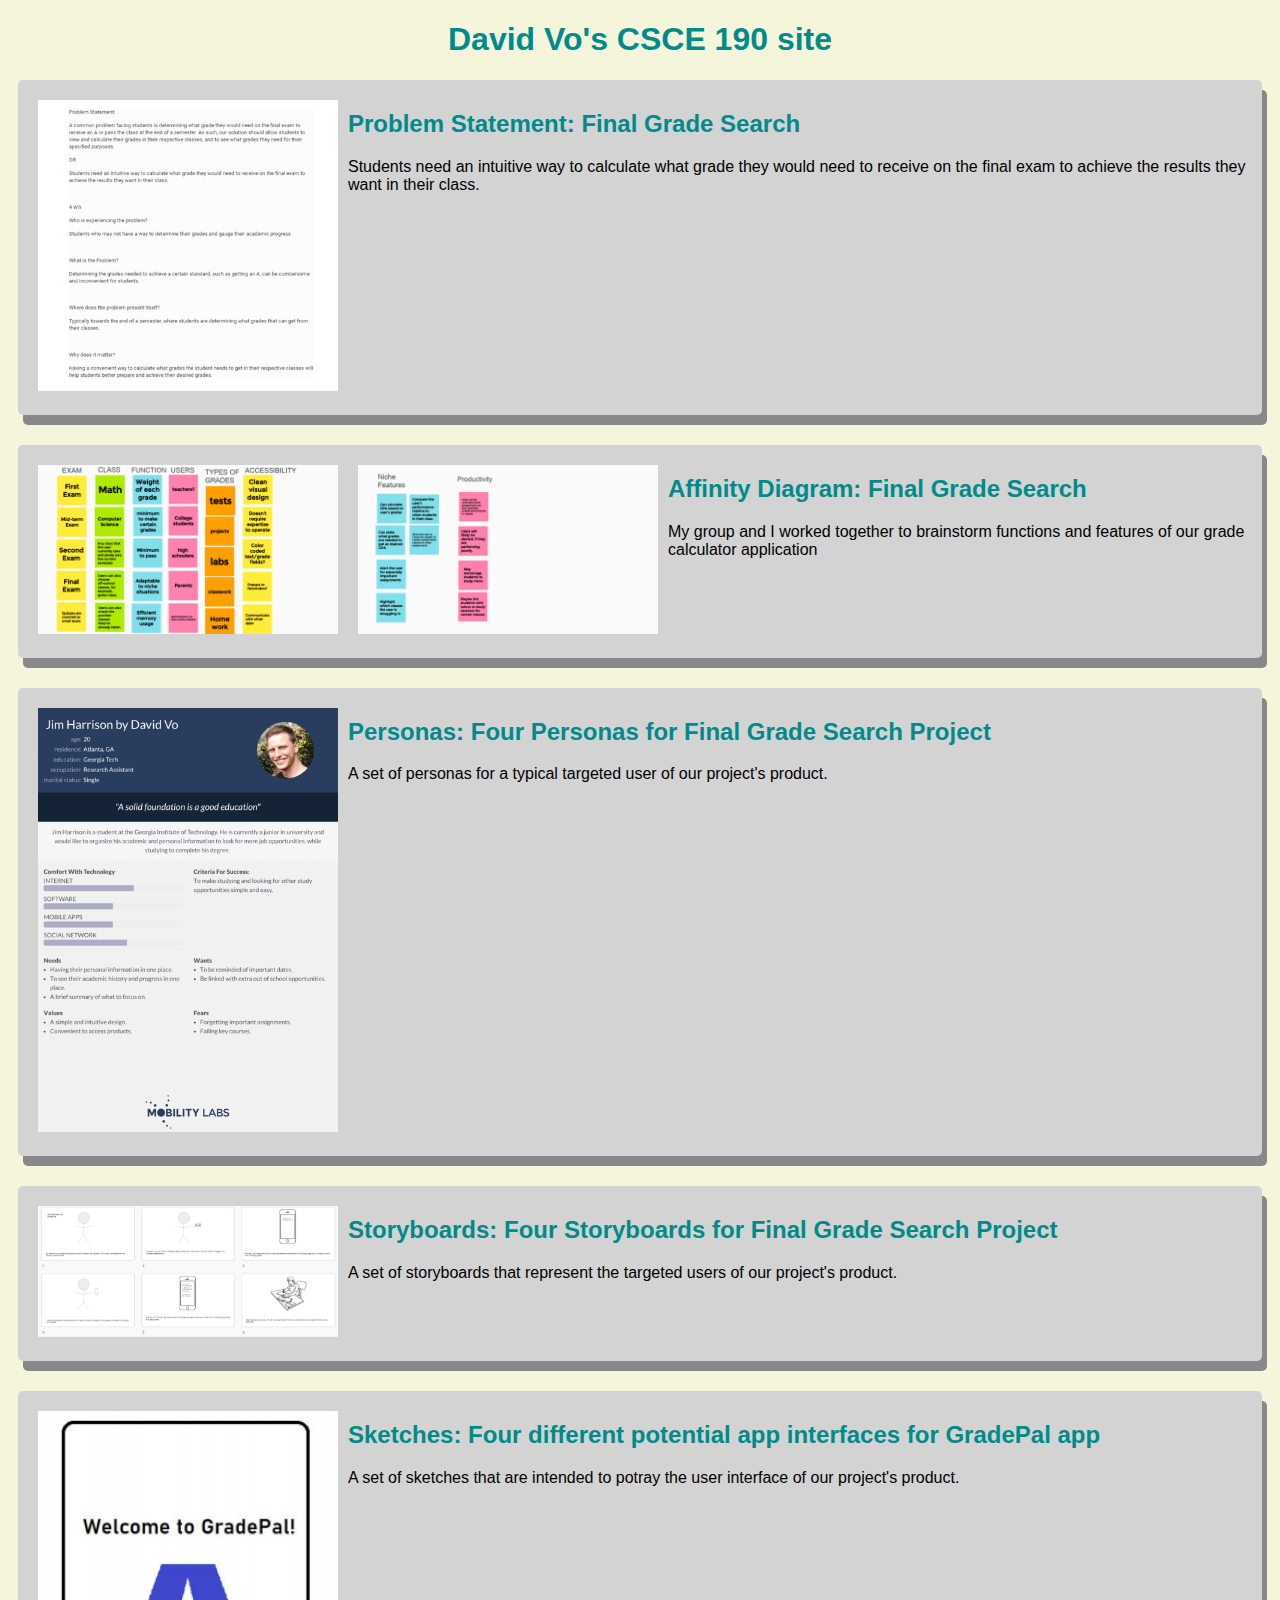
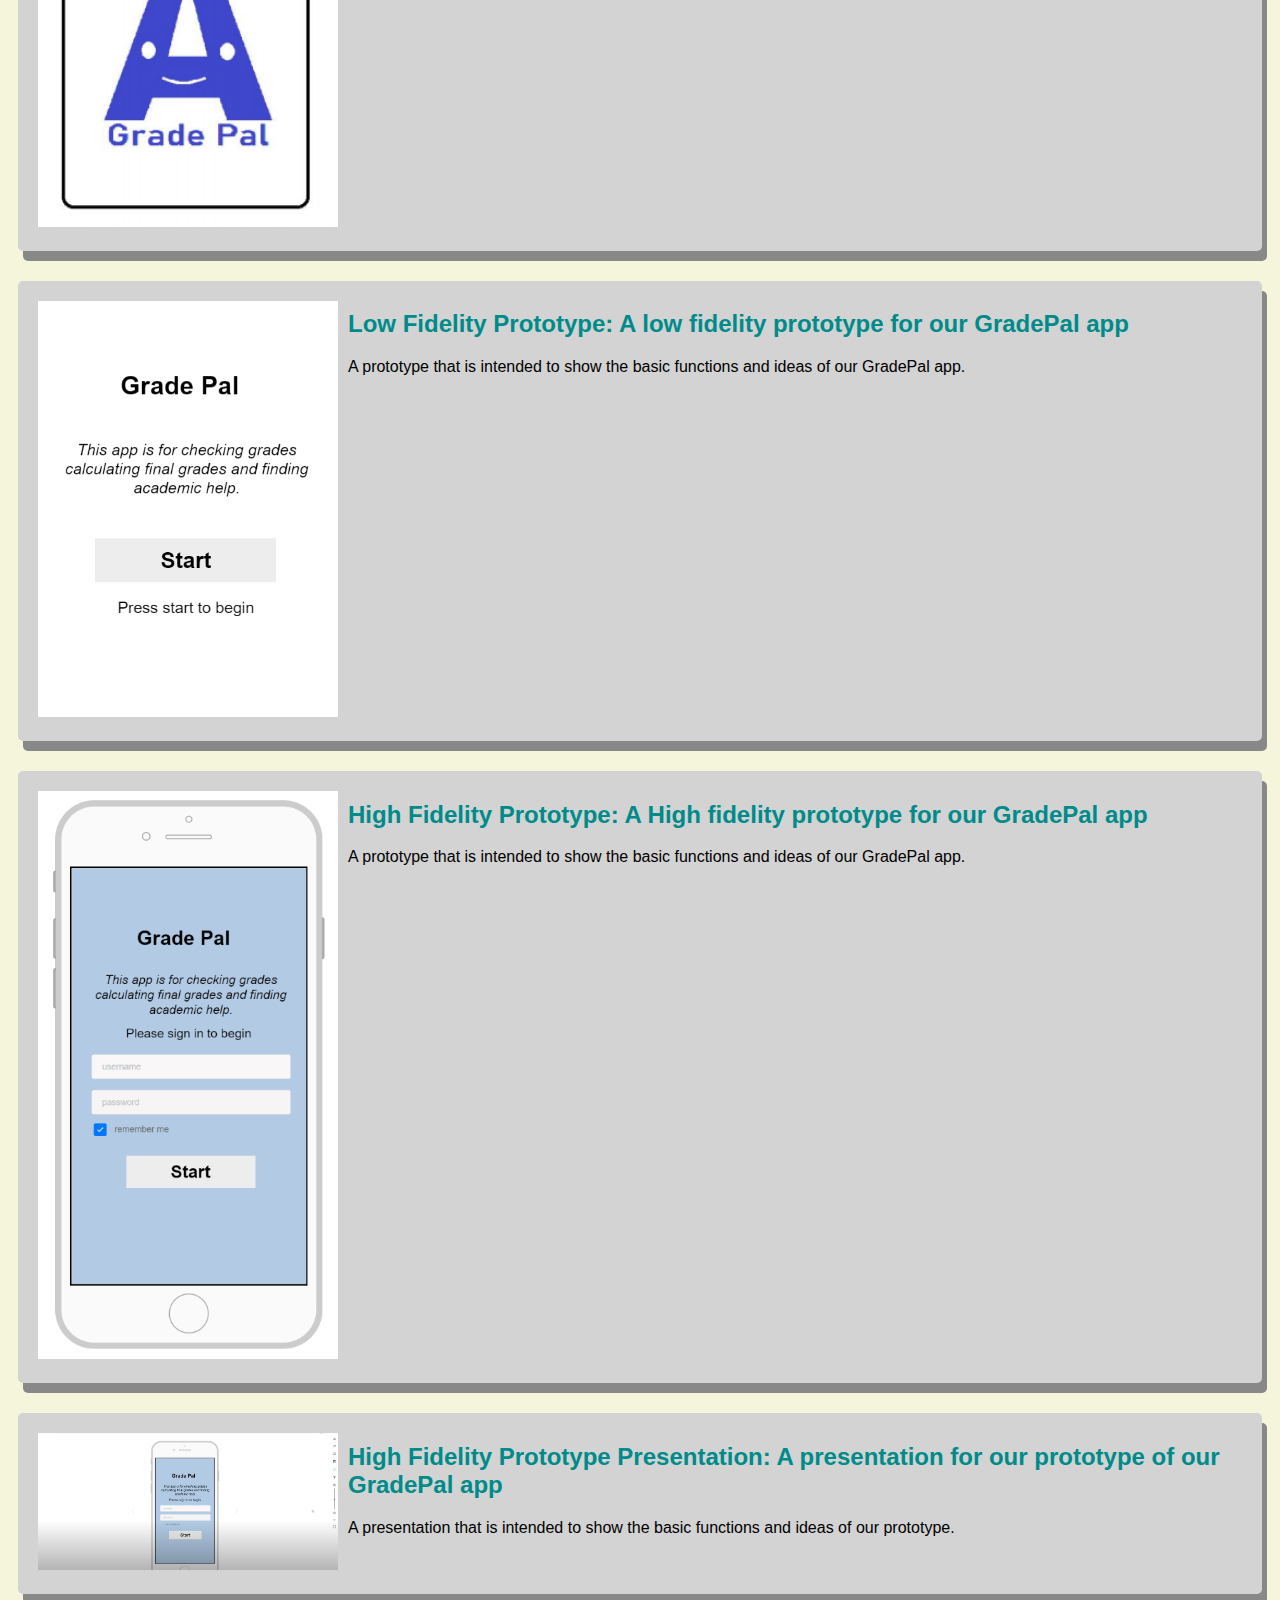
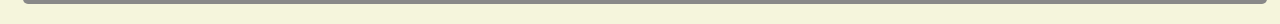
<file: index.html>
<!DOCTYPE html>
<html>
    <head>
        <title>CSCE 190: David Vo</title>
        <link rel="stylesheet" href="styles.css">
    </head>
    <body>
        <h1>David Vo's CSCE 190 site</h1>
        <!-- Problem Statement Assignment -->
        <section class="assignment">
            <a href="files/CSCE 190 Problem Statement.pdf"><img src="images/ProblemStatement.PNG"></a>
            <section class="ass-details">
                <a href="files/CSCE 190 Problem Statement.pdf"><h2>Problem Statement: Final Grade Search</h2></a>
                <p>
                    Students need an intuitive way to calculate what grade they would need to receive on the final exam to achieve the results they want in their class.
                </p>
            </section>
        </section>   

        <!-- Affinity Diagram Assignment -->
        <section class="assignment">
            <a href="files/affinitydiagram.pdf"><img src="images/affinitydiagram1.png"></a>
            <a href="files/affinitydiagram.pdf"><img src="images/affinitydiagram2.png"></a>
            <section class="ass-details">
                <a href="files/affinitydiagram.pdf"><h2>Affinity Diagram: Final Grade Search</h2></a>
                <p>
                    My group and I worked together to brainstorm functions and features of our grade calculator application
                </p>
            </section>
        </section>    

        <!-- Personas Assignment -->
        <section class="assignment">
            <a href="files/personas.pdf"><img src="images/persona.png"></a>
            <section class="ass-details">
                <a href="files/personas.pdf"><h2>Personas: Four Personas for Final Grade Search Project</h2></a>
                <p>
                    A set of personas for a typical targeted user of our project's product.
                </p>
            </section>
        </section>  

        <!-- Storyboard Assignment -->
        <section class="assignment">
            <a href="files/fullstoryboard.pdf"><img src="images/storyboard.PNG"></a>
            <section class="ass-details">
                <a href="files/fullstoryboard.pdf"><h2>Storyboards: Four Storyboards for Final Grade Search Project</h2></a>
                <p>
                    A set of storyboards that represent the targeted users of our project's product. 
                </p>
            </section>
        </section>  
         
        <!-- Sketches Assignment -->
         <section class="assignment">
            <a href="files/FinalSketches.pdf"><img src="images/sketch.PNG"></a>
            <section class="ass-details">
                <a href="files/FinalSketches.pdf"><h2>Sketches: Four different potential app interfaces for GradePal app</h2></a>
                <p>
                    A set of sketches that are intended to potray the user interface of our project's product. 
                </p>
            </section>
        </section>  
       
        <!-- Low Fidelity Prototype -->
        <section class="assignment">
            <a href="files/low fi proto/index.html"><img src="images/lowfiproto.PNG"></a>
            <section class="ass-details">
                <a href="files/low fi proto/index.html"><h2>Low Fidelity Prototype: A low fidelity prototype for our GradePal app</h2></a>
                <p>
                    A prototype that is intended to show the basic functions and ideas of our GradePal app.
                </p>
            </section>
        </section> 

        <!-- High Fidelity Prototype -->
         <section class="assignment">
            <a href="files/highfiproto/index.html"><img src="images/highfiproto.PNG"></a>
            <section class="ass-details">
                <a href="files/highfiproto/index.html"><h2>High Fidelity Prototype: A High fidelity prototype for our GradePal app</h2></a>
                <p>
                    A prototype that is intended to show the basic functions and ideas of our GradePal app.
                </p>
            </section>
        </section> 

         <!-- High Fidelity Prototype Presentation-->
         <section class="assignment">
            <a href="https://youtu.be/GW6nemOIhV8"><img src="images/highfiprotopresentation.PNG"></a>
            <section class="ass-details">
                <a href="https://youtu.be/GW6nemOIhV8"><h2>High Fidelity Prototype Presentation: A presentation for our prototype of our GradePal app</h2></a>
                <p>
                    A presentation that is intended to show the basic functions and ideas of our prototype.
                </p>
            </section>
        </section> 
    </body>
</html>
</file>
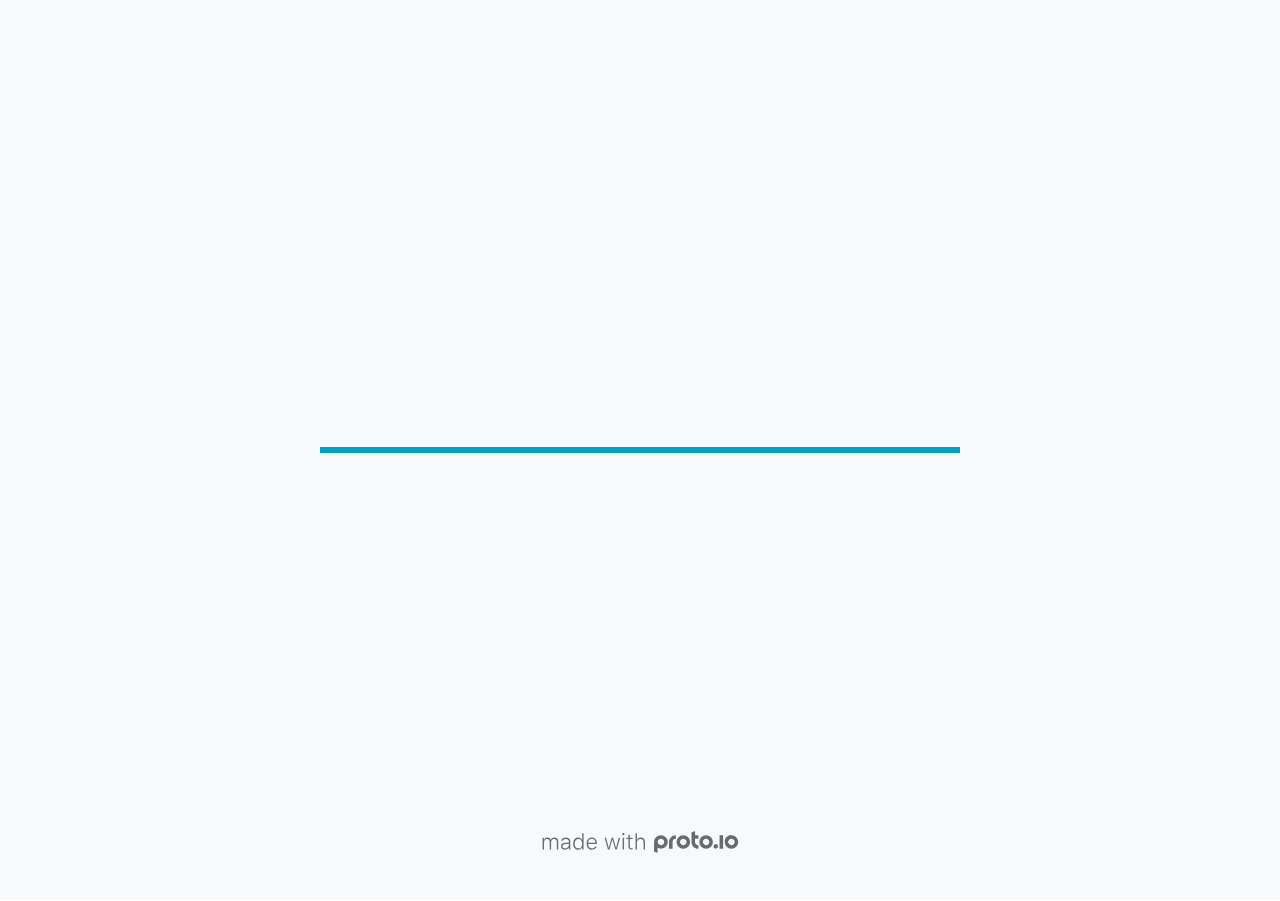
<file: files/highfiproto/index.html>
<!DOCTYPE HTML>
	<head>

		<meta charset="utf-8">

		<title>Grade Pal - Proto.io</title>

		
			<meta name="HandheldFriendly" content="True">
			<meta name="MobileOptimized" content="375"> 

			
			
			
			<meta name="viewport" content="minimum-scale=1.00, maximum-scale=1.00, initial-scale=1.00, user-scalable=no, shrink-to-fit=no" />

			
				<meta name="apple-mobile-web-app-capable" content="yes" />
				<meta name="apple-mobile-web-app-status-bar-style" content="black-translucent" />
			

			<meta name="format-detection" content="telephone=no">


			

            
            <link rel="icon" sizes="192x192" href="./assets/branding/android-icon-hires.png">
            <link rel="icon" sizes="128x128" href="./assets/branding/android-icon.png">

            
            <link href="./assets/branding/apple-touch-icon-retina180.png" sizes="180x180" rel="apple-touch-icon">

            
            <link href="./assets/branding/apple-touch-icon-retina.png" sizes="114x114" rel="apple-touch-icon">

            
            <link href="./assets/branding/apple-touch-icon.png" sizes="57x57" rel="apple-touch-icon">

            
            <link href="./assets/branding/startup.png" media="(device-width: 320px)" rel="apple-touch-startup-image">

            
            <link href="./assets/branding/startup-retina.png" media="(device-width: 320px) and (device-height: 480px) and (-webkit-device-pixel-ratio: 2)" rel="apple-touch-startup-image">

            
            <link href="./assets/branding/startup-568.png" media="(device-width: 320px) and (device-height: 568px) and (-webkit-device-pixel-ratio: 2)" rel="apple-touch-startup-image">

            
            <link href="./assets/branding/startup-retina-6.png" media="(device-width: 375px) and (device-height: 667px) and (orientation: portrait) and (-webkit-device-pixel-ratio: 2)" rel="apple-touch-startup-image">

            
            <link href="./assets/branding/startup-retina-6plus.png" media="(device-width: 414px) and (device-height: 736px) and (orientation: portrait) and (-webkit-device-pixel-ratio: 3)" rel="apple-touch-startup-image">

            
            <link href="./assets/branding/startup-retina-6plus-landscape.png" media="(device-width: 414px) and (device-height: 736px) and (orientation: landscape) and (-webkit-device-pixel-ratio: 3)" rel="apple-touch-startup-image">

            
            <link href="./assets/branding/startup-ipad.png" media="(device-width: 768px) and (orientation: portrait)" rel="apple-touch-startup-image">

            
            <link href="./assets/branding/startup-ipad-landscape.png" media="(device-width: 768px) and (orientation: landscape)" rel="apple-touch-startup-image">

            
            <link href="./assets/branding/startup-ipad-retina.png" media="(device-width: 768px) and (orientation: portrait) and (-webkit-device-pixel-ratio: 2)" rel="apple-touch-startup-image">

            
            <link href="./assets/branding/startup-ipad-landscape-retina.png" media="(device-width: 768px) and (orientation: landscape) and (-webkit-device-pixel-ratio: 2)" rel="apple-touch-startup-image">

            
            <link href="./assets/branding/startup-ipad-pro.png" media="(device-width: 1024px) and (orientation: portrait) and (-webkit-device-pixel-ratio: 2)" rel="apple-touch-startup-image">

            
            <link href="./assets/branding/startup-ipad-pro-landscape.png" media="(device-width: 1024px) and (orientation: landscape) and (-webkit-device-pixel-ratio: 2)" rel="apple-touch-startup-image">

			<meta http-equiv="cleartype" content="on"> 


			 
		    <script type="text/javascript" src="./scripts/plugins/jquery/jquery.js"></script>

			
				<link rel="stylesheet" href="./stylesheets/player-export.css" />
				<script type="text/javascript" src="./scripts/player-export.js"></script>
			

			
			<script type="text/javascript" src="./libraries/common/components.js"></script> 
			<link type="text/css" rel="Stylesheet" href="./libraries/common/components.1.00.css" /> 

			
					<script type="text/javascript" src="./libraries/generic2/components.js"></script> 
					<link type="text/css" rel="Stylesheet" href="./libraries/generic2/components.1.00.css" /> 
				
					<script type="text/javascript" src="./libraries/ios9/components.js"></script> 
					<link type="text/css" rel="Stylesheet" href="./libraries/ios9/components.1.00.css" /> 
				
				<script type="text/javascript" src="./data/data.js"></script> 
			

		<style>
			body { width: 375px; height: 667px; }
			.landscape, .landscape .prx-page { min-height: 375px; }
			.portrait, .portrait .prx-page { min-height: 667px; }
		</style>

		<script type="text/javascript">

			prx.ver = '6.6.60.0';
			prx.url.account = 'https://timothysutton.proto.io';
			prx.url.staticassets = 'https://gal.proto.io';
			prx.url.devices = 'https://dteyv52hbg2at.cloudfront.net/devices';
			prx.url.static = 'https://dteyv52hbg2at.cloudfront.net';
			prx.url.siteurl = 'proto.io';
			prx.url.crossmsg = 'https://timothysutton.proto.io';

			prx.nodejsassetsserver = {};
			prx.nodejsassetsserver.host = ".proto.io";
			prx.nodejsassetsserver.subdomainprefix = "https://at";
			prx.nodejsassetsserver.maxsubdomains = "20";

			prx.device_library = 'ios9';
			prx.devices[prx.device] = {
				name: prx.device
				,defaultOrientation: 'portrait'
				,portrait_applies: 1 //new
				,portrait: [375,667]
				,landscape_applies: 1 //new
				,landscape: [667,375]
				,allow_orientation_change: 1 //new
				,statusbar_skin: 'default' // new
				,statusbarheightportrait: 0
				,statusbarheightlandscape: 0
				,navigationbar_skin: 'default' //new
				,navigationbarheightportrait: 0
				,navigationbarheightlandscape: 0
				,normalportrait: [375,667]
				,normallandscape: [667,375]
				,device_s3bucket: 'd4ef61c1-1c68-4222-8ad5-0b8391e1843b'
				,dpr: '1.00'
				,deviceType: "default"
                ,showiPhoneXNotch: false
                ,hasCustomSkinNotch: false
				,appleWatchRoundedCorners: false
				,scrollType: "default"
				,initialscale: 1.00
				,targetdensitydpi: "device-dpi"
			}

			prx.projectsettings.id = '0ff15c1d-f334-4c30-811d-d74c6d4cf75d';
			prx.projectsettings.s3b = 'timothysutton-1094380-proto';
			prx.projectsettings.account = 'timothysutton';
			prx.projectsettings.statusbar = '0'; 
			prx.projectsettings.statusbarapplies = '0';
			prx.projectsettings.navigationbar = '0';
			prx.projectsettings.navigationbarapplies = '0';
			prx.projectsettings.initialpageid = -1;
			
			
			prx.projectsettings.flashactions = 1;
			prx.projectsettings.gatrackingcode = '';

			prx.export2html = '1' == true;
			prx.mobPlayer = 0;

			prx.user.country = 'US';

			prx.s3Links = []; 
			var sLinkedAssets = [];
			

			prx.csrf_token = 'E47EBF9560E2CD32449BA26283F9E738E694403142C9C9C3B671CB8A0392DEF0';

            

            
                            prx.assetsAccessToken = "eyJ0eXAiOiJKV1QiLCJhbGciOiJIUzI1NiJ9.eyJkIjp7InVpZCI6Ii0xIiwicHJvamVjdF9pZCI6IjBmZjE1YzFkLWYzMzQtNGMzMC04MTFkLWQ3NGM2ZDRjZjc1ZCJ9LCJ2IjowLCJleHAiOjE2MDYyODYzNTQsImlhdCI6MTYwNjEwNjM1NH0.BxsIjYMcdyWA268sYYYaFHe45mPPBABo3KV4msn7CTs";

			prx.iniPlayer.iniPreLoad();

		</script>
	</head>

	

			<body class="player device-cursor-touch mobile-device-true " " id="mbd" >

				
				<div id="window-wrapper">
					<div id="dragarea"></div>
					<div id="statusbar"></div>
					<div id="underlay" style=""></div>

					<div class="prx-page" data-role="page" id="p-1" data-id="1"></div>
					
								<div class="prx-page" data-role="page" id="p-2" data-id="2"></div>
							
								<div class="prx-page" data-role="page" id="p-3" data-id="3"></div>
							
								<div class="prx-page" data-role="page" id="p-4" data-id="4"></div>
							
					<div id="navigationbar"></div>
					<div id="overlay"></div>
					<div id="trash"></div>
					<div id="quick-audios"></div>
				</div>

				 
			<div id="loader-wrapper">
				
				<div class="progress">
					<div class="progress-bar"></div>
				</div>
				<div id="poweredby"></div>
			</div>
			


			</body>
		

</html>
</file>
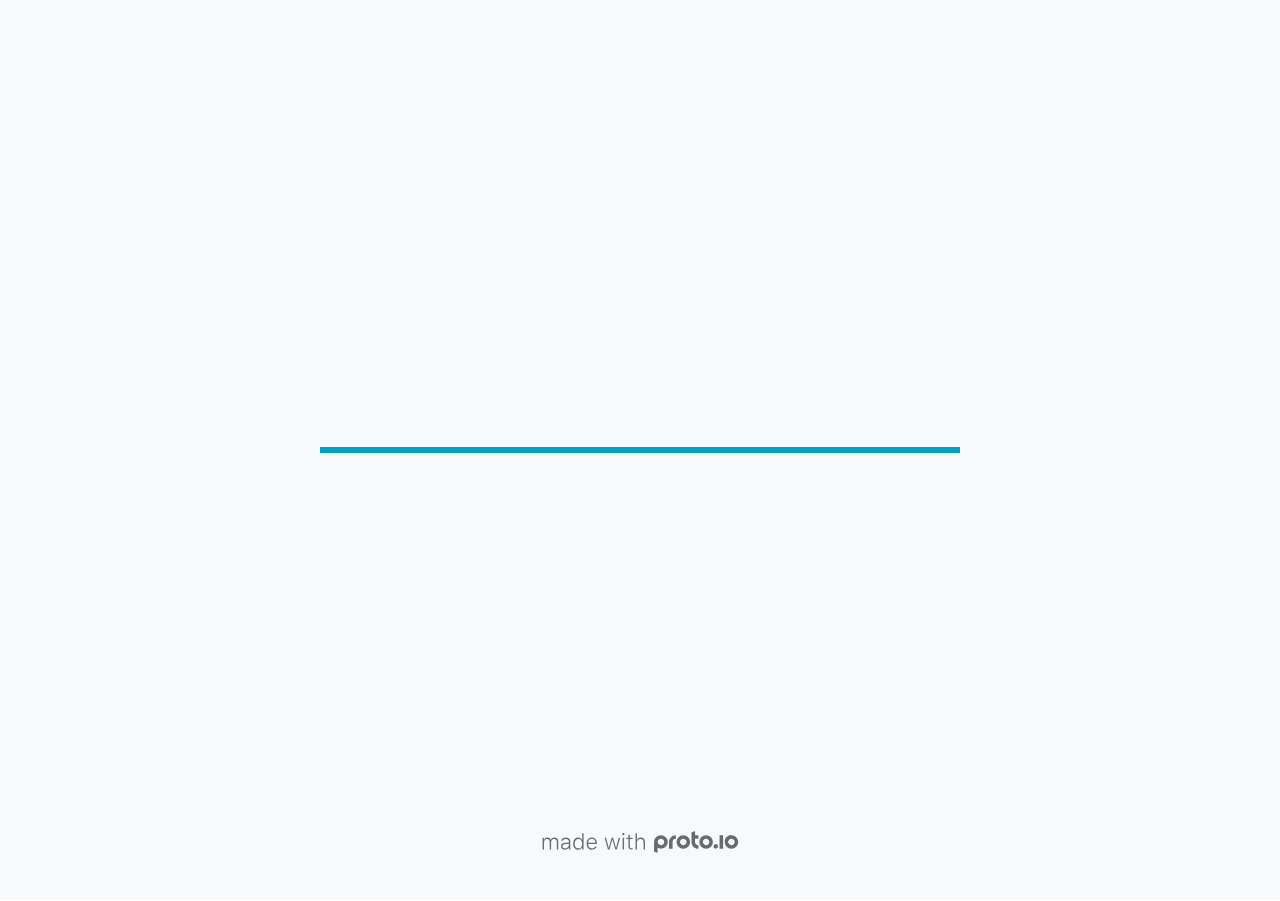
<file: files/low fi proto/index.html>
<!DOCTYPE HTML>
	<head>

		<meta charset="utf-8">

		<title>Grade Pal - Proto.io</title>

		
			<meta name="HandheldFriendly" content="True">
			<meta name="MobileOptimized" content="375"> 

			
			
			
			<meta name="viewport" content="minimum-scale=1.00, maximum-scale=1.00, initial-scale=1.00, user-scalable=no, shrink-to-fit=no" />

			
				<meta name="apple-mobile-web-app-capable" content="yes" />
				<meta name="apple-mobile-web-app-status-bar-style" content="black-translucent" />
			

			<meta name="format-detection" content="telephone=no">


			

            
            <link rel="icon" sizes="192x192" href="./assets/branding/android-icon-hires.png">
            <link rel="icon" sizes="128x128" href="./assets/branding/android-icon.png">

            
            <link href="./assets/branding/apple-touch-icon-retina180.png" sizes="180x180" rel="apple-touch-icon">

            
            <link href="./assets/branding/apple-touch-icon-retina.png" sizes="114x114" rel="apple-touch-icon">

            
            <link href="./assets/branding/apple-touch-icon.png" sizes="57x57" rel="apple-touch-icon">

            
            <link href="./assets/branding/startup.png" media="(device-width: 320px)" rel="apple-touch-startup-image">

            
            <link href="./assets/branding/startup-retina.png" media="(device-width: 320px) and (device-height: 480px) and (-webkit-device-pixel-ratio: 2)" rel="apple-touch-startup-image">

            
            <link href="./assets/branding/startup-568.png" media="(device-width: 320px) and (device-height: 568px) and (-webkit-device-pixel-ratio: 2)" rel="apple-touch-startup-image">

            
            <link href="./assets/branding/startup-retina-6.png" media="(device-width: 375px) and (device-height: 667px) and (orientation: portrait) and (-webkit-device-pixel-ratio: 2)" rel="apple-touch-startup-image">

            
            <link href="./assets/branding/startup-retina-6plus.png" media="(device-width: 414px) and (device-height: 736px) and (orientation: portrait) and (-webkit-device-pixel-ratio: 3)" rel="apple-touch-startup-image">

            
            <link href="./assets/branding/startup-retina-6plus-landscape.png" media="(device-width: 414px) and (device-height: 736px) and (orientation: landscape) and (-webkit-device-pixel-ratio: 3)" rel="apple-touch-startup-image">

            
            <link href="./assets/branding/startup-ipad.png" media="(device-width: 768px) and (orientation: portrait)" rel="apple-touch-startup-image">

            
            <link href="./assets/branding/startup-ipad-landscape.png" media="(device-width: 768px) and (orientation: landscape)" rel="apple-touch-startup-image">

            
            <link href="./assets/branding/startup-ipad-retina.png" media="(device-width: 768px) and (orientation: portrait) and (-webkit-device-pixel-ratio: 2)" rel="apple-touch-startup-image">

            
            <link href="./assets/branding/startup-ipad-landscape-retina.png" media="(device-width: 768px) and (orientation: landscape) and (-webkit-device-pixel-ratio: 2)" rel="apple-touch-startup-image">

            
            <link href="./assets/branding/startup-ipad-pro.png" media="(device-width: 1024px) and (orientation: portrait) and (-webkit-device-pixel-ratio: 2)" rel="apple-touch-startup-image">

            
            <link href="./assets/branding/startup-ipad-pro-landscape.png" media="(device-width: 1024px) and (orientation: landscape) and (-webkit-device-pixel-ratio: 2)" rel="apple-touch-startup-image">

			<meta http-equiv="cleartype" content="on"> 


			 
		    <script type="text/javascript" src="./scripts/plugins/jquery/jquery.js"></script>

			
				<link rel="stylesheet" href="./stylesheets/player-export.css" />
				<script type="text/javascript" src="./scripts/player-export.js"></script>
			

			
			<script type="text/javascript" src="./libraries/common/components.js"></script> 
			<link type="text/css" rel="Stylesheet" href="./libraries/common/components.1.00.css" /> 

			
					<script type="text/javascript" src="./libraries/ios9/components.js"></script> 
					<link type="text/css" rel="Stylesheet" href="./libraries/ios9/components.1.00.css" /> 
				
				<script type="text/javascript" src="./data/data.js"></script> 
			

		<style>
			body { width: 375px; height: 667px; }
			.landscape, .landscape .prx-page { min-height: 375px; }
			.portrait, .portrait .prx-page { min-height: 667px; }
		</style>

		<script type="text/javascript">

			prx.ver = '6.6.59.0';
			prx.url.account = 'https://timothysutton.proto.io';
			prx.url.staticassets = 'https://gal.proto.io';
			prx.url.devices = 'https://dteyv52hbg2at.cloudfront.net/devices';
			prx.url.static = 'https://dteyv52hbg2at.cloudfront.net';
			prx.url.siteurl = 'proto.io';
			prx.url.crossmsg = 'https://timothysutton.proto.io';

			prx.nodejsassetsserver = {};
			prx.nodejsassetsserver.host = ".proto.io";
			prx.nodejsassetsserver.subdomainprefix = "https://at";
			prx.nodejsassetsserver.maxsubdomains = "20";

			prx.device_library = 'ios9';
			prx.devices[prx.device] = {
				name: prx.device
				,defaultOrientation: 'portrait'
				,portrait_applies: 1 //new
				,portrait: [375,667]
				,landscape_applies: 1 //new
				,landscape: [667,375]
				,allow_orientation_change: 1 //new
				,statusbar_skin: 'default' // new
				,statusbarheightportrait: 0
				,statusbarheightlandscape: 0
				,navigationbar_skin: 'default' //new
				,navigationbarheightportrait: 0
				,navigationbarheightlandscape: 0
				,normalportrait: [375,667]
				,normallandscape: [667,375]
				,device_s3bucket: 'd4ef61c1-1c68-4222-8ad5-0b8391e1843b'
				,dpr: '1.00'
				,deviceType: "default"
                ,showiPhoneXNotch: false
                ,hasCustomSkinNotch: false
				,appleWatchRoundedCorners: false
				,scrollType: "default"
				,initialscale: 1.00
				,targetdensitydpi: "device-dpi"
			}

			prx.projectsettings.id = '0ff15c1d-f334-4c30-811d-d74c6d4cf75d';
			prx.projectsettings.s3b = 'timothysutton-1094380-proto';
			prx.projectsettings.account = 'timothysutton';
			prx.projectsettings.statusbar = '0'; 
			prx.projectsettings.statusbarapplies = '0';
			prx.projectsettings.navigationbar = '0';
			prx.projectsettings.navigationbarapplies = '0';
			prx.projectsettings.initialpageid = -1;
			
			
			prx.projectsettings.flashactions = 1;
			prx.projectsettings.gatrackingcode = '';

			prx.export2html = '1' == true;
			prx.mobPlayer = 0;

			prx.user.country = 'US';

			prx.s3Links = []; 
			var sLinkedAssets = [];
			

			prx.csrf_token = 'B004A101CE8A92B22901FBFF9EFDB7C47E0C609BE5DED43A7EF578DAF42F4666';

            

            
                            prx.assetsAccessToken = "eyJ0eXAiOiJKV1QiLCJhbGciOiJIUzI1NiJ9.eyJkIjp7InVpZCI6Ii0xIiwicHJvamVjdF9pZCI6IjBmZjE1YzFkLWYzMzQtNGMzMC04MTFkLWQ3NGM2ZDRjZjc1ZCJ9LCJ2IjowLCJleHAiOjE2MDUwNzI3ODcsImlhdCI6MTYwNDg5Mjc4N30.KX0eJFBdmlXGvDk3xuQihb2dOOc7d0QvUShReOZUBok";

			prx.iniPlayer.iniPreLoad();

		</script>
	</head>

	

			<body class="player device-cursor-touch mobile-device-true " " id="mbd" >

				
				<div id="window-wrapper">
					<div id="dragarea"></div>
					<div id="statusbar"></div>
					<div id="underlay" style=""></div>

					<div class="prx-page" data-role="page" id="p-1" data-id="1"></div>
					
								<div class="prx-page" data-role="page" id="p-2" data-id="2"></div>
							
								<div class="prx-page" data-role="page" id="p-3" data-id="3"></div>
							
								<div class="prx-page" data-role="page" id="p-4" data-id="4"></div>
							
					<div id="navigationbar"></div>
					<div id="overlay"></div>
					<div id="trash"></div>
					<div id="quick-audios"></div>
				</div>

				 
			<div id="loader-wrapper">
				
				<div class="progress">
					<div class="progress-bar"></div>
				</div>
				<div id="poweredby"></div>
			</div>
			


			</body>
		

</html>
</file>
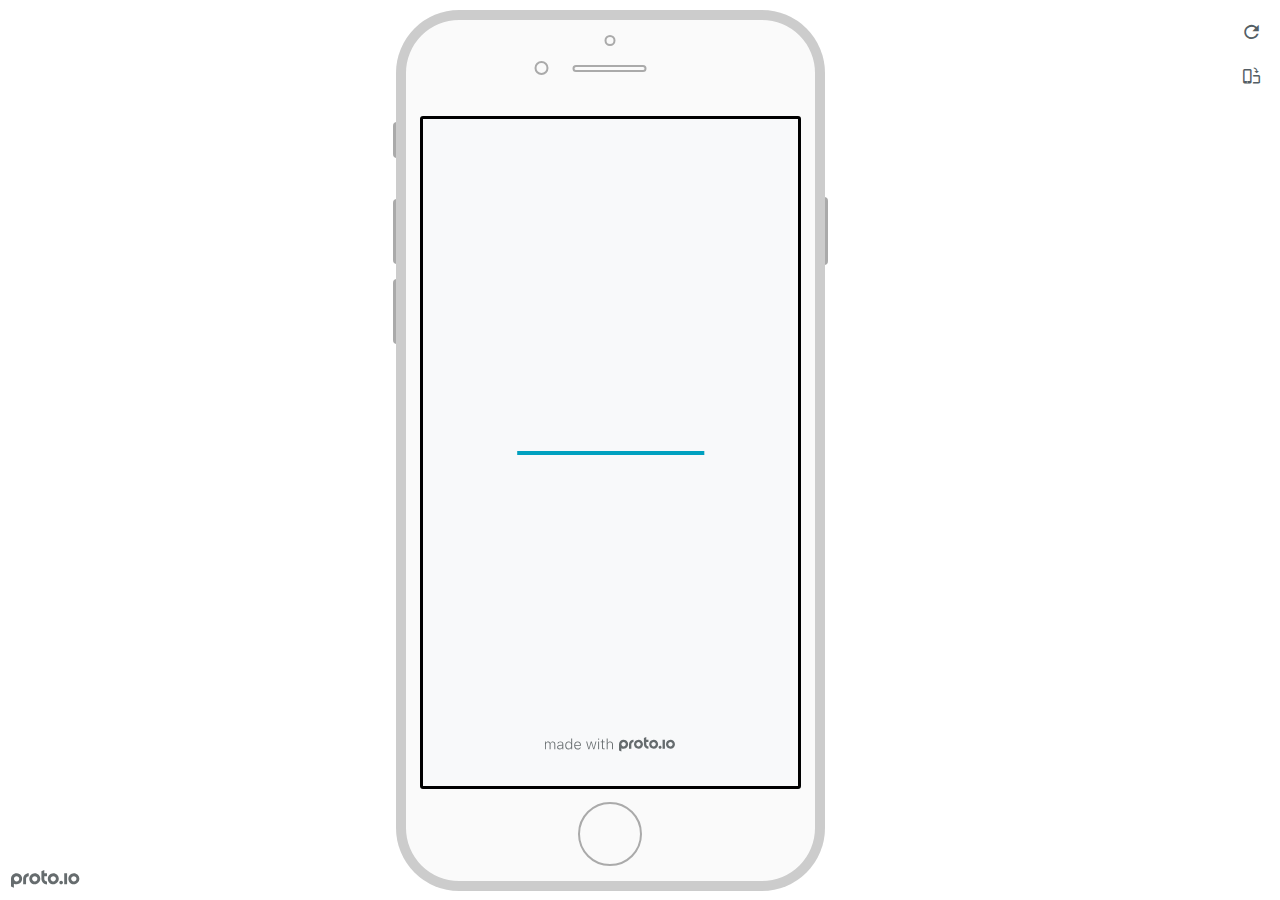
<file: files/highfiproto/frame.html>
<!DOCTYPE HTML>
    <head>
    <meta charset="utf-8">

    <title>Grade Pal - Proto.io player</title>

    

			<link type="text/css" rel="stylesheet" href="./stylesheets/preview-export-min.css">
			<script type="text/javascript" src="./scripts/preview-export-min.js"></script>

		

    <script type="text/javascript">
        var prx = window.prx || {};
        prx.orientation = 'portrait';
        prx.orientations = {};
        prx.orientations.portrait = 1;
        prx.orientations.landscape = 1;
        prx.project = {};
        prx.project.id = '0ff15c1d-f334-4c30-811d-d74c6d4cf75d';
        prx.project.title = 'Grade Pal';
        prx.project.version = 0;
        prx.project.livepreview = 0;
        prx.project.account = "timothysutton";
        prx.activePage = {};
        prx.usercountry = "us";
        
            prx.user = false;
        
        prx.skin = 'apple-phone-iphone8-1';
        prx.ver = '6.6.60.0';
        //prx.flashactions = 1;
		prx.flashactions = 1; //we are not using the DB value anymore

        prx.nodejsassetsserver = {};
        prx.nodejsassetsserver.host = ".proto.io";
        prx.nodejsassetsserver.subdomainprefix = "https://at";
        prx.nodejsassetsserver.maxsubdomains = "20";
        prx.account = "timothysutton";
        prx.browserShowScreenshots = 'true';
        prx.url.crossmsg = 'https://timothysutton.proto.io';
        prx.playerUrl = 'https://timothysutton.proto.io/player/';
        prx.spaces = false;
        prx.csrf_token = 'A2E54AA6E45476FB4AF8CA2DEA5287A0AFBE8DEA12CE195EBA48185DC7FCF79B';

        
    </script>

    

</head>


<body style="background-color:#FFFFFF">

    

    <div class="page-sidebar">
        
        <div class="sidebar-action-buttons">

            
                <span class="header-action-button player-icon-reload embed-icon-reload" id="refresh-preview">
                    <span class="tooltip">Refresh preview</span>
                </span>
                
                    <span  class="header-action-button player-icon-rotate embed-icon-rotate" id="change-orientation">
                        <span class="tooltip">Change orientation</span>
                    </span>
                

        </div>

    </div>

    <div id="maincontent" class="portrait">

        <div id="shortcut-pressed-outer">
            <div id="shortcut-pressed"></div>
        </div>
        

			<div class="frame_generic">
				
				<div class="body_generic skin_apple-phone-iphone8-1 skin-wrapper skin-os-apple skin-device-phone skin-model-iphone8 skin-size-1 skin-color-white skin-orientation-portrait skin-dimensions-375-667">

					<div class="buttons top"></div>
					<div class="detail-top"></div>
					<div class="web-search"></div>
					<div class="buttons left"></div>

					<div class="body_generic_inner">
						
						<iframe id="pio-playerframe" src="index.html" scrolling="NO" style="width: 375px; height: 667px;" webkitAllowFullScreen mozallowfullscreen allowFullScreen allowvr allow="autoplay"></iframe>
						
                                <script type="text/javascript">
                                    // remove parameter from address bar immediately if no changes
                                    let url = new URL(window.location.href);
                                    url.searchParams.delete('hc');
									url.searchParams.delete('ap');
                                    window.history.replaceState({}, document.title, url.toString());
                                </script>
                            
					</div>

					<div class="buttons right"></div>
					<div class="detail-bottom"></div>
				</div>
				
			</div>
		
    </div>

    

    
            <div id="branding"></div>
        
</body>


<script type="text/javascript">
    
</script>
</html>
</file>
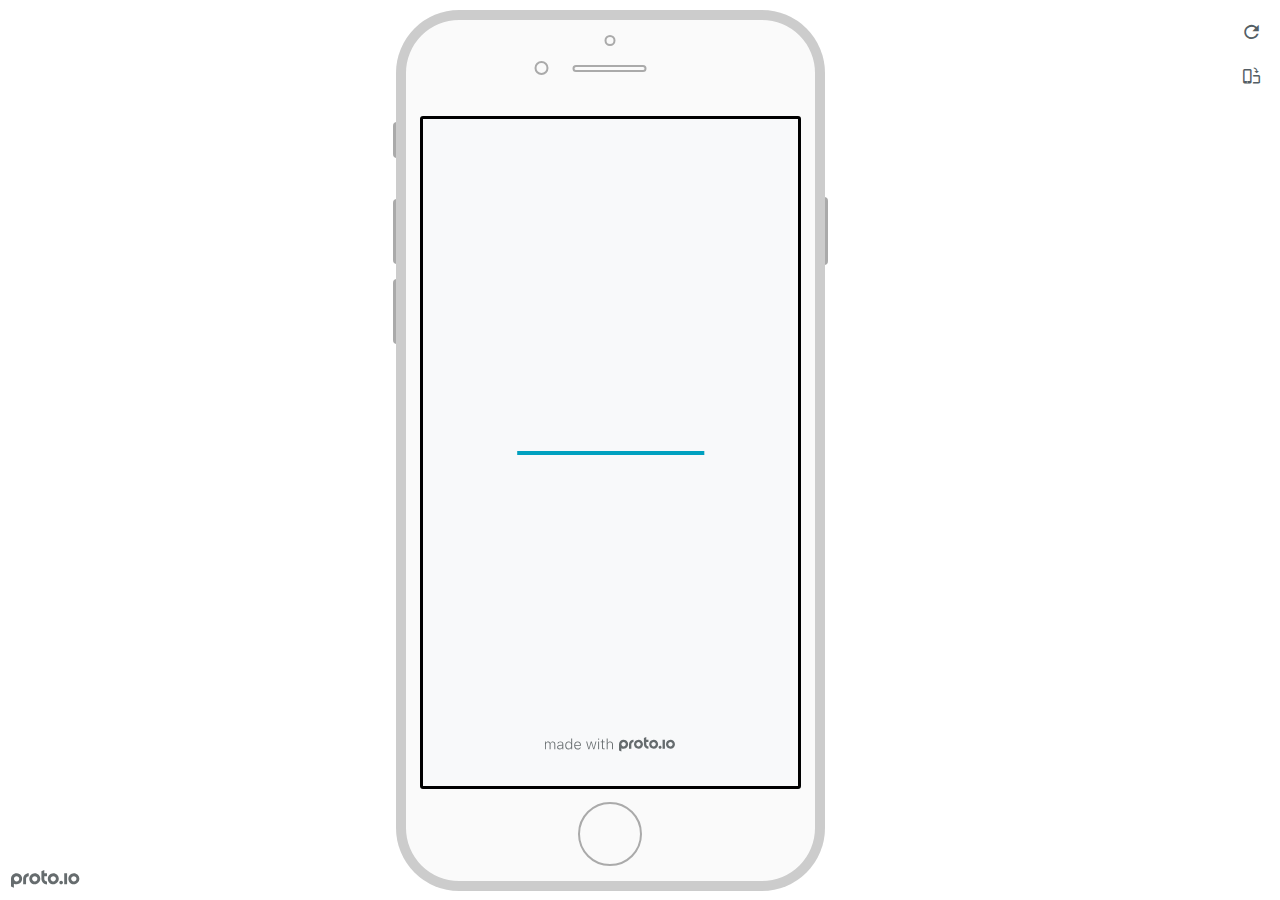
<file: files/low fi proto/frame.html>
<!DOCTYPE HTML>
    <head>
    <meta charset="utf-8">

    <title>Grade Pal - Proto.io player</title>

    

			<link type="text/css" rel="stylesheet" href="./stylesheets/preview-export-min.css">
			<script type="text/javascript" src="./scripts/preview-export-min.js"></script>

		

    <script type="text/javascript">
        var prx = window.prx || {};
        prx.orientation = 'portrait';
        prx.orientations = {};
        prx.orientations.portrait = 1;
        prx.orientations.landscape = 1;
        prx.project = {};
        prx.project.id = '0ff15c1d-f334-4c30-811d-d74c6d4cf75d';
        prx.project.title = 'Grade Pal';
        prx.project.version = 0;
        prx.project.livepreview = 0;
        prx.project.account = "timothysutton";
        prx.activePage = {};
        prx.usercountry = "us";
        
            prx.user = false;
        
        prx.skin = 'apple-phone-iphone8-1';
        prx.ver = '6.6.59.0';
        //prx.flashactions = 1;
		prx.flashactions = 1; //we are not using the DB value anymore

        prx.nodejsassetsserver = {};
        prx.nodejsassetsserver.host = ".proto.io";
        prx.nodejsassetsserver.subdomainprefix = "https://at";
        prx.nodejsassetsserver.maxsubdomains = "20";
        prx.account = "timothysutton";
        prx.browserShowScreenshots = 'true';
        prx.url.crossmsg = 'https://timothysutton.proto.io';
        prx.playerUrl = 'https://timothysutton.proto.io/player/';
        prx.spaces = false;
        prx.csrf_token = 'B6F9436EF3202AD5A377AC3BFF6E96A64467BAA137622AF5FDCE21EC25382C74';

        
    </script>

    

</head>


<body style="background-color:#FFFFFF">

    

    <div class="page-sidebar">
        
        <div class="sidebar-action-buttons">

            
                <span class="header-action-button player-icon-reload embed-icon-reload" id="refresh-preview">
                    <span class="tooltip">Refresh preview</span>
                </span>
                
                    <span  class="header-action-button player-icon-rotate embed-icon-rotate" id="change-orientation">
                        <span class="tooltip">Change orientation</span>
                    </span>
                

        </div>

    </div>

    <div id="maincontent" class="portrait">

        <div id="shortcut-pressed-outer">
            <div id="shortcut-pressed"></div>
        </div>
        

			<div class="frame_generic">
				
				<div class="body_generic skin_apple-phone-iphone8-1 skin-wrapper skin-os-apple skin-device-phone skin-model-iphone8 skin-size-1 skin-color-white skin-orientation-portrait skin-dimensions-375-667">

					<div class="buttons top"></div>
					<div class="detail-top"></div>
					<div class="web-search"></div>
					<div class="buttons left"></div>

					<div class="body_generic_inner">
						
						<iframe id="pio-playerframe" src="index.html" scrolling="NO" style="width: 375px; height: 667px;" webkitAllowFullScreen mozallowfullscreen allowFullScreen allowvr allow="autoplay"></iframe>
						
                                <script type="text/javascript">
                                    // remove parameter from address bar immediately if no changes
                                    let url = new URL(window.location.href);
                                    url.searchParams.delete('hc');
									url.searchParams.delete('ap');
                                    window.history.replaceState({}, document.title, url.toString());
                                </script>
                            
					</div>

					<div class="buttons right"></div>
					<div class="detail-bottom"></div>
				</div>
				
			</div>
		
    </div>

    

    
            <div id="branding"></div>
        
</body>


<script type="text/javascript">
    
</script>
</html>
</file>
<file: styles.css>
body {
    background:beige;
    font-family:Arial, Helvetica, sans-serif;
}

.assignment {
    display: flex;
    padding:10px;
    margin:10px;
    margin-bottom:30px;
    background:lightgrey;
    border-radius:5px;
    box-shadow:5px 10px #888888;
}

.assignment img { 
    width:300px;
    padding:10px;
}

h1 {
    color: darkcyan;
    text-align:center;
}

a {
    text-decoration:none;
    color:darkcyan;
}

.assignment a:hover {
    color:blueviolet;
}
</file>
<file: files/highfiproto/stylesheets/player-export.css>
/*!
 * 
 *                                                                       
 *                              ::;;;;                                   
 *    ::,,,,::    ::,,  ,,,,::::::11ii::,,::,,,,::      ::::,,::,,,,::   
 *  ,,111111ii,,::1111::111111ii::111111::111111ii,,    ii11,,ii111111,, 
 *  11ii::;;11;;ii11::iiii::;;11;;11ii::ii11::::11ii    ii11;;11;;::ii11 
 *  11;;  ::11ii11;;::11ii  ::11ii11ii,,iiii..  iiii    ii11;;11::  ;;11 
 *  1111;;ii11;;11;;,,ii11::ii11;;ii11;;;;11;;;;11;;;;;;ii11::11ii;;11ii 
 *  11111111;;::11;;  ::ii1111;;  ::ii11::ii1111ii::11ii;;11,,;;1111ii:: 
 *  11;;,,::  ,,::,,      ::,,        ::::  ::::    ,,,,::::    ::,,     
 *  ;;;;                                                                 
 *                                                                       
 *  Build: 11/11/2020, 10:54:08 AM
 */

/*!
 * Waves v0.5.5
 * http://fian.my.id/Waves
 *
 * Copyright 2014 Alfiana E. Sibuea and other contributors
 * Released under the MIT license
 * https://github.com/fians/Waves/blob/master/LICENSE
 */.mask-inner{position:relative;background-size:100% 100%;background-repeat:no-repeat}.mask-inner .mask-inner{transform:none!important}.mask-border .mborder,.mask-filter{height:100%;width:100%}.mask-border .mborder{border:1px solid hsla(0,0%,100%,.8);position:absolute;pointer-events:none}.mask-border .area-border{border:1px solid #00a1c0;left:0;top:0;position:absolute;transform-origin:0 0;box-sizing:border-box}.mask-border .mask-radius{width:100%;height:100%;overflow:hidden;position:absolute}.mask-border .mask-radius .mask-radius-border{position:relative;width:100%;height:100%;border:1px solid hsla(0,0%,100%,.8)}.mask-border.hide-handles .prx-resizable-handle{opacity:0;pointer-events:none!important}.mask-border.hide-handles .area-border{border:1px dashed #b4bcbf}.mask-wrapper{overflow:hidden;height:100%;pointer-events:none}.mask-wrapper.borderPos-inside{box-sizing:border-box}.mask-wrapper.borderPos-outside{width:100%;height:100%}.mask-wrapper.borderPos-outside .mask-inner{box-sizing:content-box}.mask-edit-mode-handles{pointer-events:none}.mask-edit-mode-handles.hide-handles .prx-resizable-handle,.mask-edit-mode-handles.hide-handles .prx-rotate-handle{opacity:0;pointer-events:none!important}.mask-edit-mode-handles.hide-handles .xborder{border-color:#b4bcbf!important}abbr,address,article,aside,audio,b,blockquote,body,caption,cite,code,dd,del,dfn,div,dl,dt,em,fieldset,figure,footer,form,h1,h2,h3,h4,h5,h6,header,hgroup,html,i,iframe,img,ins,kbd,label,legend,li,mark,menu,nav,object,ol,p,pre,q,samp,section,small,span,strong,sub,sup,table,tbody,td,tfoot,th,thead,time,tr,ul,var,video{margin:0;padding:0;border:0;outline:0;font-size:100%;background:transparent}article,aside,details,figcaption,figure,footer,header,hgroup,nav,section{display:block}audio,canvas,video{display:inline-block;*display:inline;*zoom:1}[hidden],audio:not([controls]){display:none}html{font-size:100%;-webkit-text-size-adjust:100%;-ms-text-size-adjust:100%}body{margin:0;font-size:13px}body,button,input,select,textarea{font-family:sans-serif;color:#222}a{color:#00e}a:visited{color:#551a8b}a:hover{color:#06e}a:focus{outline:thin dotted}a:active,a:hover{outline:0}abbr[title]{border-bottom:1px dotted}b,strong{font-weight:700}blockquote{margin:1em 40px}dfn{font-style:italic}hr{display:block;height:1px;border:0;border-top:1px solid #ccc;margin:1em 0;padding:0}ins{background:#ff9;text-decoration:none}ins,mark{color:#000}mark{background:#ff0;font-style:italic;font-weight:700}code,kbd,pre,samp{font-family:monospace,serif;_font-family:courier new,monospace;font-size:1em}pre{white-space:pre;white-space:pre-wrap;word-wrap:break-word}q{quotes:none}q:after,q:before{content:"";content:none}small{font-size:85%}sub,sup{font-size:75%;line-height:0;position:relative;vertical-align:baseline}sup{top:-.5em}sub{bottom:-.25em}ol,ul{margin:1em 0;padding:0 0 0 40px}dd{margin:0 0 0 40px}nav ol,nav ul{list-style:none;list-style-image:none;margin:0;padding:0}img{border:0;-ms-interpolation-mode:bicubic}svg:not(:root){overflow:hidden}figure,form{margin:0}fieldset{margin:0}fieldset,legend{border:0;padding:0}legend{*margin-left:-7px}button,input,select,textarea{font-size:100%;margin:0;vertical-align:baseline;*vertical-align:middle}button,input{line-height:normal;*overflow:visible}table button,table input{*overflow:auto}[role=button],button,input[type=button],input[type=reset],input[type=submit]{-webkit-appearance:button}input[type=checkbox],input[type=radio]{box-sizing:border-box;padding:0}input[type=search]{-webkit-appearance:textfield;-moz-box-sizing:content-box;-webkit-box-sizing:content-box;box-sizing:content-box}input[type=search]::-webkit-search-decoration{-webkit-appearance:none}button::-moz-focus-inner{border:0;padding:0}textarea{overflow:auto;vertical-align:top;resize:vertical}input:invalid,textarea:invalid{background-color:#f0dddd}table{border-collapse:collapse;border-spacing:0}td{vertical-align:top}.nocallout{-webkit-touch-callout:none}textarea[contenteditable]{-webkit-appearance:none}.gifhidden{position:absolute;left:-100%}.ir{display:block;border:0;text-indent:-999em;overflow:hidden;background-color:transparent;background-repeat:no-repeat;text-align:left;direction:ltr}.ir br{display:none}.hidden{display:none!important;visibility:hidden}.visuallyhidden{border:0;clip:rect(0 0 0 0);height:1px;margin:-1px;overflow:hidden;padding:0;position:absolute;width:1px}.visuallyhidden.focusable:active,.visuallyhidden.focusable:focus{clip:auto;height:auto;margin:0;overflow:visible;position:static;width:auto}.invisible{visibility:hidden}.clearfix:after,.clearfix:before{content:"";display:table}.clearfix:after{clear:both}.clearfix{*zoom:1}@media print{*{background:transparent!important;color:#000!important;text-shadow:none!important;filter:none!important;-ms-filter:none!important}a,a:visited{text-decoration:underline}a[href]:after{content:" (" attr(href) ")"}abbr[title]:after{content:" (" attr(title) ")"}.ir a:after,a[href^="#"]:after,a[href^="javascript:"]:after{content:""}blockquote,pre{border:1px solid #999;page-break-inside:avoid}thead{display:table-header-group}img,tr{page-break-inside:avoid}img{max-width:100%!important}@page{margin:.5cm}h2,h3,p{orphans:3;widows:3}h2,h3{page-break-after:avoid}}#eval-iframe{display:none}body{-webkit-appearance:none;-webkit-box-flex:1;-webkit-touch-callout:none;-webkit-tap-highlight-color:rgba(0,0,0,0)}*{-webkit-user-select:none;-khtml-user-select:none;-moz-user-select:-moz-none;-o-user-select:none;user-select:none}input,textarea{-webkit-user-select:text;-khtml-user-select:text;-moz-user-select:text;-o-user-select:text;user-select:text}#dragarea{font-family:Helvetica,Arial,sans-serif;text-align:left}.text{height:95%;overflow:auto}.wrap{overflow:hidden}.pos,.spos{position:absolute}.action-highlight{position:absolute;top:0;left:0;height:100%;width:100%;background:rgba(255,255,0,.5);background:rgba(64,208,255,.3);opacity:0;pointer-events:none;-webkit-transition:opacity .2s ease-in;transition:opacity .2s ease-in;border:2px solid #40c8f4;padding:3px;box-sizing:border-box}.action-highlight-simple-visible,.action-highlight-visible{opacity:1}#appModeNote{background-color:#333;border-top:5px solid #000;bottom:0;color:#f0f0f0;display:none;font-family:helvetica;left:0;padding:10px 0;position:fixed;text-align:center;width:100%}#appModeNote em{display:block;font-size:20px;font-weight:700;line-height:26px}#appModeNote span{display:block;font-size:14px;line-height:20px}.hidden{display:none}.prx-page.loadedFrom{display:block}.prx-page.loadedTo{z-index:999999}.prx-page.loadedTo-1{z-index:10000000}.prx-page.loadedTo-2{z-index:10000001}.prx-page.loadedTo-3{z-index:10000002}.prx-page.loadedTo-4{z-index:10000003}.prx-page.loadedTo-5{z-index:10000004}.prx-page.loadedTo-6{z-index:10000005}.prx-page.loadedTo-7{z-index:10000006}.prx-page.loadedTo-8{z-index:10000007}.prx-page.loadedTo-9{z-index:10000008}.prx-page.loadedTo-10{z-index:10000009}.prx-page.loadedTo-11{z-index:10000010}.prx-page.loadedTo-12{z-index:10000011}.prx-page.loadedTo-13{z-index:10000012}.prx-page.loadedTo-14{z-index:10000013}.prx-page.loadedTo-15{z-index:10000014}.prx-page.loadedTo-16{z-index:10000015}.prx-page.loadedTo-17{z-index:10000016}.prx-page.loadedTo-18{z-index:10000017}.prx-page.loadedTo-19{z-index:10000018}.prx-page.loadedTo-20{z-index:10000019}.prx-page.loadedTo-21{z-index:10000020}.prx-page.loadedTo-22{z-index:10000021}.prx-page.loadedTo-23{z-index:10000022}.prx-page.loadedTo-24{z-index:10000023}.prx-page.loadedTo-25{z-index:10000024}.prx-page.loadedTo-26{z-index:10000025}.prx-page.loadedTo-27{z-index:10000026}.prx-page.loadedTo-28{z-index:10000027}.prx-page.loadedTo-29{z-index:10000028}.prx-page.loadedTo-30{z-index:10000029}#navigationbar,#statusbar{background:transparent 0 0;display:block;width:100%;border:0;top:0;position:fixed;z-index:1}#loader-wrapper{background:#f8f9fa;height:100%;left:0;position:fixed;top:0;width:100%;z-index:99999;font-size:11px}#loader-wrapper .progress{position:absolute;top:50%;left:50%;transform:translate(-50%,-50%);-ms-transform:translate(-50%,-50%);-webkit-transform:translate(-50%,-50%);width:50%;height:4px;background-color:#ddd}#loader-wrapper .progress-bar{position:relative;width:0;height:4px;-webkit-transition:.4s linear;-moz-transition:.4s linear;-o-transition:.4s linear;transition:.4s linear;-webkit-transition-property:width,background-color;-moz-transition-property:width,background-color;-o-transition-property:width,background-color;transition-property:width,background-color}#loader-wrapper .progress-bar:before,.progress-bar:after{content:"";position:absolute;top:0;left:0;right:0}#loader-wrapper .progress-bar:before{bottom:0;background-color:#ddd}#loader-wrapper .progress-bar:after{z-index:2;bottom:0;background:#00a1c0}#loader-wrapper #app-icon{position:absolute;top:50%;left:50%;transform:translate(-50%,-150%);-ms-transform:translate(-50%,-150%);-webkit-transform:translate(-50%,-150%);width:114px;height:114px}#loader-wrapper #poweredby{position:absolute;bottom:5%;left:50%;transform:translate(-50%);-ms-transform:translate(-50%);-webkit-transform:translate(-50%);width:100%;height:16px;background-image:url(/images/player/player-logo.svg);background-repeat:no-repeat;background-position:top;background-size:auto 200%;z-index:99999}body{-moz-transition:opacity .3s linear;-o-transition:opacity .3s linear;-webkit-transition:opacity .3s linear;transition:opacity .3s linear}.reloading{background:#fff!important;opacity:0}@media (min-width:481px) and (max-width:1079px){#loader-wrapper .progress,#loader-wrapper .progress-bar{height:4px}}@media (min-width:1080px){#loader-wrapper #poweredby{height:24px}#loader-wrapper .progress,#loader-wrapper .progress-bar{height:6px}}@media (width:1280px) and (height:768px){#loader-wrapper .progress,#loader-wrapper .progress-bar{height:2px}}.pointer-events-none{pointer-events:none!important}body .prx-page{-webkit-trans1form:translate3d(0,0,0)}.prx-page .type-symbol .box{-w1ebkit-transform:translateZ(0)}html{background:transparent}body{background:#fff;overflow:hidden}body.mobile-device-true *{-webkit-text-size-adjust:100%}body.mobile-device-false *{-webkit-text-size-adjust:initial}#window-wrapper{width:100%;height:100%;overflow:hidden;position:relative}#dragarea{background:transparent;display:none}#overlay,#quick-audios,#trash,#underlay{position:absolute;top:0;left:0}#quick-audios,#trash{display:none}.visible{display:block!important}.iScrollHorizontalScrollbar,.iScrollVerticalScrollbar{z-index:auto!important}.overlay{position:fixed;left:0;right:0;bottom:0;top:0}.ui-mobile-viewport-transitioning,.ui-mobile-viewport-transitioning .prx-page{o1verflow:visible!important}.box[style*="z-index:0;"],.box[style*="z-index: 0;"]{z-index:auto!important}.box[data-mpoverlay="1"]{pos1ition:fixed}#temp-for-external-link{display:none}#dragarea,html{background:transparent!important}.hide{display:none!important}*{outline:none}.ghost-component,.ghost-component *,.ghost-component .box *{pointer-events:none!important}#statusbar{position:fixed!important}.prx-page{position:absolute;display:none}.prx-page.prx-page-active,.prx-page[class*=prx-page-transitioning-]{display:block}.prx-page[class*=prx-page-transitioning-]{overflow:hidden}.prx-page.prx-page-transitioning-overlay-in-source,.prx-page.prx-page-transitioning-overlay-out-target{overflow:visible}.prx-page.prx-page-below{z-index:10}.prx-page.prx-page-above{z-index:20}#overlay{z-index:30}.prx-page.prx-page-transition-flip,.prx-page.prx-page-transition-turn{-webkit-backface-visibility:hidden;-moz-backface-visibility:hidden;backface-visibility:hidden}.prx-page.prx-page-transition-turn{-webkit-transform:translateZ(0);-moz-transform:translateZ(0);-webkit-transform-origin:0 center;-moz-transform-origin:0 center;transform-origin:0 center;transform:translateZ(0)}.prx-page.prx-page-transition-flow:not(.prx-page-transition-flow-overlay),.prx-page.prx-page-transition-overlay-top{box-shadow:0 0 20px rgba(0,0,0,.4)}.prx-page-above.prx-page-transition-notificationInWatchOS{transition:background-color .45s ease-out}.prx-page-above.prx-page-transition-notificationInWatchOS.prx-page-transition-notificationInWatchOS-notification-in{background-color:transparent!important;transition:background-color 0s ease-out}.device-cursor-touch,.device-cursor-touch *{cursor:url(/images/player/touch-cursor-64.png) 32 32,default}.device-cursor-web,.device-cursor-web *{cursor:default}.device-cursor-web .delayedtap,.device-cursor-web .delayedtap *,.device-cursor-web .interaction-click,.device-cursor-web .interaction-click *,.device-cursor-web .interaction-tap,.device-cursor-web .interaction-tap *,.device-cursor-web .release,.device-cursor-web .release *,.device-cursor-web .touch,.device-cursor-web .touch *{cursor:pointer;cursor:hand}.device-cursor-web [data-component-type=text]{cursor:default}.device-cursor-web .move,.device-cursor-web .move *{cursor:move}.device-cursor-web input,.device-cursor-web textarea{cursor:text}.do-chrome-fix #window-wrapper{-webkit-perspective:1}.do-chrome-fix .pos{-webkit-backface-visibility:hidden;-webkit-transform:translateZ(0)}.do-chrome-fix *{-w1ebkit-transform:translateZ(0) scale(1) scaleX(1) skew(0deg,0deg) skewX(0deg) skewY(0deg) rotateX(0deg) rotateY(0deg) rotate(0deg)}.do-chrome-fix.dont-do-chrome-fix #window-wrapper{-webkit-perspective:none}.do-chrome-fix.dont-do-chrome-fix .pos{-webkit-backface-visibility:visible;-webkit-transform:none}.prx-page-transitioning:not(.prx-page-transitioning-overlay-in-source):not(.loadedFrom) [data-mpoverlay="1"]{display:none}#fps{position:fixed;z-index:9999;font-size:18px;top:20px;left:20px;background:rgba(0,0,0,.8);border-radius:6px;color:#fff;padding:3px 10px}#fps,.cbutton{pointer-events:none}.cbutton{position:absolute;display:inline-block;padding:0;border:none;background:none;color:#286aab;font-size:1.4em;overflow:visible;-webkit-transition:color .7s;transition:color .7s;-webkit-tap-highlight-color:rgba(0,0,0,0)}.cbutton.cbutton--click,.cbutton:focus{outline:none;color:#3c8ddc}.cbutton:after{position:absolute;width:100%;height:100%;border-radius:50%;content:"";opacity:0;pointer-events:none}.cbutton--effect-jelena:after{border:3px solid hsla(0,0%,82.7%,.7)}.cbutton--effect-jelena.cbutton--click:after{-webkit-animation:anim-effect-jelena .3s ease-out forwards;animation:anim-effect-jelena .3s ease-out forwards}@-webkit-keyframes anim-effect-jelena{0%{opacity:1;-webkit-transform:scale3d(.6,.6,1);transform:scale3d(.6,.6,1)}to{opacity:0;-webkit-transform:scale3d(1.2,1.2,1);transform:scale3d(1.2,1.2,1)}}@keyframes anim-effect-jelena{0%{opacity:1;-webkit-transform:scale3d(.5,.5,1);transform:scale3d(.5,.5,1)}to{opacity:0;-webkit-transform:scale3d(1.2,1.2,1);transform:scale3d(1.2,1.2,1)}}.cbutton--effect-sanja:after{background:hsla(0,0%,75.3%,.3)}.cbutton--effect-sanja.cbutton--click:after{-webkit-animation:anim-effect-sanja 1s ease-out forwards;animation:anim-effect-sanja 1s ease-out forwards}@-webkit-keyframes anim-effect-sanja{0%{opacity:1;-webkit-transform:scale3d(.5,.5,1);transform:scale3d(.5,.5,1)}25%{opacity:1;-webkit-transform:scaleX(1);transform:scaleX(1)}to{opacity:0;-webkit-transform:scaleX(1);transform:scaleX(1)}}@keyframes anim-effect-sanja{0%{opacity:1;-webkit-transform:scale3d(.5,.5,1);transform:scale3d(.5,.5,1)}25%{opacity:1;-webkit-transform:scaleX(1);transform:scaleX(1)}to{opacity:0;-webkit-transform:scaleX(1);transform:scaleX(1)}}#log{position:fixed;z-index:9999;font-size:24px;top:20px;right:20px;pointer-events:none}.watchOSscrollbars .iScrollVerticalScrollbar{position:fixed!important;width:12px!important;background-color:hsla(0,0%,100%,.3)!important;border-radius:8px!important;z-index:99999!important}.watchOSscrollbars .iScrollIndicator{background:#fff!important;border-radius:8px!important;left:2px!important;width:8px!important}.applewatch-rounded-corners{-webkit-clip-path:inset(0 0 0 0 round 63px);clip-path:inset(0 0 0 0 round 63px)}.group-action-prediv{position:absolute}.player .type-symbol.type-symbol-transparent .group-action-prediv{pointer-events:auto}.initialise-hidden-container{display:block!important;visibility:hidden!important}.a-enter-vr{height:0!important}.fullscreen-vr .prx-page{transform:none!important;position:fixed!important}

/*!
 * Waves v0.5.5
 * http://fian.my.id/Waves
 *
 * Copyright 2014 Alfiana E. Sibuea and other contributors
 * Released under the MIT license
 * https://github.com/fians/Waves/blob/master/LICENSE
 */.waves-effect{position:relative;overflow:hidden}.waves-effect.box{position:absolute}.waves-effect .waves-ripple{position:absolute;border-radius:50%;width:100px;height:100px;margin-top:-50px;margin-left:-50px;opacity:0;background-color:rgba(0,0,0,.2);pointer-events:none}.waves-effect.waves-light .waves-ripple{background-color:hsla(0,0%,100%,.4)}.waves-button,.waves-circle{-webkit-mask-image:-webkit-radial-gradient(circle,#fff 100%,#000 0);mask-image:radial-gradient(circle,#fff 100%,#000 0)}.waves-button,.waves-button-input,.waves-button:hover,.waves-button:link,.waves-button:visited{white-space:nowrap;vertical-align:middle;cursor:pointer;border:none;outline:none;color:inherit;background-color:transparent;font-size:14px;text-align:center;text-decoration:none;z-index:1}.waves-button{padding:10px 15px;border-radius:2px}.waves-button-input{margin:0;padding:10px 15px}.waves-input-wrapper{border-radius:2px;vertical-align:bottom}.waves-input-wrapper.waves-button{padding:0}.waves-input-wrapper .waves-button-input{position:relative;top:0;left:0;z-index:1}.waves-block{display:block}a.waves-effect .waves-ripple{z-index:-1}#loader-wrapper #poweredby{background-image:url(../images/player/player-logo.svg)!important}.device-cursor-touch,.device-cursor-touch *{cursor:url(../images/player/touch-cursor-64.png) 32 32,default!important}
</file>
<file: files/highfiproto/libraries/common/components.1.00.css>
.type-shapes .shape-wrapper{width:100%;height:100%;-moz-box-sizing:border-box;-webkit-box-sizing:border-box;box-sizing:border-box;background-clip:content-box}.type-shapes .shapes-text-container{position:absolute;top:0;left:0;right:0;display:table;width:100%;height:100%;text-align:center}.type-shapes .shapes-text-container>span{display:table-cell;vertical-align:middle}.type-shapes svg{overflow:visible}.player .type-symbol{overflow:hidden}.player .type-symbol.symbol-scroll{-webkit-perspective:1000}.player .type-symbol.type-symbol-transparent{pointer-events:none !important}.player .type-symbol.type-symbol-transparent .box{pointer-events:auto}.type-symbol.fullscreen{transform:none !important;width:100vw !important;height:100vh !important}.type-symbol>.type-symbol-hover-message,.type-symbol.ui-draggable-dragging:hover>.type-symbol-hover-message,.type-symbol.prx-resizable-resizing:hover>.type-symbol-hover-message{display:none;position:absolute;color:#fff;font-family:Helvetica, Arial, sans-serif !important;background:rgba(0,0,0,0.7);top:50%;left:50%;text-align:center;position:absolute;pointer-events:none;width:70px;height:30px;line-height:15px;font-size:10px !important;border-radius:3px;margin:-20px 0 0 -40px;padding:5px}.type-symbol:hover>.type-symbol-hover-message{display:block}.type-vrsymbol.fullscreen{transform:none !important;width:100vw !important;height:100vh !important}.type-vrsymbol.fullscreen canvas{width:100vw !important;height:100vh !important}.type-vrsymbol>.type-vrsymbol-hover-message,.type-vrsymbol.ui-draggable-dragging:hover>.type-vrsymbol-hover-message,.type-vrsymbol.prx-resizable-resizing:hover>.type-vrsymbol-hover-message{display:none;position:absolute;color:#fff;font-family:Helvetica, Arial, sans-serif !important;background:rgba(0,0,0,0.7);top:50%;left:50%;text-align:center;position:absolute;pointer-events:none;width:70px;height:30px;line-height:15px;font-size:10px !important;border-radius:3px;margin:-20px 0 0 -40px;padding:5px}.type-vrsymbol:hover>.type-vrsymbol-hover-message{display:block}.type-text.v2-text .text-contents{o1verflow:hidden;width:100%;height:100%}.type-text.v2-text.box [data-editableProperty]{word-wrap:break-word !important}.type-text .autoresize{white-space:nowrap}.player .type-text .autoResize-true{white-space:nowrap}.type-richtext p{margin:0;line-height:normal}.type-rectangle .inner-rec{position:absolute;width:100%;height:100%;-moz-box-sizing:border-box;-webkit-box-sizing:border-box;box-sizing:border-box;background-clip:content-box}.type-rectangle .shapes-image-background{top:0;left:0;width:100%;height:100%;position:absolute;background-position:center;background-repeat:no-repeat}.type-rectangle[data-shape-type="oval"] .shapes-image-background{border-radius:50%}.type-rectangle .shapes-text-container{display:table;width:100%;height:100%;text-align:center}.type-rectangle .shapes-text-container>span{display:table-cell;vertical-align:middle}.type-horizontalline .inner{width:100%;height:0}.type-verticalline .inner{width:0;height:100%}.type-actionarea .inner-rec{width:100%;height:100%}.type-actionarea .inner-rec div{width:100%;height:100%;background:#40C8F4;opacity:0.4;-moz-box-sizing:border-box;-webkit-box-sizing:border-box;box-sizing:border-box}.type-actionarea .inner-rec div:before{content:" ";display:block;position:absolute;top:50%;left:50%;width:24px;height:24px;margin:-12px 0 0 -12px}.player .type-actionarea .inner-rec div{background:transparent}.player .type-actionarea .inner-rec div:before{background-image:none}.type-image,.type-image .type-image-wrapper{background:0 0 repeat;background-size:100% 100%;width:100%;height:100%;background-clip:content-box}.type-image .type-image-wrapper.type-image-svg{background:center center no-repeat;background-size:contain}.type-image .type-image-wrapper img{display:none}.player .type-image .type-image-wrapper.gif img{display:block !important;width:1px;height:1px;opacity:0.1}.type-image.type-image-repeater,.type-image.type-image-repeater .type-image-wrapper{background-size:auto}.type-image .image-inner{width:100%;height:100%}.type-image .image-inner.borderPos-inside .type-image-wrapper{box-sizing:border-box;background-origin:border-box}.type-image .image-inner.borderPos-outside{display:-webkit-box;display:-moz-box;display:-ms-flexbox;display:-webkit-flex;display:flex;-moz-flex-flow:row;-ms-flex-flow:row;-webkit-flex-flow:row;flex-flow:row;-moz-box-orient:horizontal;-ms-box-orient:horizontal;-webkit-box-orient:horizontal;box-orient:horizontal;-ms-align-items:center;-webkit-align-items:center;align-items:center;-ms-box-align:center;-webkit-box-align:center;box-align:center;-ms-flex-align:center;-webkit-flex-align:center;flex-align:center;-ms-justify-content:center;-webkit-justify-content:center;justify-content:center;-ms-box-pack:center;-webkit-box-pack:center;box-pack:center;-ms-flex-pack:center;-webkit-flex-pack:center;flex-pack:center}.type-image .image-inner.borderPos-outside .type-image-wrapper{-ms-flex-shrink:0;-webkit-flex-shrink:0;flex-shrink:0;box-sizing:content-box}.type-image>.type-image-hover-message,.type-image.ui-draggable-dragging:hover>.type-image-hover-message,.type-image.prx-resizable-resizing:hover>.type-image-hover-message{display:none;position:absolute;color:#fff;font-family:Helvetica, Arial, sans-serif !important;background:rgba(0,0,0,0.7);top:50%;left:50%;text-align:center;position:absolute;pointer-events:none;width:70px;height:30px;line-height:15px;font-size:10px !important;border-radius:3px;margin:-20px 0 0 -40px;padding:5px}.type-image:hover>.type-image-hover-message{display:block}.type-placeholder .bg{position:absolute;width:100%;height:100%;-moz-box-sizing:border-box;-webkit-box-sizing:border-box;box-sizing:border-box}.type-placeholder .diagonal{border:0px solid transparent;position:absolute;-moz-box-sizing:border-box;-webkit-box-sizing:border-box;box-sizing:border-box}.type-placeholder .diagonal1{-moz-transform-origin:0 0;-webkit-transform-origin:0 0;-o-transform-origin:0 0;transform-origin:0 0}.type-placeholder .diagonal2{-moz-transform-origin:right top;-webkit-transform-origin:right top;-o-transform-origin:right top;transform-origin:right top}.type-placeholder .contents{width:100%;height:100%;display:-webkit-box;display:-moz-box;display:-ms-flexbox;display:-webkit-flex;display:flex;-ms-justify-content:center;-webkit-justify-content:center;justify-content:center;-ms-box-pack:center;-webkit-box-pack:center;box-pack:center;-ms-flex-pack:center;-webkit-flex-pack:center;flex-pack:center;-ms-align-items:center;-webkit-align-items:center;align-items:center;-ms-box-align:center;-webkit-box-align:center;box-align:center;-ms-flex-align:center;-webkit-flex-align:center;flex-align:center}.type-placeholder .contents>span{display:inline-block}.type-placeholder .contents span[data-editableproperty]:empty{padding:0}.type-webview .webview-scroll-wrapper{width:100%;height:100%;-webkit-overflow-scrolling:touch;overflow:auto}.type-webview iframe{width:100%;height:100%;border:none}.type-html iframe{width:100%;height:100%;overflow:hidden;border:none}.type-animationtarget{position:relative}.type-animationtarget.type-animatiotarget-fixed-positioning{position:absolute}.type-animationtarget .animationtarget-circle{-moz-box-sizing:border-box;-webkit-box-sizing:border-box;box-sizing:border-box;width:0;height:0;position:absolute;top:0;left:0;border-radius:50%;display:none}.type-animationtarget .animationtarget-vertical{position:absolute;top:0}.type-animationtarget .animationtarget-horizontal{position:absolute;top:0%;left:0}.player .type-animationtarget{opacity:0 !important;pointer-events:none !important}.type-bannerad .bannerad-outer{display:table;height:100%;width:100%}.type-bannerad .bannerad-inner{display:table-cell;position:relative;text-align:center;vertical-align:middle;width:100%;background-size:100% 100%}.type-tooltip .tooltip-content-wrapper{width:100%;height:100%;position:relative}.type-tooltip .tooltip-content-wrapper .tooltip-outer{position:absolute;overflow:hidden}.type-tooltip .tooltip-content-wrapper .tooltip{position:absolute;-moz-transform:rotate(45deg);-webkit-transform:rotate(45deg);transform:rotate(45deg);filter:progid:DXImageTransform.Microsoft.Matrix(sizingMethod='auto expand', M11=0.7071067811865476, M12=-0.7071067811865475, M21=0.7071067811865475, M22=0.7071067811865476);-ms-filter:"progid:DXImageTransform.Microsoft.Matrix(SizingMethod='auto expand', M11=0.7071067811865476, M12=-0.7071067811865475, M21=0.7071067811865475, M22=0.7071067811865476)";-moz-box-sizing:border-box;-webkit-box-sizing:border-box;box-sizing:border-box}.type-tooltip .tooltip-content-wrapper .tooltip-content-outer{position:absolute;width:100%;height:100%;-moz-box-sizing:border-box;-webkit-box-sizing:border-box;box-sizing:border-box}.type-tooltip .tooltip-content-wrapper .tooltip-content{width:100%;height:100%;overflow:hidden;padding:10px;-moz-box-sizing:border-box;-webkit-box-sizing:border-box;box-sizing:border-box}.type-tooltip.verticalAlignCenter .tooltip-content{display:-webkit-box;display:-moz-box;display:-ms-flexbox;display:-webkit-flex;display:flex;-ms-box-align:center;-webkit-box-align:center;box-align:center;-ms-flex-align:center;-webkit-flex-align:center;flex-align:center;-ms-align-items:center;-webkit-align-items:center;align-items:center}.type-tooltip.verticalAlignCenter .tooltip-content .tooltip-text{width:100%}.type-vectoranimation .type-vectoranimation-wrapper{width:100%;height:100%}.type-vectoranimation .bodymovin,.type-vectoranimation .bodymovin-player{width:100%;height:100%}.type-vectoranimation .vector-inner{width:100%;height:100%}.type-vectoranimation .vector-inner.borderPos-inside .type-vectoranimation-wrapper{box-sizing:border-box;background-origin:border-box;overflow:hidden}.type-vectoranimation .vector-inner.borderPos-outside{display:-webkit-box;display:-moz-box;display:-ms-flexbox;display:-webkit-flex;display:flex;-moz-flex-flow:row;-ms-flex-flow:row;-webkit-flex-flow:row;flex-flow:row;-moz-box-orient:horizontal;-ms-box-orient:horizontal;-webkit-box-orient:horizontal;box-orient:horizontal;-ms-align-items:center;-webkit-align-items:center;align-items:center;-ms-box-align:center;-webkit-box-align:center;box-align:center;-ms-flex-align:center;-webkit-flex-align:center;flex-align:center;-ms-justify-content:center;-webkit-justify-content:center;justify-content:center;-ms-box-pack:center;-webkit-box-pack:center;box-pack:center;-ms-flex-pack:center;-webkit-flex-pack:center;flex-pack:center}.type-vectoranimation .vector-inner.borderPos-outside .type-vectoranimation-wrapper{-ms-flex-shrink:0;-webkit-flex-shrink:0;flex-shrink:0;box-sizing:content-box}.type-vectoranimation>.type-vectoranimation-hover-message,.type-vectoranimation.ui-draggable-dragging:hover>.type-vectoranimation-hover-message,.type-vectoranimation.prx-resizable-resizing:hover>.type-vectoranimation-hover-message{display:none;position:absolute;color:#fff;font-family:Helvetica, Arial, sans-serif !important;background:rgba(0,0,0,0.7);top:50%;left:50%;text-align:center;position:absolute;pointer-events:none;width:70px;height:45px;line-height:15px;font-size:10px !important;border-radius:3px;margin:-27px 0 0 -40px;padding:5px}.type-vectoranimation:hover>.type-vectoranimation-hover-message{display:block}.type-basic-tabbar ul{margin:0;padding:0;list-style:none;height:100%}.type-basic-tabbar ul li{margin:0;padding:0;float:left;text-align:center;height:100%;position:relative}.type-basic-tabbar ul li:first-child{border-left:0 none !important}.type-basic-tabbar ul li input{display:none}.type-basic-tabbar ul li label{width:100%;height:100%;display:block}.type-basic-tabbar ul li label .icon-wrapper{width:100%;height:100%;display:block}.type-basic-tabbar ul li label .icon{height:100%;background-position:center center;background-repeat:no-repeat;background-size:auto 60%;-webkit-mask-size:auto 60%;mask-size:auto 60%;-webkit-mask-repeat:no-repeat;mask-repeat:no-repeat;-webkit-mask-position:center center;mask-position:center center}.type-basic-tabbar.type-basic-tabbar-icon-top ul li label .icon{height:75%}.type-basic-tabbar.type-basic-tabbar-icon-top ul li label .caption{display:inline-block;width:100%;height:25%;float:left}.type-generic-onoffswitch input[type=checkbox]{display:none}.type-generic-onoffswitch label{display:block;overflow:hidden}.type-generic-onoffswitch .onoffswitch-inner{width:200%;margin-left:-100%;-moz-transition:margin 0.3s ease-in 0s;-webkit-transition:margin 0.3s ease-in 0s;-ms-transition:margin 0.3s ease-in 0s;-o-transition:margin 0.3s ease-in 0s;transition:margin 0.3s ease-in 0s}.type-generic-onoffswitch input:checked+label .onoffswitch-inner{margin-left:0}.type-generic-onoffswitch .onoffswitch-inner div{float:left;width:50%;color:white;font-family:Trebuchet, Arial, sans-serif;font-weight:bold;-moz-box-sizing:border-box;-webkit-box-sizing:border-box;-ms-box-sizing:border-box;-o-box-sizing:border-box;box-sizing:border-box}.type-generic-onoffswitch .onoffswitch-inner .active{background-color:#2FCCFF;color:#FFFFFF}.type-generic-onoffswitch .onoffswitch-inner .inactive{background-color:#EEEEEE;color:#999999;text-align:right}.type-generic-onoffswitch .onoffswitch-switch{background:#FFFFFF;position:absolute;top:0;bottom:0;-moz-transition:right 0.3s ease-in 0s;-webkit-transition:right 0.3s ease-in 0s;-ms-transition:right 0.3s ease-in 0s;-o-transition:right 0.3s ease-in 0s;transition:right 0.3s ease-in 0s}.type-generic-onoffswitch input:checked+label .onoffswitch-switch{right:0px !important}.type-datetime #background{box-sizing:border-box;margin:0;padding:0;height:100%;overflow:hidden;display:-webkit-box;display:-moz-box;display:-ms-flexbox;display:-webkit-flex;display:flex;-ms-justify-content:center;-webkit-justify-content:center;justify-content:center;-ms-box-pack:center;-webkit-box-pack:center;box-pack:center;-ms-flex-pack:center;-webkit-flex-pack:center;flex-pack:center;-ms-align-items:center;-webkit-align-items:center;align-items:center;-ms-box-align:center;-webkit-box-align:center;box-align:center;-ms-flex-align:center;-webkit-flex-align:center;flex-align:center}.type-datetime #datetime{width:100%}.type-basic-button .basic-button-inner{height:100%;width:100%;-moz-box-sizing:border-box;box-sizing:border-box;display:-webkit-box;display:-moz-box;display:-ms-flexbox;display:-webkit-flex;display:flex;-ms-box-pack:center;-webkit-box-pack:center;box-pack:center;-ms-flex-pack:center;-webkit-flex-pack:center;flex-pack:center;-ms-align-items:center;-webkit-align-items:center;align-items:center;-ms-box-align:center;-webkit-box-align:center;box-align:center;-ms-flex-align:center;-webkit-flex-align:center;flex-align:center;-moz-flex-flow:row;-ms-flex-flow:row;-webkit-flex-flow:row;flex-flow:row;-moz-box-orient:horizontal;-ms-box-orient:horizontal;-webkit-box-orient:horizontal;box-orient:horizontal;-ms-align-items:center;-webkit-align-items:center;align-items:center;-ms-box-align:center;-webkit-box-align:center;box-align:center;-ms-flex-align:center;-webkit-flex-align:center;flex-align:center}.type-basic-button .basic-button-icon{height:50%}.type-basic-button .basic-button-icon img{height:50%;vertical-align:middle}.type-basic-slider .slider-bar{position:absolute;top:50%;width:100%}.type-basic-slider .slider-bar-filled{height:100%}.type-basic-slider .slider-button{display:block;position:absolute;top:0;bottom:0}#iphoneX-notch-player{display:none}#iphoneX-notch,#iphoneX-notch-player{background:#000000;position:absolute;z-index:9999999;pointer-events:none}#iphoneX-notch:before,#iphoneX-notch:after,#iphoneX-notch-player:before,#iphoneX-notch-player:after{content:'';display:block;background-color:#191919;position:absolute}#iphoneX-notch:after,#iphoneX-notch-player:after{border-radius:50%}#iphoneX-notch.portrait,#iphoneX-notch.portrait-p,#iphoneX-notch-player.portrait,#iphoneX-notch-player.portrait-p{left:50%;transform:translateX(-50%)}#iphoneX-notch.portrait:before,#iphoneX-notch.portrait-p:before,#iphoneX-notch-player.portrait:before,#iphoneX-notch-player.portrait-p:before{left:50%;transform:translateX(-50%)}#iphoneX-notch.portrait-p,#iphoneX-notch-player.portrait-p{display:block !important}#iphoneX-notch.landscape,#iphoneX-notch.landscape-p,#iphoneX-notch-player.landscape,#iphoneX-notch-player.landscape-p{top:50%;left:0;transform:translateY(-50%)}#iphoneX-notch.landscape:before,#iphoneX-notch.landscape-p:before,#iphoneX-notch-player.landscape:before,#iphoneX-notch-player.landscape-p:before{top:50%;transform:translateY(-50%)}#iphoneX-notch.landscape .iphoneX-notch-corners:before,#iphoneX-notch.landscape .iphoneX-notch-corners:after,#iphoneX-notch.landscape-p .iphoneX-notch-corners:before,#iphoneX-notch.landscape-p .iphoneX-notch-corners:after,#iphoneX-notch-player.landscape .iphoneX-notch-corners:before,#iphoneX-notch-player.landscape .iphoneX-notch-corners:after,#iphoneX-notch-player.landscape-p .iphoneX-notch-corners:before,#iphoneX-notch-player.landscape-p .iphoneX-notch-corners:after{left:auto;top:auto;right:auto}#iphoneX-notch.landscape-p-minus90,#iphoneX-notch-player.landscape-p-minus90{display:block !important;top:50%;right:0 !important;transform:translateY(-50%) rotate(180deg) !important}#iphoneX-notch.landscape-p-minus90:before,#iphoneX-notch-player.landscape-p-minus90:before{top:50%;transform:translateY(-50%)}#iphoneX-notch.landscape-p-minus90 .iphoneX-notch-corners:before,#iphoneX-notch.landscape-p-minus90 .iphoneX-notch-corners:after,#iphoneX-notch-player.landscape-p-minus90 .iphoneX-notch-corners:before,#iphoneX-notch-player.landscape-p-minus90 .iphoneX-notch-corners:after{left:auto;top:auto;right:auto}#iphoneX-notch.landscape-p,#iphoneX-notch-player.landscape-p{display:block !important}#iphoneX-notch .iphoneX-notch-corners,#iphoneX-notch-player .iphoneX-notch-corners{width:100%;height:100%;display:block}#iphoneX-notch .iphoneX-notch-corners:before,#iphoneX-notch .iphoneX-notch-corners:after,#iphoneX-notch-player .iphoneX-notch-corners:before,#iphoneX-notch-player .iphoneX-notch-corners:after{content:" ";display:block;position:absolute;top:0;background-position:0 0;background-repeat:no-repeat}#dragarea,.timeline-dragarea{font-size:16px}.type-richtext{font-size:12px !important}.type-richtext .fr-element{font-size:12px !important;f1ont-family:'Arial,sans-serif'}.type-basic-button.generic .basic-button-inner{padding:0px 10px}.type-basic-button.generic .basic-button-icon,.type-basic-button.generic .basic-button-text{margin:0px 6px}.type-placeholder .bg{border:5px solid #999}.type-placeholder .diagonal1{left:2px}.type-placeholder .diagonal2{right:2px}.type-placeholder .contents>span{margin:0 1px}.type-placeholder .contents span[data-editableproperty]{padding:5px}.type-placeholder .contents span[data-editableproperty] textarea{margin-left:-5px}.type-animationtarget .animationtarget-circle{border:2px solid #09c}.type-animationtarget .animationtarget-vertical{border-left:2px solid #09c;height:24px;margin-top:-4px}.type-animationtarget .animationtarget-horizontal{border-top:2px solid #09c;width:24px;margin-left:-4px}.type-tooltip .tooltip-content-wrapper .tooltip{width:40px;height:40px}.type-tooltip .tooltip-content-wrapper .tooltip-content{padding:10px}.type-basic-tabbar.type-basic-tabbar-icon-top ul li label .caption{margin-top:-5px}.type-generic-onoffswitch label{border:2px solid #999;border-radius:20px}.type-generic-onoffswitch .onoffswitch-inner div{padding:0px 10px;line-height:30px}.type-generic-onoffswitch .onoffswitch-switch{width:32px;border:2px solid #999;border-radius:20px;right:56px;margin:-1px}#iphoneX-notch:before,#iphoneX-notch-player:before{border-radius:6px}#iphoneX-notch:after,#iphoneX-notch-player:after{width:11px;height:11px}#iphoneX-notch.portrait,#iphoneX-notch.portrait-p,#iphoneX-notch-player.portrait,#iphoneX-notch-player.portrait-p{width:210px;height:30px;border-radius:0 0 22px 22px}#iphoneX-notch.portrait:before,#iphoneX-notch.portrait-p:before,#iphoneX-notch-player.portrait:before,#iphoneX-notch-player.portrait-p:before{width:50px;height:6px;top:6px}#iphoneX-notch.portrait:after,#iphoneX-notch.portrait-p:after,#iphoneX-notch-player.portrait:after,#iphoneX-notch-player.portrait-p:after{top:4px;right:54px}#iphoneX-notch.landscape,#iphoneX-notch.landscape-p,#iphoneX-notch.landscape-p-minus90,#iphoneX-notch-player.landscape,#iphoneX-notch-player.landscape-p,#iphoneX-notch-player.landscape-p-minus90{width:30px;height:210px;border-radius:0 22px 22px 0}#iphoneX-notch.landscape:before,#iphoneX-notch.landscape-p:before,#iphoneX-notch.landscape-p-minus90:before,#iphoneX-notch-player.landscape:before,#iphoneX-notch-player.landscape-p:before,#iphoneX-notch-player.landscape-p-minus90:before{width:6px;height:50px;left:6px}#iphoneX-notch.landscape:after,#iphoneX-notch.landscape-p:after,#iphoneX-notch.landscape-p-minus90:after,#iphoneX-notch-player.landscape:after,#iphoneX-notch-player.landscape-p:after,#iphoneX-notch-player.landscape-p-minus90:after{left:4px;top:54px}#iphoneX-notch .iphoneX-notch-corners,#iphoneX-notch-player .iphoneX-notch-corners{width:100%;height:100%}#iphoneX-notch .iphoneX-notch-corners:before,#iphoneX-notch .iphoneX-notch-corners:after,#iphoneX-notch-player .iphoneX-notch-corners:before,#iphoneX-notch-player .iphoneX-notch-corners:after{width:6px;height:6px}#iphoneX-notch .iphoneX-notch-corners:before,#iphoneX-notch-player .iphoneX-notch-corners:before{left:-6px;background-image:radial-gradient(circle at 0 100%, transparent 6px, #000 7px)}#iphoneX-notch .iphoneX-notch-corners:after,#iphoneX-notch-player .iphoneX-notch-corners:after{right:-6px;background-image:radial-gradient(circle at 100% 100%, transparent 6px, #000 7px)}#iphoneX-notch.landscape .iphoneX-notch-corners:before,#iphoneX-notch.landscape-p .iphoneX-notch-corners:before,#iphoneX-notch-player.landscape .iphoneX-notch-corners:before,#iphoneX-notch-player.landscape-p .iphoneX-notch-corners:before{top:-6px;background-image:radial-gradient(circle at 100% 0, transparent 6px, #000 7px)}#iphoneX-notch.landscape .iphoneX-notch-corners:after,#iphoneX-notch.landscape-p .iphoneX-notch-corners:after,#iphoneX-notch-player.landscape .iphoneX-notch-corners:after,#iphoneX-notch-player.landscape-p .iphoneX-notch-corners:after{bottom:-6px;background-image:radial-gradient(circle at 100% 100%, transparent 6px, #000 7px)}a-scene.round-corners-device .a-enter-vr{margin-right:10px}.type-basic-segmentedcontrol .icon{margin:5px}
</file>
<file: files/highfiproto/libraries/generic2/components.1.00.css>
.type-basic-checkbox label{display:-webkit-box;display:-moz-box;display:-ms-flexbox;display:-webkit-flex;display:flex;-ms-align-items:top;-webkit-align-items:top;align-items:top;-ms-box-align:top;-webkit-box-align:top;box-align:top;-ms-flex-align:top;-webkit-flex-align:top;flex-align:top;height:100%;width:100%}.type-basic-checkbox label .basic-checkbox-text{word-wrap:break-word}.type-basic-checkbox label .basic-checkbox-inner{position:absolute;-moz-box-sizing:border-box;box-sizing:border-box;display:-webkit-box;display:-moz-box;display:-ms-flexbox;display:-webkit-flex;display:flex;-ms-align-items:center;-webkit-align-items:center;align-items:center;-ms-box-align:center;-webkit-box-align:center;box-align:center;-ms-flex-align:center;-webkit-flex-align:center;flex-align:center;-moz-box-orient:horizontal;-ms-box-orient:horizontal;-webkit-box-orient:horizontal;box-orient:horizontal;-ms-justify-content:center;-webkit-justify-content:center;justify-content:center;-ms-box-pack:center;-webkit-box-pack:center;box-pack:center;-ms-flex-pack:center;-webkit-flex-pack:center;flex-pack:center}.type-basic-checkbox input{display:none}.type-basic-checkbox label .basic-checkbox-icon{display:none;height:50%}.type-basic-checkbox input:checked+label .basic-checkbox-inner .basic-checkbox-icon{display:block}.type-basic-searchbar input,.type-basic-searchbar .basic-searchbar-faux-input{-moz-box-sizing:border-box;-webkit-box-sizing:border-box;box-sizing:border-box;height:100%;width:100%;border:medium none;-webkit-appearance:none;-moz-appearance:none;appearance:none}.type-basic-searchbar .basic-searchbar-faux-input{overflow:hidden}.type-basic-searchbar.box.current-component [data-editableProperty] textarea{height:100% !important;vertical-align:initial}.type-basic-searchbar .basic-searchbar-icon{background:center center no-repeat;background-size:contain;display:block;height:100%}.type-basic-searchbar .basic-searchbar-icon-faux{height:100%}.type-basic-searchbar .basic-searchbar-icon-erase{height:40%;background:center center no-repeat;background-size:contain;visibility:hidden}.type-basic-searchbar input,.type-basic-searchbar .basic-searchbar-faux-input{background-color:transparent}.type-basic-searchbar input:valid+.basic-searchbar-input-overlay,.type-basic-searchbar input:focus+.basic-searchbar-input-overlay,.type-basic-searchbar .basic-searchbar-faux-input:not(:empty)+.basic-searchbar-faux-input-overlay{-ms-flex-line-pack:start;-webkit-flex-line-pack:start;align-flex-line-pack:start;-ms-align-content:flex-start;-webkit-align-content:flex-start;align-content:flex-start;-ms-box-pack:start;-webkit-box-pack:start;box-pack:start;-ms-flex-pack:start;-webkit-flex-pack:start;flex-pack:start;-ms-justify-content:flex-start;-webkit-justify-content:flex-start;justify-content:flex-start}.type-basic-searchbar input:valid ~ .basic-searchbar-icon-erase{visibility:visible}.type-basic-searchbar .basic-searchbar-faux-input:not(:empty) ~ .basic-searchbar-icon-erase{visibility:visible}.type-basic-searchbar .basic-searchbar-faux-input:not(:empty)+.basic-searchbar-faux-input-overlay .placeholder-input{display:none}.type-basic-searchbar input:invalid{box-shadow:none}.type-basic-searchbar .basic-searchbar-input-overlay,.type-basic-searchbar .basic-searchbar-faux-input-overlay{width:100%;height:100%;position:absolute;left:0;top:0;pointer-events:none;display:-webkit-box;display:-moz-box;display:-ms-flexbox;display:-webkit-flex;display:flex;-ms-box-align:center;-webkit-box-align:center;box-align:center;-ms-flex-align:center;-webkit-flex-align:center;flex-align:center;-ms-align-items:center;-webkit-align-items:center;align-items:center;-ms-box-pack:center;-webkit-box-pack:center;box-pack:center;-ms-flex-pack:center;-webkit-flex-pack:center;flex-pack:center;-ms-justify-content:center;-webkit-justify-content:center;justify-content:center}.type-basic-searchbar.textAlign-left .basic-searchbar-input-overlay,.type-basic-searchbar.textAlign-left .basic-searchbar-faux-input-overlay{-ms-box-pack:start;-webkit-box-pack:start;box-pack:start;-ms-flex-pack:start;-webkit-flex-pack:start;flex-pack:start;-ms-justify-content:flex-start;-webkit-justify-content:flex-start;justify-content:flex-start}.type-basic-searchbar.textAlign-right input:valid+.basic-searchbar-input-overlay,.type-basic-searchbar.textAlign-right input:focus+.basic-searchbar-input-overlay,.type-basic-searchbar.textAlign-right .basic-searchbar-faux-input:not(:empty)+.basic-searchbar-faux-input-overlay{-ms-flex-line-pack:justify;-webkit-flex-line-pack:justify;align-flex-line-pack:justify;-ms-align-content:space-between;-webkit-align-content:space-between;align-content:space-between;-ms-box-pack:justify;-webkit-box-pack:justify;box-pack:justify;-ms-flex-pack:justify;-webkit-flex-pack:justify;flex-pack:justify;-ms-justify-content:space-between;-webkit-justify-content:space-between;justify-content:space-between}.type-basic-searchbar.textAlign-right .basic-searchbar-input-overlay,.type-basic-searchbar.textAlign-right .basic-searchbar-faux-input-overlay{-ms-box-pack:justify;-webkit-box-pack:justify;box-pack:justify;-ms-flex-pack:justify;-webkit-flex-pack:justify;flex-pack:justify;-ms-justify-content:space-between;-webkit-justify-content:space-between;justify-content:space-between}.type-basic-searchbar .basic-searchbar-input-flex{width:100%;height:100%;position:absolute;-moz-box-sizing:border-box;-webkit-box-sizing:border-box;box-sizing:border-box;display:-webkit-box;display:-moz-box;display:-ms-flexbox;display:-webkit-flex;display:flex;-ms-box-align:center;-webkit-box-align:center;box-align:center;-ms-flex-align:center;-webkit-flex-align:center;flex-align:center;-ms-align-items:center;-webkit-align-items:center;align-items:center;-ms-box-pack:start;-webkit-box-pack:start;box-pack:start;-ms-flex-pack:start;-webkit-flex-pack:start;flex-pack:start;-ms-justify-content:flex-start;-webkit-justify-content:flex-start;justify-content:flex-start}.type-basic-searchbar .basic-searchbar-input-flex .basic-searchbar-icon,.type-basic-searchbar .basic-searchbar-input-flex .basic-searchbar-icon-faux{-ms-flex-grow:0;-webkit-flex-grow:0;flex-grow:0;-ms-flex-shrink:0;-webkit-flex-shrink:0;flex-shrink:0}.type-basic-select .basic-select-contextmenu{display:none;position:absolute;min-width:75%;box-sizing:border-box}.type-basic-select.current-component .basic-select-contextmenu{display:block}.type-basic-select .basic-select-item{position:relative;white-space:nowrap;display:-webkit-box;display:-moz-box;display:-ms-flexbox;display:-webkit-flex;display:flex;-ms-flex-direction:row;-moz-flex-direction:row;-webkit-flex-direction:row;flex-direction:row}.type-basic-select .basic-select-item .error-msg{-ms-align-self:center;-webkit-align-self:center;align-self:center;-ms-flex-item-align:center;-webkit-flex-item-align:center;flex-item-align:center;width:100%}.type-basic-select .basic-select-item .image{-ms-align-self:center;-webkit-align-self:center;align-self:center;-ms-flex-item-align:center;-webkit-flex-item-align:center;flex-item-align:center;display:-webkit-box;display:-moz-box;display:-ms-flexbox;display:-webkit-flex;display:flex;-ms-justify-content:center;-webkit-justify-content:center;justify-content:center;-ms-box-pack:center;-webkit-box-pack:center;box-pack:center;-ms-flex-pack:center;-webkit-flex-pack:center;flex-pack:center}.type-basic-select .basic-select-item .image img{-ms-align-self:center;-webkit-align-self:center;align-self:center;-ms-flex-item-align:center;-webkit-flex-item-align:center;flex-item-align:center;display:none}.type-basic-select .basic-select-item.active img{display:block}.type-basic-select .select-trigger{overflow:hidden;height:100%;-moz-box-sizing:border-box;-webkit-box-sizing:border-box;box-sizing:border-box;text-overflow:ellipsis}.type-basic-select .select-trigger-icon{height:100%;float:right;background:center center no-repeat;background-size:50%}.type-basic-dropdown.position-dropdown-flex-end .basic-dropdown-wrapper{-ms-justify-content:flex-end;-webkit-justify-content:flex-end;justify-content:flex-end;-ms-box-pack:end;-webkit-box-pack:end;box-pack:end;-ms-flex-pack:end;-webkit-flex-pack:end;flex-pack:end}.type-basic-dropdown.position-dropdown-center .basic-dropdown-wrapper{-ms-justify-content:center;-webkit-justify-content:center;justify-content:center;-ms-box-pack:center;-webkit-box-pack:center;box-pack:center;-ms-flex-pack:center;-webkit-flex-pack:center;flex-pack:center}.type-basic-dropdown.position-dropdown-flex-start .basic-dropdown-wrapper{-ms-justify-content:flex-start;-webkit-justify-content:flex-start;justify-content:flex-start;-ms-box-pack:start;-webkit-box-pack:start;box-pack:start;-ms-flex-pack:start;-webkit-flex-pack:start;flex-pack:start}.type-basic-dropdown .basic-dropdown-wrapper{display:-webkit-box;display:-moz-box;display:-ms-flexbox;display:-webkit-flex;display:flex}.type-basic-dropdown .basic-dropdown-contextmenu{display:none}.type-basic-dropdown.current-component .basic-dropdown-contextmenu{display:block}.type-basic-dropdown .basic-dropdown-item{position:relative;white-space:nowrap}.type-basic-dropdown .dropdown-trigger{overflow:hidden;height:100%;-moz-box-sizing:border-box;-webkit-box-sizing:border-box;box-sizing:border-box;display:-webkit-box;display:-moz-box;display:-ms-flexbox;display:-webkit-flex;display:flex;-ms-flex-wrap:nowrap;-moz-flex-wrap:nowrap;-webkit-flex-wrap:nowrap;flex-wrap:nowrap;-ms-justify-content:space-between;-webkit-justify-content:space-between;justify-content:space-between;-ms-box-pack:justify;-webkit-box-pack:justify;box-pack:justify;-ms-flex-pack:justify;-webkit-flex-pack:justify;flex-pack:justify}.type-basic-dropdown .basic-dropdown-active-value{overflow:hidden;text-overflow:ellipsis;white-space:nowrap;display:block;min-width:1px;-ms-flex-grow:99999;-webkit-flex-grow:99999;flex-grow:99999}.type-basic-dropdown .dropdown-trigger-icon{height:100%;-ms-flex-grow:1;-webkit-flex-grow:1;flex-grow:1;display:-webkit-box;display:-moz-box;display:-ms-flexbox;display:-webkit-flex;display:flex;-ms-align-items:center;-webkit-align-items:center;align-items:center}.type-basic-dropdown .dropdown-trigger-icon img{width:auto;height:60%}.type-basic-dropdown iframe.fr-iframe{width:100%}.type-basic-radiobutton label{display:-webkit-box;display:-moz-box;display:-ms-flexbox;display:-webkit-flex;display:flex;-ms-align-items:top;-webkit-align-items:top;align-items:top;-ms-box-align:top;-webkit-box-align:top;box-align:top;-ms-flex-align:top;-webkit-flex-align:top;flex-align:top}.type-basic-radiobutton .bordered-circle{box-sizing:border-box;border-radius:50%;border-style:solid;position:relative}.type-basic-radiobutton .bordered-circle .circle{top:50%;left:50%;display:none;box-sizing:border-box;border-radius:50%;background-clip:content-box;border:0px solid transparent;position:absolute}.type-basic-radiobutton input:checked+label .circle{display:block}.type-basic-switch input{display:none}.type-basic-switch label{display:flex;align-items:center;height:100%;width:100%}.type-basic-switch .switch-background{display:block;position:relative;-webkit-box-sizing:border-box;-moz-box-sizing:border-box;box-sizing:border-box;-webkit-transition:all 0.3s ease-in;-moz-transition:all 0.3s ease-in;-o-transition:all 0.3s ease-in;transition:all 0.3s ease-in}.type-basic-switch .switch{position:absolute;-webkit-box-sizing:border-box;-moz-box-sizing:border-box;box-sizing:border-box;-webkit-transition:all 0.3s ease-in;-moz-transition:all 0.3s ease-in;-o-transition:all 0.3s ease-in;transition:all 0.3s ease-in;top:50%;-webkit-transform:translate(0, -50%);-moz-transform:translate(0, -50%);-o-transform:translate(0, -50%);transform:translate(0, -50%)}.type-basic-pagecontroller .basic-pagecontroller-inner{width:100%;height:100%;-moz-box-sizing:border-box;box-sizing:border-box;display:-webkit-box;display:-webkit-flexbox;display:-ms-flexbox;display:-webkit-flex;display:flex}.type-basic-pagecontroller .basic-pagecontroller-button{height:100%;-webkit-box-flex:1;-webkit-flex-grow:1;-ms-flex-grow:1;flex-grow:1;display:-webkit-box;-webkit-box-orient:horizontal;-webkit-box-pack:center;-webkit-box-align:center;display:-webkit-flexbox;display:-ms-flexbox;display:-webkit-flex;display:flex;-ms-justify-content:center;-webkit-justify-content:center;justify-content:center}.type-basic-pagecontroller .basic-pagecontroller-button input{display:none}.type-basic-pagecontroller .basic-pagecontroller-button label{height:100%;display:block}.type-basic-progressbar .progressbar-bar{width:100%;height:100%}.type-basic-progressbar .progressbar-bar-filled{height:100%}.type-basic-buttongroup .basic-buttongroup-inner{width:100%;height:100%;-moz-box-sizing:border-box;box-sizing:border-box;display:-webkit-box;display:-moz-box;display:-ms-flexbox;display:-webkit-flex;display:flex}.type-basic-buttongroup .basic-buttongroup-button{-webkit-box-flex:1;-ms-flex-grow:1;-webkit-flex-grow:1;flex-grow:1;-ms-flex-basis:1px;-webkit-flex-basis:1px;flex-basis:1px;position:relative;overflow:hidden}.type-basic-buttongroup .basic-buttongroup-button input{display:none}.type-basic-buttongroup .basic-buttongroup-button label{width:100%;height:100%;text-align:center;box-sizing:border-box;display:-webkit-box;-webkit-box-orient:horizontal;-webkit-box-pack:center;-webkit-box-align:center;display:-webkit-box;display:-moz-box;display:-ms-flexbox;display:-webkit-flex;display:flex;-ms-align-items:center;-webkit-align-items:center;align-items:center;-ms-box-align:center;-webkit-box-align:center;box-align:center;-ms-flex-align:center;-webkit-flex-align:center;flex-align:center;-ms-justify-content:center;-webkit-justify-content:center;justify-content:center;-ms-box-pack:center;-webkit-box-pack:center;box-pack:center;-ms-flex-pack:center;-webkit-flex-pack:center;flex-pack:center;position:absolute;top:0;left:0;right:0;bottom:0}.type-basic-buttongroup .basic-buttongroup-button label .icon-wrapper{max-width:100%;position:relative}.type-basic-buttongroup .basic-buttongroup-button label .icon-wrapper .icon{position:absolute;top:0;left:0;right:0;bottom:0}.type-basic-buttongroup .basic-buttongroup-button:first-child{border-left:0 none !important}.type-basic-buttongroup.iconpos-top .basic-buttongroup-button label{-ms-flex-direction:column;-moz-flex-direction:column;-webkit-flex-direction:column;flex-direction:column}.type-basic-buttongroup.iconpos-left .basic-buttongroup-button label,.type-basic-buttongroup.iconpos-right .basic-buttongroup-button label,.type-basic-buttongroup.iconpos-none .basic-buttongroup-button label,.type-basic-buttongroup.iconpos-notext .basic-buttongroup-button label{-ms-flex-direction:row;-moz-flex-direction:row;-webkit-flex-direction:row;flex-direction:row}.type-basic-buttongroup.iconpos-top .basic-buttongroup-button label .caption{-ms-flex-grow:1;-webkit-flex-grow:1;flex-grow:1}.type-basic-buttongroup.iconpos-top.iconSize-1 .basic-buttongroup-button label .icon-wrapper{-ms-flex-grow:1.5;-webkit-flex-grow:1.5;flex-grow:1.5}.type-basic-buttongroup.iconpos-top.iconSize-2 .basic-buttongroup-button label .icon-wrapper{-ms-flex-grow:3;-webkit-flex-grow:3;flex-grow:3}.type-basic-buttongroup.iconpos-top.iconSize-3 .basic-buttongroup-button label .icon-wrapper{-ms-flex-grow:4.5;-webkit-flex-grow:4.5;flex-grow:4.5}.type-basic-buttongroup.iconpos-top.iconSize-4 .basic-buttongroup-button label .icon-wrapper{-ms-flex-grow:6;-webkit-flex-grow:6;flex-grow:6}.type-basic-buttongroup.iconpos-top.iconSize-5 .basic-buttongroup-button label .icon-wrapper{-ms-flex-grow:8.5;-webkit-flex-grow:8.5;flex-grow:8.5}.type-basic-buttongroup .icon{overflow:hidden;background-position:center center;background-repeat:no-repeat;background-size:auto 60%;-webkit-mask-size:auto 60%;mask-size:auto 60%;-webkit-mask-repeat:no-repeat;mask-repeat:no-repeat;-webkit-mask-position:center center;mask-position:center center}.type-basic-buttongroup .icon img{opacity:0}.type-basic-buttongroup.type-basic-buttongroup div div label .top{display:inline-block;width:100%;height:25%;float:left}.type-basic-buttongroup.horizontal.textAlign-right:not(.iconpos-top) .basic-buttongroup-button label{-ms-justify-content:flex-end;-webkit-justify-content:flex-end;justify-content:flex-end;-ms-box-pack:end;-webkit-box-pack:end;box-pack:end;-ms-flex-pack:end;-webkit-flex-pack:end;flex-pack:end;text-align:right}.type-basic-buttongroup.horizontal.textAlign-left:not(.iconpos-top) .basic-buttongroup-button label{-ms-justify-content:flex-start;-webkit-justify-content:flex-start;justify-content:flex-start;-ms-box-pack:flex-start;-webkit-box-pack:flex-start;box-pack:flex-start;-ms-flex-pack:flex-start;-webkit-flex-pack:flex-start;flex-pack:flex-start;text-align:left}.type-basic-buttongroup.horizontal.textAlign-center:not(.iconpos-top) .basic-buttongroup-button label{-ms-justify-content:center;-webkit-justify-content:center;justify-content:center;-ms-box-pack:center;-webkit-box-pack:center;box-pack:center;-ms-flex-pack:center;-webkit-flex-pack:center;flex-pack:center;text-align:center}.type-basic-buttongroup.horizontal.textAlign-right.iconpos-top .basic-buttongroup-button label{-ms-align-items:flex-end;-webkit-align-items:flex-end;align-items:flex-end;-ms-box-align:flex-end;-webkit-box-align:flex-end;box-align:flex-end;-ms-flex-align:flex-end;-webkit-flex-align:flex-end;flex-align:flex-end;text-align:right}.type-basic-buttongroup.horizontal.textAlign-left.iconpos-top .basic-buttongroup-button label{-ms-align-items:flex-start;-webkit-align-items:flex-start;align-items:flex-start;-ms-box-align:flex-start;-webkit-box-align:flex-start;box-align:flex-start;-ms-flex-align:flex-start;-webkit-flex-align:flex-start;flex-align:flex-start;text-align:left}.type-basic-buttongroup.horizontal.textAlign-center.iconpos-top .basic-buttongroup-button label{-ms-align-items:center;-webkit-align-items:center;align-items:center;-ms-box-align:center;-webkit-box-align:center;box-align:center;-ms-flex-align:center;-webkit-flex-align:center;flex-align:center;text-align:center}.type-basic-buttongroup.horizontal.textAlign-justify .basic-buttongroup-button label{text-align:justify}.type-basic-buttongroup.vertical.textAlign-right .basic-buttongroup-button label{-ms-justify-content:flex-end;-webkit-justify-content:flex-end;justify-content:flex-end;-ms-box-pack:end;-webkit-box-pack:end;box-pack:end;-ms-flex-pack:end;-webkit-flex-pack:end;flex-pack:end;text-align:right}.type-basic-buttongroup.vertical.textAlign-left .basic-buttongroup-button label{-ms-justify-content:left;-webkit-justify-content:left;justify-content:left;-ms-box-pack:left;-webkit-box-pack:left;box-pack:left;-ms-flex-pack:left;-webkit-flex-pack:left;flex-pack:left;text-align:left}.type-basic-buttongroup.vertical.textAlign-center .basic-buttongroup-button label{-ms-justify-content:center;-webkit-justify-content:center;justify-content:center;-ms-box-pack:center;-webkit-box-pack:center;box-pack:center;-ms-flex-pack:center;-webkit-flex-pack:center;flex-pack:center;text-align:center}.type-basic-buttongroup.vertical.textAlign-justify .basic-buttongroup-button label{text-align:justify}.type-basic-buttongroup.vertical .icon-wrapper{-ms-flex-shrink:0;-webkit-flex-shrink:0;flex-shrink:0}.type-basic-buttongroup.vertical .basic-buttongroup-inner{-ms-flex-direction:column;-moz-flex-direction:column;-webkit-flex-direction:column;flex-direction:column}.type-basic-buttongroup.vertical .basic-buttongroup-button{position:relative}.type-basic-buttongroup.vertical .basic-buttongroup-button label{position:absolute;top:0;right:0;bottom:0;left:0}.type-basic-checkboxlist .basic-checkboxlist-inner{width:100%;height:100%;-moz-box-sizing:border-box;box-sizing:border-box;overflow:hidden;display:-webkit-box;display:-moz-box;display:-ms-flexbox;display:-webkit-flex;display:flex}.type-basic-checkboxlist .basic-checkboxlist-button{position:relative;-webkit-box-flex:1;-ms-flex-grow:1;-webkit-flex-grow:1;flex-grow:1;-ms-flex-basis:1px;-webkit-flex-basis:1px;flex-basis:1px}.type-basic-checkboxlist .basic-checkboxlist-button:first-child{border-left:0 none !important}.type-basic-checkboxlist .basic-checkboxlist-button input{display:none}.type-basic-checkboxlist .basic-checkboxlist-button label{width:auto;height:100%;text-align:center;box-sizing:border-box;display:-webkit-box;-webkit-box-orient:horizontal;-webkit-box-pack:center;-webkit-box-align:center;display:-webkit-box;display:-moz-box;display:-ms-flexbox;display:-webkit-flex;display:flex;-ms-align-items:center;-webkit-align-items:center;align-items:center;-ms-box-align:center;-webkit-box-align:center;box-align:center;-ms-flex-align:center;-webkit-flex-align:center;flex-align:center;-ms-justify-content:space-between;-webkit-justify-content:space-between;justify-content:space-between;-ms-box-pack:space-between;-webkit-box-pack:space-between;box-pack:space-between;-ms-flex-pack:space-between;-webkit-flex-pack:space-between;flex-pack:space-between}.type-basic-checkboxlist.iconpos-top .basic-checkboxlist-button label{-ms-flex-direction:column;-moz-flex-direction:column;-webkit-flex-direction:column;flex-direction:column}.type-basic-checkboxlist.iconpos-left .basic-checkboxlist-button label,.type-basic-checkboxlist.iconpos-right .basic-checkboxlist-button label,.type-basic-checkboxlist.iconpos-none .basic-checkboxlist-button label,.type-basic-checkboxlist.iconpos-notext .basic-checkboxlist-button label{-ms-flex-direction:row;-moz-flex-direction:row;-webkit-flex-direction:row;flex-direction:row}.type-basic-checkboxlist.iconpos-left .caption{order:2}.type-basic-checkboxlist.iconpos-left .icon{order:1}.type-basic-checkboxlist.iconpos-right .caption{order:1}.type-basic-checkboxlist.iconpos-right .icon{order:2}.type-basic-checkboxlist .icon-box{display:-webkit-box;display:-moz-box;display:-ms-flexbox;display:-webkit-flex;display:flex;-ms-justify-content:space-between;-webkit-justify-content:space-between;justify-content:space-between;-ms-box-pack:space-between;-webkit-box-pack:space-between;box-pack:space-between;-ms-flex-pack:space-between;-webkit-flex-pack:space-between;flex-pack:space-between;-ms-flex-shrink:0;-webkit-flex-shrink:0;flex-shrink:0}.type-basic-checkboxlist label .activeIcon{display:none}.type-basic-checkboxlist label .inactiveIcon{display:block}.type-basic-checkboxlist input:checked+label .activeIcon{display:block}.type-basic-checkboxlist input:checked+label .inactiveIcon{display:none}.type-basic-checkboxlist .icon img{-ms-align-self:center;-webkit-align-self:center;align-self:center;-ms-flex-item-align:center;-webkit-flex-item-align:center;flex-item-align:center;max-width:100%;max-height:100%}.type-basic-checkboxlist .caption{width:100%;-ms-flex-shrink:9999;-webkit-flex-shrink:9999;flex-shrink:9999}.type-basic-checkboxlist.type-basic-checkboxlist div div label .top{display:inline-block;width:100%;height:25%;float:left}.type-basic-checkboxlist.horizontal.textAlign-right:not(.iconpos-top) .basic-checkboxlist-button label{text-align:right}.type-basic-checkboxlist.horizontal.textAlign-left:not(.iconpos-top) .basic-checkboxlist-button label{text-align:left}.type-basic-checkboxlist.horizontal.textAlign-center:not(.iconpos-top) .basic-checkboxlist-button label{text-align:center}.type-basic-checkboxlist.horizontal.textAlign-justify .basic-checkboxlist-button label{text-align:justify}.type-basic-checkboxlist.vertical.textAlign-right .basic-checkboxlist-button label{text-align:right}.type-basic-checkboxlist.vertical.textAlign-left .basic-checkboxlist-button label{text-align:left}.type-basic-checkboxlist.vertical.textAlign-center .basic-checkboxlist-button label{text-align:center}.type-basic-checkboxlist.vertical.textAlign-justify .basic-checkboxlist-button label{text-align:justify}.type-basic-checkboxlist.vertical .basic-checkboxlist-inner{-ms-flex-direction:column;-moz-flex-direction:column;-webkit-flex-direction:column;flex-direction:column}.type-basic-checkboxlist.vertical .basic-checkboxlist-button label{position:absolute;top:0;right:0;bottom:0;left:0}.type-basic-circularprogressbar.type-basic-loader .circularprogressbar{animation:basic-loader-rotation infinite .75s linear}.type-basic-circularprogressbar .circularprogressbar-bar{width:100%;height:100%}.type-basic-circularprogressbar .circularprogressbar-bar-filled{height:100%}@-webkit-keyframes basic-loader-rotation{0%{-webkit-transform:rotate(0);-ms-transform:rotate(0);-o-transform:rotate(0);transform:rotate(0)}100%{-webkit-transform:rotate(360deg);-ms-transform:rotate(360deg);-o-transform:rotate(360deg);transform:rotate(360deg)}}@-moz-keyframes basic-loader-rotation{0%{-webkit-transform:rotate(0);-ms-transform:rotate(0);-o-transform:rotate(0);transform:rotate(0)}100%{-webkit-transform:rotate(360deg);-ms-transform:rotate(360deg);-o-transform:rotate(360deg);transform:rotate(360deg)}}@-o-keyframes basic-loader-rotation{0%{-webkit-transform:rotate(0);-ms-transform:rotate(0);-o-transform:rotate(0);transform:rotate(0)}100%{-webkit-transform:rotate(360deg);-ms-transform:rotate(360deg);-o-transform:rotate(360deg);transform:rotate(360deg)}}@keyframes basic-loader-rotation{0%{-webkit-transform:rotate(0);-ms-transform:rotate(0);-o-transform:rotate(0);transform:rotate(0)}100%{-webkit-transform:rotate(360deg);-ms-transform:rotate(360deg);-o-transform:rotate(360deg);transform:rotate(360deg)}}.type-basic-textfield input,.type-basic-textfield .faux-input{-moz-box-sizing:border-box;-webkit-box-sizing:border-box;box-sizing:border-box;height:100%;width:100%;border:medium none;-webkit-appearance:none;-moz-appearance:none;appearance:none;overflow:hidden}.type-basic-textfield .faux-input{display:-webkit-box;-webkit-box-orient:horizontal;-webkit-box-pack:center;-webkit-box-align:center;display:-webkit-flexbox;display:-ms-flexbox;display:-webkit-flex;display:flex;-webkit-flex-align:center;-ms-flex-align:center;-webkit-align-items:center;align-items:center;white-space:nowrap;overflow:hidden}.type-basic-textfield .faux-input:empty,.type-basic-textfield .faux-input.placeholder-input{display:none}.type-basic-textfield .faux-input:empty+.faux-input.placeholder-input{display:-webkit-box;display:-webkit-flexbox;display:-ms-flexbox;display:-webkit-flex;display:flex}.type-basic-textfield.box.current-component [data-editableProperty] textarea{height:100% !important}.type-basic-textfield.type-basic-textfield-password .faux-input:not(.placeholder-input),.type-basic-textfield.type-basic-textfield-password.box.current-component [data-editableProperty] textarea{-webkit-text-security:disc}.type-basic-textfield input[type=number]::-webkit-inner-spin-button,.type-basic-textfield input[type=number]::-webkit-outer-spin-button{-webkit-appearance:none;margin:0}.type-basic-textarea>textarea,.type-basic-textarea .faux-input{-moz-box-sizing:border-box;-webkit-box-sizing:border-box;box-sizing:border-box;height:100%;width:100%;resize:none;border:medium none;-webkit-appearance:none;-moz-appearance:none;appearance:none}.type-basic-textarea .faux-input:empty,.type-basic-textarea .faux-input.placeholder-input{display:none}.type-basic-textarea .faux-input:empty+.faux-input.placeholder-input{display:block}.type-basic-searchbar input,.type-basic-searchbar .basic-searchbar-faux-input{margin:0 16px}.type-basic-searchbar .basic-searchbar-icon{margin-left:17px}.type-basic-searchbar .basic-searchbar-icon-faux{margin-left:17px}.type-basic-searchbar .basic-searchbar-icon-erase{margin-right:13px}.type-basic-searchbar .basic-searchbar-input-overlay .placeholder-input,.type-basic-searchbar .basic-searchbar-faux-input-overlay .placeholder-input{margin-left:16px;margin-right:17px}.type-basic-searchbar.textAlign-right .basic-searchbar-faux-input-overlay .placeholder-input,.type-basic-searchbar.textAlign-right .basic-searchbar-input-overlay .placeholder-input{margin-right:38px}.type-basic-searchbar .basic-searchbar-icon-faux ~ input,.type-basic-searchbar .basic-searchbar-icon-faux ~ .basic-searchbar-faux-input{margin:0 12px}.type-basic-searchbar .basic-searchbar-icon-faux ~ .basic-searchbar-input-overlay .placeholder-input,.type-basic-searchbar .basic-searchbar-icon-faux ~ .basic-searchbar-faux-input-overlay .placeholder-input{margin-left:12px}.type-basic-select .basic-select-contextmenu{padding:8px 0px}.type-basic-select .basic-select-contextmenu .basic-select-item .error-msg{margin-right:8px}.type-basic-select .basic-select-contextmenu .basic-select-item .image{width:16px;height:16px;margin:0px 8px}.type-basic-select .basic-select-contextmenu .basic-select-item .image img{max-width:16px;max-height:16px}.type-basic-select .select-trigger{padding-left:16px}.type-basic-dropdown .basic-dropdown-contextmenu{padding:8px 0px}.type-basic-dropdown .basic-dropdown-item{padding:8px 26px}.type-basic-dropdown .dropdown-trigger{padding-left:10px}.type-basic-dropdown .dropdown-trigger-icon img{padding:0 16px 0 12px}.type-basic-radiobutton label{border-width:2px}.type-basic-tabbar.type-basic-tabbar-icon-top ul li label .caption{margin-top:-5px}.type-basic-checkboxlist label{padding:0px 12px}.type-basic-checkboxlist .icon,.type-basic-checkboxlist .caption{margin:0px 4px}.type-basic-buttongroup label{padding:0 12px}.type-basic-buttongroup .icon-wrapper,.type-basic-buttongroup .caption{margin:0 4px}.type-basic-buttongroup.iconpos-top .caption{margin-top:8px}.type-basic-buttongroup.iconpos-top .icon-wrapper{margin-top:8px}.type-basic-textfield input,.type-basic-textfield .faux-input{padding:0 16px}.type-basic-textarea>textarea,.type-basic-textarea .faux-input{padding:16px}
</file>
<file: files/highfiproto/libraries/ios9/components.1.00.css>
.type-ios7-navbar .ios7-navbar-inner{width:100%;height:100%;-moz-box-sizing:border-box;box-sizing:border-box;background-clip:padding-box}.type-ios7-navbar .ios7-navbar-title{display:-webkit-box;display:-moz-box;display:-ms-flexbox;display:-webkit-flex;display:flex;-ms-justify-content:center;-webkit-justify-content:center;justify-content:center;-ms-box-pack:center;-webkit-box-pack:center;box-pack:center;-ms-flex-pack:center;-webkit-flex-pack:center;flex-pack:center;-ms-align-items:center;-webkit-align-items:center;align-items:center;-ms-box-align:center;-webkit-box-align:center;box-align:center;-ms-flex-align:center;-webkit-flex-align:center;flex-align:center;text-align:center;height:100%}.type-ios7-navbar .ios7-navbar-button{display:-webkit-box;display:-moz-box;display:-ms-flexbox;display:-webkit-flex;display:flex;-ms-align-items:center;-webkit-align-items:center;align-items:center;-ms-box-align:center;-webkit-box-align:center;box-align:center;-ms-flex-align:center;-webkit-flex-align:center;flex-align:center;height:100%}.type-ios7-navbar .ios7-navbar-button-left{position:absolute;top:0;-ms-justify-content:flex-start;-webkit-justify-content:flex-start;justify-content:flex-start;-ms-box-pack:start;-webkit-box-pack:start;box-pack:start;-ms-flex-pack:start;-webkit-flex-pack:start;flex-pack:start}.type-ios7-navbar .ios7-navbar-button-right{position:absolute;top:0;-ms-justify-content:flex-end;-webkit-justify-content:flex-end;justify-content:flex-end;-ms-box-pack:end;-webkit-box-pack:end;box-pack:end;-ms-flex-pack:end;-webkit-flex-pack:end;flex-pack:end}.type-ios7-navbar .ios7-navbar-button-icon{height:50%}.type-ios7-toolbar .ios7-toolbar-inner{height:100%;-moz-box-sizing:border-box;box-sizing:border-box;display:-webkit-box;-webkit-box-orient:horizontal;display:-webkit-flexbox;display:-ms-flexbox;display:-webkit-flex;display:flex}.type-ios7-toolbar .ios7-toolbar-button{position:relative;height:100%;float:left;background:no-repeat center center;background-size:auto 50%;-webkit-box-flex:1;-webkit-flex-grow:1;-ms-flex-grow:1;flex-grow:1;-webkit-flex-basis:1px;-ms-flex-basis:1px;flex-basis:1px}.type-ios7-statusbar .ios7-statusbar-inner{width:100%;height:100%;display:-webkit-box;-webkit-box-orient:horizontal;-webkit-box-pack:center;-webkit-box-align:center;display:-webkit-flexbox;display:-ms-flexbox;display:-webkit-flex;display:flex;-ms-justify-content:center;-webkit-justify-content:center;justify-content:center;-webkit-flex-align:center;-ms-flex-align:center;-webkit-align-items:center;align-items:center;position:relative}.type-ios7-statusbar .ios7-statusbar-signal{-webkit-box-flex:1;-webkit-flex-grow:1;-ms-flex-grow:1;flex-grow:1;-webkit-flex-basis:1px;-ms-flex-basis:1px;flex-basis:1px}.type-ios7-statusbar .ios7-statusbar-signal-dot{border-radius:50%;float:left}.type-ios7-statusbar .ios7-statusbar-signal-dot-empty{background-color:transparent !important}.type-ios7-statusbar .ios7-statusbar-provider{float:left;height:100%}.type-ios7-statusbar .ios7-statusbar-time{font-family:HelveticaNeue-Medium,Helvetica,Verdana,Arial,sans-serif;-webkit-box-flex:0;-webkit-flex-grow:0;-ms-flex-grow:0;flex-grow:0;text-align:center}.type-ios7-statusbar .ios7-statusbar-battery-life{-webkit-box-flex:1;-webkit-flex-grow:1;-ms-flex-grow:1;flex-grow:1;-webkit-flex-basis:1px;-ms-flex-basis:1px;flex-basis:1px;text-align:right}.type-ios7-statusbar .ios7-statusbar-battery-life-text{float:right;height:100%}.type-ios7-statusbar .ios7-statusbar-battery-life-icon{float:right;background:#000;background-clip:content-box;-moz-box-sizing:border-box;box-sizing:border-box;position:relative}.type-ios7-statusbar .ios7-statusbar-battery-life-icon-battery-pole{position:absolute;top:0;bottom:0;overflow:hidden}.type-ios7-statusbar .ios7-statusbar-battery-life-icon-battery-pole-inner{content:" ";display:block;position:absolute}.type-ios11-statusbar .ios11-statusbar-inner{display:-webkit-box;display:-moz-box;display:-ms-flexbox;display:-webkit-flex;display:flex;-ms-align-items:center;-webkit-align-items:center;align-items:center;-ms-box-align:center;-webkit-box-align:center;box-align:center;-ms-flex-align:center;-webkit-flex-align:center;flex-align:center;width:100%;height:100%;box-sizing:border-box}.type-ios11-statusbar .ios11-statusbar-inner .ios11-statusbar-time{-ms-flex-grow:1;-webkit-flex-grow:1;flex-grow:1;display:-webkit-box;display:-moz-box;display:-ms-flexbox;display:-webkit-flex;display:flex;-ms-align-items:center;-webkit-align-items:center;align-items:center;-ms-box-align:center;-webkit-box-align:center;box-align:center;-ms-flex-align:center;-webkit-flex-align:center;flex-align:center}.type-ios11-statusbar .ios11-statusbar-inner .ios11-statusbar-icons{-ms-flex-grow:0;-webkit-flex-grow:0;flex-grow:0;-ms-flex-shrink:0;-webkit-flex-shrink:0;flex-shrink:0;display:-webkit-box;display:-moz-box;display:-ms-flexbox;display:-webkit-flex;display:flex;-ms-align-items:center;-webkit-align-items:center;align-items:center;-ms-box-align:center;-webkit-box-align:center;box-align:center;-ms-flex-align:center;-webkit-flex-align:center;flex-align:center}.type-ios7-button .ios7-button-inner{height:100%;width:100%;-moz-box-sizing:border-box;box-sizing:border-box;display:-webkit-box;-webkit-box-orient:horizontal;-webkit-box-pack:center;-webkit-box-align:center;display:-webkit-flexbox;display:-ms-flexbox;display:-webkit-flex;display:flex;-webkit-flex-align:center;-ms-flex-align:center;-webkit-align-items:center;align-items:center}.type-ios7-button .ios7-button-icon{height:50%}.type-ios7-button .ios7-button-icon img{height:50%;v1ertical-align:middle}.type-ios7-segmentedcontrol .ios7-segmentedcontrol-inner{width:100%;height:100%;-moz-box-sizing:border-box;box-sizing:border-box;display:-webkit-box;display:-webkit-flexbox;display:-ms-flexbox;display:-webkit-flex;display:flex}.type-ios7-segmentedcontrol .ios7-segmentedcontrol-button{height:100%;-webkit-box-flex:1;-webkit-flex-grow:1;-ms-flex-grow:1;flex-grow:1;-webkit-flex-basis:1px;-ms-flex-basis:1px;flex-basis:1px;position:relative}.type-ios7-segmentedcontrol .ios7-segmentedcontrol-button:first-child{border-left:0 none !important}.type-ios7-segmentedcontrol .ios7-segmentedcontrol-button input{display:none}.type-ios7-segmentedcontrol .ios7-segmentedcontrol-button label{width:100%;height:100%;text-align:center;display:-webkit-box;-webkit-box-orient:horizontal;-webkit-box-pack:center;-webkit-box-align:center;display:-webkit-flexbox;display:-ms-flexbox;display:-webkit-flex;display:flex;-webkit-flex-align:center;-ms-flex-align:center;-webkit-align-items:center;align-items:center;-ms-justify-content:center;-webkit-justify-content:center;justify-content:center}.type-ios7-segmentedcontrol.type-ios13-segmentedcontrol{overflow:hidden}.type-ios7-segmentedcontrol.type-ios13-segmentedcontrol .ios7-segmentedcontrol-inner{overflow:hidden}.type-ios7-segmentedcontrol.type-ios13-segmentedcontrol .ios7-segmentedcontrol-button input:not(:checked)+label .label-separator{content:"";height:40%;width:0;position:absolute}.type-ios7-pagecontroller .ios7-pagecontroller-inner{width:100%;height:100%;-moz-box-sizing:border-box;box-sizing:border-box;display:-webkit-box;display:-webkit-flexbox;display:-ms-flexbox;display:-webkit-flex;display:flex}.type-ios7-pagecontroller .ios7-pagecontroller-button{height:100%;-webkit-box-flex:1;-webkit-flex-grow:1;-ms-flex-grow:1;flex-grow:1;display:-webkit-box;-webkit-box-orient:horizontal;-webkit-box-pack:center;-webkit-box-align:center;display:-webkit-flexbox;display:-ms-flexbox;display:-webkit-flex;display:flex;-ms-justify-content:center;-webkit-justify-content:center;justify-content:center}.type-ios7-pagecontroller .ios7-pagecontroller-button input{display:none}.type-ios7-pagecontroller .ios7-pagecontroller-button label{height:100%;display:block}.type-ios7-label .ios7-label-inner{height:100%;width:100%;display:-webkit-box;-webkit-box-orient:horizontal;-webkit-box-pack:center;-webkit-box-align:center;display:-webkit-flexbox;display:-ms-flexbox;display:-webkit-flex;display:flex;-webkit-flex-align:center;-ms-flex-align:center;-webkit-align-items:center;align-items:center}.type-ios7-textfield input,.type-ios7-textfield .faux-input{-moz-box-sizing:border-box;-webkit-box-sizing:border-box;box-sizing:border-box;height:100%;width:100%;border:medium none;-webkit-appearance:none;-moz-appearance:none;appearance:none;overflow:hidden}.type-ios7-textfield .faux-input{display:-webkit-box;-webkit-box-orient:horizontal;-webkit-box-pack:center;-webkit-box-align:center;display:-webkit-flexbox;display:-ms-flexbox;display:-webkit-flex;display:flex;-webkit-flex-align:center;-ms-flex-align:center;-webkit-align-items:center;align-items:center;white-space:nowrap;overflow:hidden}.type-ios7-textfield .faux-input:empty,.type-ios7-textfield .faux-input.placeholder-input{display:none}.type-ios7-textfield .faux-input:empty+.faux-input.placeholder-input{display:-webkit-box;display:-webkit-flexbox;display:-ms-flexbox;display:-webkit-flex;display:flex}.type-ios7-textfield.box.current-component [data-editableProperty] textarea{height:100% !important}.type-ios7-textfield.type-ios7-textfield-password .faux-input:not(.placeholder-input),.type-ios7-textfield.type-ios7-textfield-password.box.current-component [data-editableProperty] textarea{-webkit-text-security:disc}.type-ios7-textfield input[type=number]::-webkit-inner-spin-button,.type-ios7-textfield input[type=number]::-webkit-outer-spin-button{-webkit-appearance:none;margin:0}.type-ios7-textarea>textarea,.type-ios7-textarea .faux-input{-moz-box-sizing:border-box;-webkit-box-sizing:border-box;box-sizing:border-box;height:100%;width:100%;resize:none;border:medium none;-webkit-appearance:none;-moz-appearance:none;appearance:none}.type-ios7-textarea .faux-input:empty,.type-ios7-textarea .faux-input.placeholder-input{display:none}.type-ios7-textarea .faux-input:empty+.faux-input.placeholder-input{display:block}.type-ios7-checkbox .ios7-checkbox-inner{height:100%;width:100%;-moz-box-sizing:border-box;box-sizing:border-box;display:-webkit-box;-webkit-box-orient:horizontal;-webkit-box-pack:center;-webkit-box-align:center;display:-webkit-flexbox;display:-ms-flexbox;display:-webkit-flex;display:flex;-webkit-flex-align:center;-ms-flex-align:center;-webkit-align-items:center;align-items:center;-ms-justify-content:center;-webkit-justify-content:center;justify-content:center}.type-ios7-checkbox input{display:none}.type-ios7-checkbox input:checked+.ios7-checkbox-inner{border-width:0 !important}.type-ios7-checkbox .ios7-checkbox-icon{display:none;height:50%}.type-ios7-checkbox input:checked+.ios7-checkbox-inner .ios7-checkbox-icon{display:block}.type-ios7-switch input{display:none}.type-ios7-switch label{display:block;width:100%;height:100%;-moz-box-sizing:border-box;-webkit-box-sizing:border-box;box-sizing:border-box;-moz-transition:all 0.3s ease-in;-webkit-transition:all 0.3s ease-in;transition:all 0.3s ease-in}.type-ios7-switch .switch{position:absolute;border-radius:50%;-moz-box-sizing:border-box;-webkit-box-sizing:border-box;box-sizing:border-box;-moz-transition:all 0.3s ease-in;-webkit-transition:all 0.3s ease-in;transition:all 0.3s ease-in}.type-ios7-slider .slider-bar{position:absolute;top:50%;width:100%}.type-ios7-slider .slider-bar-filled{height:100%}.type-ios7-slider .slider-button{display:block;position:absolute;top:0;bottom:0}.player .type-ios7-picker ul{-webkit-perspective:1000;margin:0;right:0}.type-ios7-picker .outer{height:100%}.type-ios7-picker .inner{height:100%;overflow:hidden;position:relative;background:white}.type-ios7-picker .inner ul{list-style:none}.type-ios7-picker .inner ul input{display:none}.type-ios7-picker .inner ul label{display:inline;white-space:nowrap;overflow:hidden;text-overflow:ellipsis}.type-ios7-picker .inner ul input:checked+label{color:#2A3666;font-size:120%}.type-ios7-picker .inner ul input+label span{visibility:hidden;float:left;display:inline-block}.type-ios7-picker .inner ul input:checked+label span{visibility:visible}.type-ios7-picker .bar{width:100%;position:absolute;top:50%;pointer-events:none}.type-ios8-searchbar input,.type-ios8-searchbar .ios8-searchbar-faux-input{-moz-box-sizing:border-box;-webkit-box-sizing:border-box;box-sizing:border-box;height:100%;width:100%;border:medium none;-webkit-appearance:none;-moz-appearance:none;appearance:none}.type-ios8-searchbar .ios8-searchbar-faux-input{overflow:hidden}.type-ios8-searchbar.box.current-component [data-editableProperty] textarea{height:100% !important}.type-ios8-searchbar .ios8-searchbar-icon{background:center center no-repeat;background-size:contain;display:block;height:100%}.type-ios8-searchbar .ios8-searchbar-icon-faux{height:100%}.type-ios8-searchbar .ios8-searchbar-icon-erase{height:40%;background:center center no-repeat;background-size:contain;display:none}.type-ios8-searchbar input,.type-ios8-searchbar .ios8-searchbar-faux-input{background-color:transparent;text-align:left !important}.type-ios8-searchbar input:valid+.ios8-searchbar-input-overlay,.type-ios8-searchbar input:focus+.ios8-searchbar-input-overlay,.type-ios8-searchbar .ios8-searchbar-faux-input:not(:empty)+.ios8-searchbar-faux-input-overlay{-webkit-box-pack:start;-webkit-box-align:start;-ms-justify-content:flex-start;-webkit-justify-content:flex-start;justify-content:flex-start}.type-ios8-searchbar input:valid ~ .ios8-searchbar-icon-erase,.type-ios8-searchbar .ios8-searchbar-faux-input:not(:empty) ~ .ios8-searchbar-icon-erase{display:block}.type-ios8-searchbar .ios8-searchbar-faux-input:not(:empty)+.ios8-searchbar-faux-input-overlay .placeholder-input{display:none}.type-ios8-searchbar input:invalid{box-shadow:none}.type-ios8-searchbar .ios8-searchbar-input-overlay,.type-ios8-searchbar .ios8-searchbar-faux-input-overlay{width:100%;height:100%;position:absolute;left:0;top:0;pointer-events:none;display:-webkit-box;display:-moz-box;display:-ms-flexbox;display:-webkit-flex;display:flex;-ms-justify-content:center;-webkit-justify-content:center;justify-content:center;-ms-box-pack:center;-webkit-box-pack:center;box-pack:center;-ms-flex-pack:center;-webkit-flex-pack:center;flex-pack:center;-ms-align-items:center;-webkit-align-items:center;align-items:center;-ms-box-align:center;-webkit-box-align:center;box-align:center;-ms-flex-align:center;-webkit-flex-align:center;flex-align:center}.type-ios8-searchbar .ios8-searchbar-input-overlay.ios13,.type-ios8-searchbar .ios8-searchbar-faux-input-overlay.ios13{-ms-justify-content:flex-start;-webkit-justify-content:flex-start;justify-content:flex-start;-ms-box-pack:start;-webkit-box-pack:start;box-pack:start;-ms-flex-pack:start;-webkit-flex-pack:start;flex-pack:start}.type-ios8-searchbar .ios8-searchbar-input-flex{width:100%;height:100%;position:absolute;-moz-box-sizing:border-box;-webkit-box-sizing:border-box;box-sizing:border-box;display:-webkit-box;-webkit-box-orient:horizontal;-webkit-box-pack:center;-webkit-box-align:center;display:-webkit-flexbox;display:-ms-flexbox;display:-webkit-flex;display:flex;-webkit-flex-align:center;-ms-flex-align:center;-webkit-align-items:center;align-items:center;-ms-justify-content:flex-start;-webkit-justify-content:flex-start;justify-content:flex-start}.type-ios8-searchbar .ios8-searchbar-input-flex .ios8-searchbar-icon,.type-ios8-searchbar .ios8-searchbar-input-flex .ios8-searchbar-icon-faux{-webkit-flex-grow:0;-ms-flex-grow:0;flex-grow:0;-webkit-flex-shrink:0;-ms-flex-shrink:0;flex-shrink:0}.type-ios7-list .ios7-list-inner{display:-webkit-box;-webkit-box-orient:vertical;-webkit-box-pack:center;-webkit-box-align:center;display:-webkit-flexbox;display:-ms-flexbox;display:-webkit-flex;display:flex;-webkit-flex-align:center;-ms-flex-align:center;-webkit-align-items:center;align-items:center;-ms-justify-content:center;-webkit-justify-content:center;justify-content:center;-webkit-flex-direction:column;-ms-flex-direction:column;flex-direction:column;height:100%;-moz-box-sizing:border-box;box-sizing:border-box;border-left:0 none !important;border-right:0 none !important}.type-ios7-list .ios7-list-listitem{width:100%;-webkit-box-flex:1;-webkit-flex-grow:1;-ms-flex-grow:1;flex-grow:1;-webkit-flex-basis:1px;-ms-flex-basis:1px;flex-basis:1px;position:relative}.type-ios7-list .ios7-list-listitem label{-moz-box-sizing:border-box;box-sizing:border-box;display:-webkit-box;-webkit-box-orient:horizontal;-webkit-box-pack:center;-webkit-box-align:center;display:-webkit-flexbox;display:-ms-flexbox;display:-webkit-flex;display:flex;-ms-justify-content:center;-webkit-justify-content:center;justify-content:center;-webkit-flex-align:center;-ms-flex-align:center;-webkit-align-items:center;align-items:center;position:absolute;top:0;left:0;right:0;bottom:0}.type-ios7-list .ios7-list-listitem input{display:none}.type-ios7-list .ios7-list-thumb,.type-ios7-list .ios7-list-icon{background:center center no-repeat;background-clip:content-box;background-size:contain;-ms-flex-shrink:0;-webkit-flex-shrink:0;flex-shrink:0}.type-ios7-list .ios7-list-thumb{height:60%}.type-ios7-list .ios7-list-listitem .bordered-container{-webkit-box-flex:1;-webkit-flex-grow:1;-ms-flex-grow:1;flex-grow:1;display:-webkit-box;-webkit-box-orient:horizontal;-webkit-box-pack:center;-webkit-box-align:center;display:-webkit-flexbox;display:-ms-flexbox;display:-webkit-flex;display:flex;-ms-justify-content:center;-webkit-justify-content:center;justify-content:center;-webkit-flex-align:center;-ms-flex-align:center;-webkit-align-items:center;align-items:center;height:100%}.type-ios7-list .ios7-list-listitem:first-child .bordered-container{border-top:0 none !important}.type-ios7-list .ios7-list-listitem .bordered-container .text-and-subtitle{-webkit-box-flex:1;-webkit-flex-grow:1;-ms-flex-grow:1;flex-grow:1}.type-ios7-list .ios7-list-listitem-type-checkbox .ios7-list-icon,.type-ios7-list .ios7-list-listitem-type-radio .ios7-list-icon{visibility:hidden}.type-ios7-list .ios7-list-listitem-type-checkbox input:checked+label .ios7-list-icon,.type-ios7-list .ios7-list-listitem-type-radio input:checked+label .ios7-list-icon{visibility:visible}.type-ios7-list label,.type-ios7-list label .ios7-list-subtitle,.type-ios7-list label .ios7-list-value{-webkit-transition:all 0.2s ease-in;-moz-transition:all 0.2s ease-in;-o-transition:all 0.2s ease-in;transition:all 0.2s ease-in}.type-ios7-list label:active,.type-ios7-list label:active .ios7-list-subtitle,.type-ios7-list label:active .ios7-list-value{-webkit-transition:all 0s ease-in;-moz-transition:all 0s ease-in;-o-transition:all 0s ease-in;transition:all 0s ease-in}.type-ios7-list-header .ios7-list-header-inner{text-align:center;display:-webkit-box;-webkit-box-orient:horizontal;-webkit-box-pack:center;-webkit-box-align:center;display:-webkit-flexbox;display:-ms-flexbox;display:-webkit-flex;display:flex;-webkit-flex-align:center;-ms-flex-align:center;-webkit-align-items:center;align-items:center;-ms-justify-content:center;-webkit-justify-content:center;justify-content:center;height:100%;width:100%;-moz-box-sizing:border-box;box-sizing:border-box}.type-ios7-alert .ios7-alert-inner{height:100%;overflow:hidden}.type-ios7-alert .ios7-alert-text,.type-ios7-alert .ios7-alert-title{text-align:center}.type-ios7-alert .ios7-alert-buttons{position:absolute;bottom:0;left:0;right:0;display:-webkit-box;display:-webkit-box;display:-moz-box;display:-ms-flexbox;display:-webkit-flex;display:flex}.type-ios7-alert .ios7-alert-button{-webkit-box-flex:1;-ms-flex-grow:1;-webkit-flex-grow:1;flex-grow:1;-ms-flex-basis:1px;-webkit-flex-basis:1px;flex-basis:1px;display:-webkit-box;display:-moz-box;display:-ms-flexbox;display:-webkit-flex;display:flex;-ms-justify-content:center;-webkit-justify-content:center;justify-content:center;-ms-box-pack:center;-webkit-box-pack:center;box-pack:center;-ms-flex-pack:center;-webkit-flex-pack:center;flex-pack:center;-ms-align-items:center;-webkit-align-items:center;align-items:center;-ms-box-align:center;-webkit-box-align:center;box-align:center;-ms-flex-align:center;-webkit-flex-align:center;flex-align:center;position:relative}.type-ios7-alert .ios7-alert-button:first-child{border-left:0 none}.type-ios10-vertical-alert .ios7-alert-buttons{-moz-flex-flow:column;-ms-flex-flow:column;-webkit-flex-flow:column;flex-flow:column;-moz-box-orient:vertical;-ms-box-orient:vertical;-webkit-box-orient:vertical;box-orient:vertical}.type-ios10-vertical-alert .ios7-alert-button{-ms-flex-basis:auto;-webkit-flex-basis:auto;flex-basis:auto;box-sizing:border-box}.type-ios10-vertical-alert .ios7-alert-button:first-child{border-top:0 none}.type-ios7-actionsheet .ios7-actionsheet-inner{display:-webkit-box;-webkit-box-orient:vertical;-webkit-box-pack:center;-webkit-box-align:center;display:-webkit-flexbox;display:-ms-flexbox;display:-webkit-flex;display:flex;-webkit-flex-align:center;-ms-flex-align:center;-webkit-align-items:center;align-items:center;-ms-justify-content:center;-webkit-justify-content:center;justify-content:center;-webkit-flex-direction:column;-ms-flex-direction:column;flex-direction:column;height:100%}.type-ios7-actionsheet .ios7-actionsheet-buttons{width:100%;text-align:center;display:-webkit-box;-webkit-box-orient:vertical;-webkit-box-pack:center;-webkit-box-align:center;display:-webkit-flexbox;display:-ms-flexbox;display:-webkit-flex;display:flex;-webkit-flex-align:center;-ms-flex-align:center;-webkit-align-items:center;align-items:center;-ms-justify-content:center;-webkit-justify-content:center;justify-content:center;-webkit-flex-direction:column;-ms-flex-direction:column;flex-direction:column;-webkit-box-flex:1;-webkit-flex-grow:1;-ms-flex-grow:1;flex-grow:1}.type-ios7-actionsheet .ios7-actionsheet-button{-webkit-box-flex:1;-webkit-flex-grow:1;-ms-flex-grow:1;flex-grow:1;display:-webkit-box;-webkit-box-orient:vertical;-webkit-box-pack:center;-webkit-box-align:center;display:-webkit-flexbox;display:-ms-flexbox;display:-webkit-flex;display:flex;-webkit-flex-align:center;-ms-flex-align:center;-webkit-align-items:center;align-items:center;-ms-justify-content:center;-webkit-justify-content:center;justify-content:center;-webkit-flex-direction:column;-ms-flex-direction:column;flex-direction:column;width:100%;position:relative}.type-ios7-actionsheet .ios7-actionsheet-button:first-child{border-top:0 none}.type-ios7-actionsheet .ios7-actionsheet-button-title{-webkit-box-flex:1;-webkit-flex-grow:1;-ms-flex-grow:1;flex-grow:1;-moz-box-sizing:border-box;box-sizing:border-box}.type-ios7-control-popover .ios7-control-popover-inner{width:100%;height:100%;-moz-box-sizing:border-box;box-sizing:border-box;display:-webkit-box;display:-webkit-flexbox;display:-ms-flexbox;display:-webkit-flex;display:flex;border:0px solid transparent}.type-ios7-control-popover .ios7-control-popover-buttons{width:100%;height:100%;display:-webkit-box;display:-webkit-flexbox;display:-ms-flexbox;display:-webkit-flex;display:flex}.type-ios7-control-popover .ios7-control-popover-button{height:100%;-webkit-box-flex:1;-webkit-flex-grow:1;-ms-flex-grow:1;flex-grow:1;text-align:center;display:-webkit-box;-webkit-box-orient:horizontal;-webkit-box-pack:center;-webkit-box-align:center;display:-webkit-flexbox;display:-ms-flexbox;display:-webkit-flex;display:flex;-webkit-flex-align:center;-ms-flex-align:center;-webkit-align-items:center;align-items:center;-ms-justify-content:center;-webkit-justify-content:center;justify-content:center}.type-ios7-control-popover .ios7-control-popover-button:first-child{border-left:0 none !important}.type-ios7-control-popover .ios7-control-popover-tooltip{position:absolute;bottom:0;overflow:hidden}.type-ios7-control-popover .ios7-control-popover-tooltip-inner{width:100%;height:200%;-moz-transform:rotate(45deg);-webkit-transform:rotate(45deg);-o-transform:rotate(45deg);-ms-transform:rotate(45deg);transform:rotate(45deg)}.type-ios7-popover .ios7-popover-inner{width:100%;height:100%;-moz-box-sizing:border-box;box-sizing:border-box;border:0px solid transparent;position:absolute}.type-ios7-popover .ios7-popover-body{width:100%;height:100%}.type-ios7-popover .ios7-popover-tooltip{position:absolute;overflow:hidden}.type-ios7-popover .ios7-popover-tooltip-inner{width:100%;height:100%;-moz-transform:rotate(45deg);-webkit-transform:rotate(45deg);-o-transform:rotate(45deg);-ms-transform:rotate(45deg);transform:rotate(45deg)}.type-ios7-progressbar .progressbar-bar{width:100%;height:100%}.type-ios7-progressbar .progressbar-bar-filled{height:100%}.type-ios7-badge .ios7-badge-inner{width:100%;height:100%;display:-webkit-box;-webkit-box-orient:horizontal;-webkit-box-pack:center;-webkit-box-align:center;display:-webkit-flexbox;display:-ms-flexbox;display:-webkit-flex;display:flex;-webkit-flex-align:center;-ms-flex-align:center;-webkit-align-items:center;align-items:center;-ms-justify-content:center;-webkit-justify-content:center;justify-content:center}.type-ios8-map-tag .ios8-map-tag-wrapper{display:-webkit-box;-webkit-box-orient:horizontal;-webkit-box-pack:center;-webkit-box-align:center;display:-webkit-flexbox;display:-ms-flexbox;display:-webkit-flex;display:flex;-webkit-flex-align:center;-ms-flex-align:center;-webkit-align-items:center;align-items:center;-ms-justify-content:center;-webkit-justify-content:center;justify-content:center;height:100%;position:relative}.type-ios8-map-tag .ios8-map-tag-point{display:block;width:0;height:0;border-style:solid;border-right-color:transparent !important;border-bottom-color:transparent !important;border-left-color:transparent !important;position:absolute;left:50%}.type-ios8-map-tag .ios8-map-tag-icon-right{background:center center no-repeat;background-size:contain}.type-ios8-map-tag .ios8-map-tag-text{-webkit-box-flex:1;-webkit-flex-grow:1;-ms-flex-grow:1;flex-grow:1}.type-ios8-map-tag .ios8-map-tag-left-info{height:100%;position:relative;-webkit-flex-shrink:0;-ms-flex-shrink:0;flex-shrink:0;display:-webkit-box;-webkit-box-orient:vertical;-webkit-box-pack:center;-webkit-box-align:center;display:-webkit-flexbox;display:-ms-flexbox;display:-webkit-flex;display:flex;-webkit-flex-align:center;-ms-flex-align:center;-webkit-align-items:center;align-items:center;-ms-justify-content:center;-webkit-justify-content:center;justify-content:center;-webkit-flex-direction:column;-ms-flex-direction:column;flex-direction:column}.type-ios8-map-tag .ios8-map-tag-icon-left{width:100%;background:center center no-repeat;background-size:contain;background-clip:content-box;background-origin:content-box;margin:0 auto;-webkit-box-flex:1;-webkit-flex-grow:1;-ms-flex-grow:1;flex-grow:1;-webkit-box-sizing:border-box;-moz-box-sizing:border-box;box-sizing:border-box}.type-ios8-map-tag .ios8-map-tag-duration{text-align:center}.type-ios8-map-tag .ios8-map-tag-duration:empty{padding:0}.type-ios8-message-bubble .ios8-message-bubble-wrapper{position:relative;border-style:solid;border-width:0px;width:100%;height:100%;-moz-box-sizing:border-box;-webkit-box-sizing:border-box;box-sizing:border-box;overflow:hidden;text-align:left}.type-ios8-message-bubble .ios8-message-bubble-wrapper:before,.type-ios8-message-bubble .ios8-message-bubble-wrapper:after{content:"";display:table}.type-ios8-message-bubble .ios8-message-bubble-wrapper:after{clear:both}.type-ios8-message-bubble .ios8-message-bubble-thumb{background-size:cover;background-position:center center;display:inline-block}.type-ios8-message-bubble .ios8-message-bubble-tip{position:absolute;border:0 solid transparent;-webkit-transform:rotate(-81deg);-moz-transform:rotate(-81deg);-ms-transform:rotate(-81deg);-o-transform:rotate(-81deg)}.type-ios8-message-bubble .ios8-message-bubble-tip.right{left:auto;-webkit-transform:rotate(81deg);-moz-transform:rotate(81deg);-ms-transform:rotate(81deg);-o-transform:rotate(81deg)}.type-ios10-widget .ios10-widget-wrapper{width:100%;height:100%}.type-ios10-widget .ios10-widget-wrapper .ios10-widget-title-bar{display:-webkit-box;display:-moz-box;display:-ms-flexbox;display:-webkit-flex;display:flex;-ms-align-items:center;-webkit-align-items:center;align-items:center;-ms-box-align:center;-webkit-box-align:center;box-align:center;-ms-flex-align:center;-webkit-flex-align:center;flex-align:center;box-sizing:border-box}.type-ios10-widget .ios10-widget-wrapper .ios10-widget-title-bar .ios10-widget-title-bar-icon{-ms-flex-grow:0;-webkit-flex-grow:0;flex-grow:0;-ms-flex-shrink:0;-webkit-flex-shrink:0;flex-shrink:0;background:rgba(255,255,255,0.5);background-size:contain !important;background-position:center center !important}.type-ios10-widget .ios10-widget-wrapper .ios10-widget-title-bar .ios10-widget-title-bar-title{-ms-flex-grow:1;-webkit-flex-grow:1;flex-grow:1}.type-ios10-widget .ios10-widget-wrapper .ios10-widget-title-bar .ios10-widget-title-bar-more{-ms-flex-grow:0;-webkit-flex-grow:0;flex-grow:0;-ms-flex-shrink:0;-webkit-flex-shrink:0;flex-shrink:0}.type-ios10-widget .ios10-widget-wrapper .ios10-widget-content{box-sizing:border-box}.type-ios11-home-indicator .ios11-home-indicator-wrapper{width:100%;height:100%;box-sizing:border-box}.type-ios11-home-indicator .ios11-home-indicator-wrapper .ios11-home-indicator-inner{margin:0 auto}.type-ios13-contextmenu .ios7-list-listitem label{padding-left:0 !important;padding-right:0 !important}.player .type-ios11-home-indicator{pointer-events:none}.player .type-ios11-home-indicator .ios11-home-indicator-inner{pointer-events:auto}.type-ios7-navbar .ios7-navbar-inner{padding:0 8px}.type-ios7-navbar .ios7-navbar-button-left{left:8px}.type-ios7-navbar .ios7-navbar-button-right{right:8px}.type-ios7-navbar .ios7-navbar-button-left .ios7-navbar-button-icon{margin-right:3px}.type-ios7-navbar .ios7-navbar-button-right .ios7-navbar-button-icon{margin-left:3px}.ios7-statusbar-signal{padding-left:8px}.type-ios7-statusbar .ios7-statusbar-inner{font-size:12px}.type-ios7-statusbar .ios7-statusbar-signal-dot{height:5px;width:5px;margin:auto 2px auto 0;border:1px solid #000}.type-ios7-statusbar .ios7-statusbar-signal-dot-empty{margin-right:5px}.type-ios7-statusbar .ios7-statusbar-battery-life{padding-right:8px}.type-ios7-statusbar .ios7-statusbar-battery-life-icon{border:1px solid #000;border-radius:2px;padding:1px 2px 1px 1px;margin:auto 2px 0 5px}.type-ios7-statusbar .ios7-statusbar-battery-life-icon-battery-pole{right:-3px;width:2px}.type-ios7-statusbar .ios7-statusbar-battery-life-icon-battery-pole-inner{width:3px;height:3px;border-radius:25px;left:-2px;top:3px}.type-ios11-statusbar .ios11-statusbar-inner{padding:12px 14px 9px 29px}.type-ios11-statusbar .ios11-statusbar-inner .ios11-statusbar-time{font-size:15px}.type-ios11-statusbar .ios11-statusbar-inner .ios11-statusbar-icons{padding-top:2px}.type-ios11-statusbar .ios11-statusbar-inner .ios11-statusbar-icons>div{display:-webkit-box;display:-moz-box;display:-ms-flexbox;display:-webkit-flex;display:flex}.type-ios11-statusbar .ios11-statusbar-inner .ios11-statusbar-icons .ios11-statusbar-signal{margin-right:4px}.type-ios11-statusbar .ios11-statusbar-inner .ios11-statusbar-icons .ios11-statusbar-wifi{margin-right:5px}.type-ios7-textfield input,.type-ios7-textfield .faux-input{padding:0 8px}.type-ios7-textarea>textarea,.type-ios7-textarea .faux-input{padding:4px}.type-ios7-slider .slider-bar,.type-ios7-slider .slider-bar-filled{border-radius:2px}.type-ios7-slider .slider-button{box-shadow:0 0 1px 1px rgba(0,0,0,0.3)}.type-ios7-picker .inner{font-size:16px}.type-ios7-picker .inner ul li{height:32px;line-height:32px;padding:0 20px}.type-ios7-picker .inner ul input+label span{padding:0 10px 0 0}.type-ios7-picker .bar{height:32px;margin:-16px 0 auto;border:1px solid #000;border-width:1px 0}.type-ios8-searchbar input,.type-ios8-searchbar .ios8-searchbar-faux-input{margin:0 5px}.type-ios8-searchbar .ios8-searchbar-icon{margin-left:5px}.type-ios8-searchbar .ios8-searchbar-icon-faux{margin-left:5px}.type-ios8-searchbar .ios8-searchbar-icon-erase{margin-right:2px}.type-ios8-searchbar .ios8-searchbar-input-overlay .placeholder-input,.type-ios8-searchbar .ios8-searchbar-faux-input-overlay .placeholder-input{margin-left:5px}.type-ios7-list .ios7-list-listitem label{padding-left:15px}.type-ios7-list .ios7-list-listitem label .bordered-container{padding-right:15px}.type-ios7-list .ios7-list-thumb{margin-right:15px}.type-ios7-list .ios7-list-icon-left{margin-right:15px}.type-ios7-list .ios7-list-icon-right{margin-left:15px}.type-ios7-list .ios7-list-value{margin-left:15px}.type-ios7-list .ios7-list-badge{border-radius:10px;padding:1px 4px;margin-left:15px}.type-ios7-list-header .ios7-list-header-inner{padding:0 15px}.type-ios7-alert .ios7-alert-text,.type-ios7-alert .ios7-alert-title{margin:15px 15px 0}.type-ios7-alert .ios7-alert-text{margin-top:8px}.type-ios7-alert .ios7-alert-buttons{border-top:1px solid #ccc}.type-ios7-alert .ios7-alert-button{border-left:1px solid #ccc;padding:10px 3px}.type-ios10-vertical-alert .ios7-alert-button{height:40px}.type-ios10-vertical-alert .ios7-alert-button{border-left:0 none;border-top:1px solid #ccc;padding:10px 3px}.type-ios7-actionsheet .ios7-actionsheet-buttons+.ios7-actionsheet-buttons{margin-top:5px}.type-ios7-actionsheet .ios7-actionsheet-button{border-top:1px solid transparent}.type-ios7-actionsheet .ios7-actionsheet-button-title{padding:5px 10px}.type-ios7-progressbar .progressbar-bar,.type-ios7-progressbar .progressbar-bar-filled{border-radius:2px}.type-ios8-map-tag .ios8-map-tag-icon-right{width:8px;height:8px;margin-right:5px}.type-ios8-map-tag .ios8-map-tag-text{padding:0 5px}.type-ios8-map-tag .ios8-map-tag-icon-left{padding:5px}.type-ios8-map-tag .ios8-map-tag-duration{padding:0 3px 3px 3px}.type-ios8-map-tag .ios8-map-tag-duration:first-child{padding-top:3px}.type-ios8-message-bubble .ios8-message-bubble-wrapper{padding:8px;border-radius:10px 10px 10px 5px}.type-ios8-message-bubble .ios8-message-bubble-wrapper.right{border-radius:10px 10px 5px 10px}.type-ios8-message-bubble .ios8-message-bubble-thumb-wrapper{margin-top:5px}.type-ios8-message-bubble .ios8-message-bubble-thumb{width:50px;height:50px}.type-ios8-message-bubble .ios8-message-bubble-tip{border-bottom:4px solid;border-radius:0 0 0 10px;bottom:-3px;left:-5px;width:8px;height:5px}.type-ios8-message-bubble .ios8-message-bubble-tip.right{border-radius:0 0 10px 0;right:-5px}.type-ios10-widget .ios10-widget-title-bar{padding:6px 8px}.type-ios10-widget .ios10-widget-title-bar .ios10-widget-title-bar-icon{width:20px;height:20px;margin-right:10px;border-radius:5px}.type-ios10-widget .ios10-widget-title-bar .ios10-widget-title-bar-more{margin-left:10px}.type-ios10-widget .ios10-widget-content{padding:12px 14px}.type-ios11-home-indicator .ios11-home-indicator-wrapper{padding:9px 0 0}.type-ios11-home-indicator .ios11-home-indicator-wrapper .ios11-home-indicator-inner{width:134px;height:5px;padding:10px 5px}.type-ios11-home-indicator .ios11-home-indicator-wrapper .ios11-home-indicator-inner .ios11-home-indicator-icon{width:134px;height:5px;border-radius:100px}.type-ios13-contextmenu .ios7-list-inner{border-radius:15px;border:none !important}.type-ios13-contextmenu .ios7-list-inner .ios7-list-listitem label .bordered-container{padding-left:15px !important;padding-right:15px !important}.type-ios13-contextmenu .ios7-list-inner .ios7-list-listitem:first-child label{border-radius:15px 15px 0 0}.type-ios13-contextmenu .ios7-list-inner .ios7-list-listitem:last-child label{border-radius:0 0 15px 15px}.type-ios13-segmentedcontrol .ios7-segmentedcontrol-button label{border-radius:7px;border:1px solid transparent}.type-ios13-segmentedcontrol .ios7-segmentedcontrol-button input:checked+label{box-shadow:0px 3px 3px rgba(0,0,0,0.12)}.type-ios13-segmentedcontrol .ios7-segmentedcontrol-inner{padding:1px}.type-ios13-segmentedcontrol .ios7-segmentedcontrol-button:not(:last-child) input:not(:checked)+label .label-separator{border-right:1px solid rgba(142,142,147,0.3);right:-3px}
</file>
<file: files/low fi proto/stylesheets/player-export.css>
/*!
 * 
 *                                                                       
 *                              ::;;;;                                   
 *    ::,,,,::    ::,,  ,,,,::::::11ii::,,::,,,,::      ::::,,::,,,,::   
 *  ,,111111ii,,::1111::111111ii::111111::111111ii,,    ii11,,ii111111,, 
 *  11ii::;;11;;ii11::iiii::;;11;;11ii::ii11::::11ii    ii11;;11;;::ii11 
 *  11;;  ::11ii11;;::11ii  ::11ii11ii,,iiii..  iiii    ii11;;11::  ;;11 
 *  1111;;ii11;;11;;,,ii11::ii11;;ii11;;;;11;;;;11;;;;;;ii11::11ii;;11ii 
 *  11111111;;::11;;  ::ii1111;;  ::ii11::ii1111ii::11ii;;11,,;;1111ii:: 
 *  11;;,,::  ,,::,,      ::,,        ::::  ::::    ,,,,::::    ::,,     
 *  ;;;;                                                                 
 *                                                                       
 *  Build: 11/4/2020, 11:04:57 AM
 */

/*!
 * Waves v0.5.5
 * http://fian.my.id/Waves
 *
 * Copyright 2014 Alfiana E. Sibuea and other contributors
 * Released under the MIT license
 * https://github.com/fians/Waves/blob/master/LICENSE
 */.mask-inner{position:relative;background-size:100% 100%;background-repeat:no-repeat}.mask-inner .mask-inner{transform:none!important}.mask-border .mborder,.mask-filter{height:100%;width:100%}.mask-border .mborder{border:1px solid hsla(0,0%,100%,.8);position:absolute;pointer-events:none}.mask-border .area-border{border:1px solid #00a1c0;left:0;top:0;position:absolute;transform-origin:0 0;box-sizing:border-box}.mask-border .mask-radius{width:100%;height:100%;overflow:hidden;position:absolute}.mask-border .mask-radius .mask-radius-border{position:relative;width:100%;height:100%;border:1px solid hsla(0,0%,100%,.8)}.mask-border.hide-handles .prx-resizable-handle{opacity:0;pointer-events:none!important}.mask-border.hide-handles .area-border{border:1px dashed #b4bcbf}.mask-wrapper{overflow:hidden;height:100%;pointer-events:none}.mask-wrapper.borderPos-inside{box-sizing:border-box}.mask-wrapper.borderPos-outside{width:100%;height:100%}.mask-wrapper.borderPos-outside .mask-inner{box-sizing:content-box}.mask-edit-mode-handles{pointer-events:none}.mask-edit-mode-handles.hide-handles .prx-resizable-handle,.mask-edit-mode-handles.hide-handles .prx-rotate-handle{opacity:0;pointer-events:none!important}.mask-edit-mode-handles.hide-handles .xborder{border-color:#b4bcbf!important}abbr,address,article,aside,audio,b,blockquote,body,caption,cite,code,dd,del,dfn,div,dl,dt,em,fieldset,figure,footer,form,h1,h2,h3,h4,h5,h6,header,hgroup,html,i,iframe,img,ins,kbd,label,legend,li,mark,menu,nav,object,ol,p,pre,q,samp,section,small,span,strong,sub,sup,table,tbody,td,tfoot,th,thead,time,tr,ul,var,video{margin:0;padding:0;border:0;outline:0;font-size:100%;background:transparent}article,aside,details,figcaption,figure,footer,header,hgroup,nav,section{display:block}audio,canvas,video{display:inline-block;*display:inline;*zoom:1}[hidden],audio:not([controls]){display:none}html{font-size:100%;-webkit-text-size-adjust:100%;-ms-text-size-adjust:100%}body{margin:0;font-size:13px}body,button,input,select,textarea{font-family:sans-serif;color:#222}a{color:#00e}a:visited{color:#551a8b}a:hover{color:#06e}a:focus{outline:thin dotted}a:active,a:hover{outline:0}abbr[title]{border-bottom:1px dotted}b,strong{font-weight:700}blockquote{margin:1em 40px}dfn{font-style:italic}hr{display:block;height:1px;border:0;border-top:1px solid #ccc;margin:1em 0;padding:0}ins{background:#ff9;text-decoration:none}ins,mark{color:#000}mark{background:#ff0;font-style:italic;font-weight:700}code,kbd,pre,samp{font-family:monospace,serif;_font-family:courier new,monospace;font-size:1em}pre{white-space:pre;white-space:pre-wrap;word-wrap:break-word}q{quotes:none}q:after,q:before{content:"";content:none}small{font-size:85%}sub,sup{font-size:75%;line-height:0;position:relative;vertical-align:baseline}sup{top:-.5em}sub{bottom:-.25em}ol,ul{margin:1em 0;padding:0 0 0 40px}dd{margin:0 0 0 40px}nav ol,nav ul{list-style:none;list-style-image:none;margin:0;padding:0}img{border:0;-ms-interpolation-mode:bicubic}svg:not(:root){overflow:hidden}figure,form{margin:0}fieldset{margin:0}fieldset,legend{border:0;padding:0}legend{*margin-left:-7px}button,input,select,textarea{font-size:100%;margin:0;vertical-align:baseline;*vertical-align:middle}button,input{line-height:normal;*overflow:visible}table button,table input{*overflow:auto}[role=button],button,input[type=button],input[type=reset],input[type=submit]{-webkit-appearance:button}input[type=checkbox],input[type=radio]{box-sizing:border-box;padding:0}input[type=search]{-webkit-appearance:textfield;-moz-box-sizing:content-box;-webkit-box-sizing:content-box;box-sizing:content-box}input[type=search]::-webkit-search-decoration{-webkit-appearance:none}button::-moz-focus-inner{border:0;padding:0}textarea{overflow:auto;vertical-align:top;resize:vertical}input:invalid,textarea:invalid{background-color:#f0dddd}table{border-collapse:collapse;border-spacing:0}td{vertical-align:top}.nocallout{-webkit-touch-callout:none}textarea[contenteditable]{-webkit-appearance:none}.gifhidden{position:absolute;left:-100%}.ir{display:block;border:0;text-indent:-999em;overflow:hidden;background-color:transparent;background-repeat:no-repeat;text-align:left;direction:ltr}.ir br{display:none}.hidden{display:none!important;visibility:hidden}.visuallyhidden{border:0;clip:rect(0 0 0 0);height:1px;margin:-1px;overflow:hidden;padding:0;position:absolute;width:1px}.visuallyhidden.focusable:active,.visuallyhidden.focusable:focus{clip:auto;height:auto;margin:0;overflow:visible;position:static;width:auto}.invisible{visibility:hidden}.clearfix:after,.clearfix:before{content:"";display:table}.clearfix:after{clear:both}.clearfix{*zoom:1}@media print{*{background:transparent!important;color:#000!important;text-shadow:none!important;filter:none!important;-ms-filter:none!important}a,a:visited{text-decoration:underline}a[href]:after{content:" (" attr(href) ")"}abbr[title]:after{content:" (" attr(title) ")"}.ir a:after,a[href^="#"]:after,a[href^="javascript:"]:after{content:""}blockquote,pre{border:1px solid #999;page-break-inside:avoid}thead{display:table-header-group}img,tr{page-break-inside:avoid}img{max-width:100%!important}@page{margin:.5cm}h2,h3,p{orphans:3;widows:3}h2,h3{page-break-after:avoid}}#eval-iframe{display:none}body{-webkit-appearance:none;-webkit-box-flex:1;-webkit-touch-callout:none;-webkit-tap-highlight-color:rgba(0,0,0,0)}*{-webkit-user-select:none;-khtml-user-select:none;-moz-user-select:-moz-none;-o-user-select:none;user-select:none}input,textarea{-webkit-user-select:text;-khtml-user-select:text;-moz-user-select:text;-o-user-select:text;user-select:text}#dragarea{font-family:Helvetica,Arial,sans-serif;text-align:left}.text{height:95%;overflow:auto}.wrap{overflow:hidden}.pos,.spos{position:absolute}.action-highlight{position:absolute;top:0;left:0;height:100%;width:100%;background:rgba(255,255,0,.5);background:rgba(64,208,255,.3);opacity:0;pointer-events:none;-webkit-transition:opacity .2s ease-in;transition:opacity .2s ease-in;border:2px solid #40c8f4;padding:3px;box-sizing:border-box}.action-highlight-simple-visible,.action-highlight-visible{opacity:1}#appModeNote{background-color:#333;border-top:5px solid #000;bottom:0;color:#f0f0f0;display:none;font-family:helvetica;left:0;padding:10px 0;position:fixed;text-align:center;width:100%}#appModeNote em{display:block;font-size:20px;font-weight:700;line-height:26px}#appModeNote span{display:block;font-size:14px;line-height:20px}.hidden{display:none}.prx-page.loadedFrom{display:block}.prx-page.loadedTo{z-index:999999}.prx-page.loadedTo-1{z-index:10000000}.prx-page.loadedTo-2{z-index:10000001}.prx-page.loadedTo-3{z-index:10000002}.prx-page.loadedTo-4{z-index:10000003}.prx-page.loadedTo-5{z-index:10000004}.prx-page.loadedTo-6{z-index:10000005}.prx-page.loadedTo-7{z-index:10000006}.prx-page.loadedTo-8{z-index:10000007}.prx-page.loadedTo-9{z-index:10000008}.prx-page.loadedTo-10{z-index:10000009}.prx-page.loadedTo-11{z-index:10000010}.prx-page.loadedTo-12{z-index:10000011}.prx-page.loadedTo-13{z-index:10000012}.prx-page.loadedTo-14{z-index:10000013}.prx-page.loadedTo-15{z-index:10000014}.prx-page.loadedTo-16{z-index:10000015}.prx-page.loadedTo-17{z-index:10000016}.prx-page.loadedTo-18{z-index:10000017}.prx-page.loadedTo-19{z-index:10000018}.prx-page.loadedTo-20{z-index:10000019}.prx-page.loadedTo-21{z-index:10000020}.prx-page.loadedTo-22{z-index:10000021}.prx-page.loadedTo-23{z-index:10000022}.prx-page.loadedTo-24{z-index:10000023}.prx-page.loadedTo-25{z-index:10000024}.prx-page.loadedTo-26{z-index:10000025}.prx-page.loadedTo-27{z-index:10000026}.prx-page.loadedTo-28{z-index:10000027}.prx-page.loadedTo-29{z-index:10000028}.prx-page.loadedTo-30{z-index:10000029}#navigationbar,#statusbar{background:transparent 0 0;display:block;width:100%;border:0;top:0;position:fixed;z-index:1}#loader-wrapper{background:#f8f9fa;height:100%;left:0;position:fixed;top:0;width:100%;z-index:99999;font-size:11px}#loader-wrapper .progress{position:absolute;top:50%;left:50%;transform:translate(-50%,-50%);-ms-transform:translate(-50%,-50%);-webkit-transform:translate(-50%,-50%);width:50%;height:4px;background-color:#ddd}#loader-wrapper .progress-bar{position:relative;width:0;height:4px;-webkit-transition:.4s linear;-moz-transition:.4s linear;-o-transition:.4s linear;transition:.4s linear;-webkit-transition-property:width,background-color;-moz-transition-property:width,background-color;-o-transition-property:width,background-color;transition-property:width,background-color}#loader-wrapper .progress-bar:before,.progress-bar:after{content:"";position:absolute;top:0;left:0;right:0}#loader-wrapper .progress-bar:before{bottom:0;background-color:#ddd}#loader-wrapper .progress-bar:after{z-index:2;bottom:0;background:#00a1c0}#loader-wrapper #app-icon{position:absolute;top:50%;left:50%;transform:translate(-50%,-150%);-ms-transform:translate(-50%,-150%);-webkit-transform:translate(-50%,-150%);width:114px;height:114px}#loader-wrapper #poweredby{position:absolute;bottom:5%;left:50%;transform:translate(-50%);-ms-transform:translate(-50%);-webkit-transform:translate(-50%);width:100%;height:16px;background-image:url(/images/player/player-logo.svg);background-repeat:no-repeat;background-position:top;background-size:auto 200%;z-index:99999}body{-moz-transition:opacity .3s linear;-o-transition:opacity .3s linear;-webkit-transition:opacity .3s linear;transition:opacity .3s linear}.reloading{background:#fff!important;opacity:0}@media (min-width:481px) and (max-width:1079px){#loader-wrapper .progress,#loader-wrapper .progress-bar{height:4px}}@media (min-width:1080px){#loader-wrapper #poweredby{height:24px}#loader-wrapper .progress,#loader-wrapper .progress-bar{height:6px}}@media (width:1280px) and (height:768px){#loader-wrapper .progress,#loader-wrapper .progress-bar{height:2px}}.pointer-events-none{pointer-events:none!important}body .prx-page{-webkit-trans1form:translate3d(0,0,0)}.prx-page .type-symbol .box{-w1ebkit-transform:translateZ(0)}html{background:transparent}body{background:#fff;overflow:hidden}body.mobile-device-true *{-webkit-text-size-adjust:100%}body.mobile-device-false *{-webkit-text-size-adjust:initial}#window-wrapper{width:100%;height:100%;overflow:hidden;position:relative}#dragarea{background:transparent;display:none}#overlay,#quick-audios,#trash,#underlay{position:absolute;top:0;left:0}#quick-audios,#trash{display:none}.visible{display:block!important}.iScrollHorizontalScrollbar,.iScrollVerticalScrollbar{z-index:auto!important}.overlay{position:fixed;left:0;right:0;bottom:0;top:0}.ui-mobile-viewport-transitioning,.ui-mobile-viewport-transitioning .prx-page{o1verflow:visible!important}.box[style*="z-index:0;"],.box[style*="z-index: 0;"]{z-index:auto!important}.box[data-mpoverlay="1"]{pos1ition:fixed}#temp-for-external-link{display:none}#dragarea,html{background:transparent!important}.hide{display:none!important}*{outline:none}.ghost-component,.ghost-component *,.ghost-component .box *{pointer-events:none!important}#statusbar{position:fixed!important}.prx-page{position:absolute;display:none}.prx-page.prx-page-active,.prx-page[class*=prx-page-transitioning-]{display:block}.prx-page[class*=prx-page-transitioning-]{overflow:hidden}.prx-page.prx-page-transitioning-overlay-in-source,.prx-page.prx-page-transitioning-overlay-out-target{overflow:visible}.prx-page.prx-page-below{z-index:10}.prx-page.prx-page-above{z-index:20}#overlay{z-index:30}.prx-page.prx-page-transition-flip,.prx-page.prx-page-transition-turn{-webkit-backface-visibility:hidden;-moz-backface-visibility:hidden;backface-visibility:hidden}.prx-page.prx-page-transition-turn{-webkit-transform:translateZ(0);-moz-transform:translateZ(0);-webkit-transform-origin:0 center;-moz-transform-origin:0 center;transform-origin:0 center;transform:translateZ(0)}.prx-page.prx-page-transition-flow:not(.prx-page-transition-flow-overlay),.prx-page.prx-page-transition-overlay-top{box-shadow:0 0 20px rgba(0,0,0,.4)}.prx-page-above.prx-page-transition-notificationInWatchOS{transition:background-color .45s ease-out}.prx-page-above.prx-page-transition-notificationInWatchOS.prx-page-transition-notificationInWatchOS-notification-in{background-color:transparent!important;transition:background-color 0s ease-out}.device-cursor-touch,.device-cursor-touch *{cursor:url(/images/player/touch-cursor-64.png) 32 32,default}.device-cursor-web,.device-cursor-web *{cursor:default}.device-cursor-web .delayedtap,.device-cursor-web .delayedtap *,.device-cursor-web .interaction-click,.device-cursor-web .interaction-click *,.device-cursor-web .interaction-tap,.device-cursor-web .interaction-tap *,.device-cursor-web .release,.device-cursor-web .release *,.device-cursor-web .touch,.device-cursor-web .touch *{cursor:pointer;cursor:hand}.device-cursor-web [data-component-type=text]{cursor:default}.device-cursor-web .move,.device-cursor-web .move *{cursor:move}.device-cursor-web input,.device-cursor-web textarea{cursor:text}.do-chrome-fix #window-wrapper{-webkit-perspective:1}.do-chrome-fix .pos{-webkit-backface-visibility:hidden;-webkit-transform:translateZ(0)}.do-chrome-fix *{-w1ebkit-transform:translateZ(0) scale(1) scaleX(1) skew(0deg,0deg) skewX(0deg) skewY(0deg) rotateX(0deg) rotateY(0deg) rotate(0deg)}.do-chrome-fix.dont-do-chrome-fix #window-wrapper{-webkit-perspective:none}.do-chrome-fix.dont-do-chrome-fix .pos{-webkit-backface-visibility:visible;-webkit-transform:none}.prx-page-transitioning:not(.prx-page-transitioning-overlay-in-source):not(.loadedFrom) [data-mpoverlay="1"]{display:none}#fps{position:fixed;z-index:9999;font-size:18px;top:20px;left:20px;background:rgba(0,0,0,.8);border-radius:6px;color:#fff;padding:3px 10px}#fps,.cbutton{pointer-events:none}.cbutton{position:absolute;display:inline-block;padding:0;border:none;background:none;color:#286aab;font-size:1.4em;overflow:visible;-webkit-transition:color .7s;transition:color .7s;-webkit-tap-highlight-color:rgba(0,0,0,0)}.cbutton.cbutton--click,.cbutton:focus{outline:none;color:#3c8ddc}.cbutton:after{position:absolute;width:100%;height:100%;border-radius:50%;content:"";opacity:0;pointer-events:none}.cbutton--effect-jelena:after{border:3px solid hsla(0,0%,82.7%,.7)}.cbutton--effect-jelena.cbutton--click:after{-webkit-animation:anim-effect-jelena .3s ease-out forwards;animation:anim-effect-jelena .3s ease-out forwards}@-webkit-keyframes anim-effect-jelena{0%{opacity:1;-webkit-transform:scale3d(.6,.6,1);transform:scale3d(.6,.6,1)}to{opacity:0;-webkit-transform:scale3d(1.2,1.2,1);transform:scale3d(1.2,1.2,1)}}@keyframes anim-effect-jelena{0%{opacity:1;-webkit-transform:scale3d(.5,.5,1);transform:scale3d(.5,.5,1)}to{opacity:0;-webkit-transform:scale3d(1.2,1.2,1);transform:scale3d(1.2,1.2,1)}}.cbutton--effect-sanja:after{background:hsla(0,0%,75.3%,.3)}.cbutton--effect-sanja.cbutton--click:after{-webkit-animation:anim-effect-sanja 1s ease-out forwards;animation:anim-effect-sanja 1s ease-out forwards}@-webkit-keyframes anim-effect-sanja{0%{opacity:1;-webkit-transform:scale3d(.5,.5,1);transform:scale3d(.5,.5,1)}25%{opacity:1;-webkit-transform:scaleX(1);transform:scaleX(1)}to{opacity:0;-webkit-transform:scaleX(1);transform:scaleX(1)}}@keyframes anim-effect-sanja{0%{opacity:1;-webkit-transform:scale3d(.5,.5,1);transform:scale3d(.5,.5,1)}25%{opacity:1;-webkit-transform:scaleX(1);transform:scaleX(1)}to{opacity:0;-webkit-transform:scaleX(1);transform:scaleX(1)}}#log{position:fixed;z-index:9999;font-size:24px;top:20px;right:20px;pointer-events:none}.watchOSscrollbars .iScrollVerticalScrollbar{position:fixed!important;width:12px!important;background-color:hsla(0,0%,100%,.3)!important;border-radius:8px!important;z-index:99999!important}.watchOSscrollbars .iScrollIndicator{background:#fff!important;border-radius:8px!important;left:2px!important;width:8px!important}.applewatch-rounded-corners{-webkit-clip-path:inset(0 0 0 0 round 63px);clip-path:inset(0 0 0 0 round 63px)}.group-action-prediv{position:absolute}.player .type-symbol.type-symbol-transparent .group-action-prediv{pointer-events:auto}.initialise-hidden-container{display:block!important;visibility:hidden!important}.a-enter-vr{height:0!important}.fullscreen-vr .prx-page{transform:none!important;position:fixed!important}

/*!
 * Waves v0.5.5
 * http://fian.my.id/Waves
 *
 * Copyright 2014 Alfiana E. Sibuea and other contributors
 * Released under the MIT license
 * https://github.com/fians/Waves/blob/master/LICENSE
 */.waves-effect{position:relative;overflow:hidden}.waves-effect.box{position:absolute}.waves-effect .waves-ripple{position:absolute;border-radius:50%;width:100px;height:100px;margin-top:-50px;margin-left:-50px;opacity:0;background-color:rgba(0,0,0,.2);pointer-events:none}.waves-effect.waves-light .waves-ripple{background-color:hsla(0,0%,100%,.4)}.waves-button,.waves-circle{-webkit-mask-image:-webkit-radial-gradient(circle,#fff 100%,#000 0);mask-image:radial-gradient(circle,#fff 100%,#000 0)}.waves-button,.waves-button-input,.waves-button:hover,.waves-button:link,.waves-button:visited{white-space:nowrap;vertical-align:middle;cursor:pointer;border:none;outline:none;color:inherit;background-color:transparent;font-size:14px;text-align:center;text-decoration:none;z-index:1}.waves-button{padding:10px 15px;border-radius:2px}.waves-button-input{margin:0;padding:10px 15px}.waves-input-wrapper{border-radius:2px;vertical-align:bottom}.waves-input-wrapper.waves-button{padding:0}.waves-input-wrapper .waves-button-input{position:relative;top:0;left:0;z-index:1}.waves-block{display:block}a.waves-effect .waves-ripple{z-index:-1}#loader-wrapper #poweredby{background-image:url(../images/player/player-logo.svg)!important}.device-cursor-touch,.device-cursor-touch *{cursor:url(../images/player/touch-cursor-64.png) 32 32,default!important}
</file>
<file: files/low fi proto/libraries/common/components.1.00.css>
.type-shapes .shape-wrapper{width:100%;height:100%;-moz-box-sizing:border-box;-webkit-box-sizing:border-box;box-sizing:border-box;background-clip:content-box}.type-shapes .shapes-text-container{position:absolute;top:0;left:0;right:0;display:table;width:100%;height:100%;text-align:center}.type-shapes .shapes-text-container>span{display:table-cell;vertical-align:middle}.type-shapes svg{overflow:visible}.player .type-symbol{overflow:hidden}.player .type-symbol.symbol-scroll{-webkit-perspective:1000}.player .type-symbol.type-symbol-transparent{pointer-events:none !important}.player .type-symbol.type-symbol-transparent .box{pointer-events:auto}.type-symbol.fullscreen{transform:none !important;width:100vw !important;height:100vh !important}.type-symbol>.type-symbol-hover-message,.type-symbol.ui-draggable-dragging:hover>.type-symbol-hover-message,.type-symbol.prx-resizable-resizing:hover>.type-symbol-hover-message{display:none;position:absolute;color:#fff;font-family:Helvetica, Arial, sans-serif !important;background:rgba(0,0,0,0.7);top:50%;left:50%;text-align:center;position:absolute;pointer-events:none;width:70px;height:30px;line-height:15px;font-size:10px !important;border-radius:3px;margin:-20px 0 0 -40px;padding:5px}.type-symbol:hover>.type-symbol-hover-message{display:block}.type-vrsymbol.fullscreen{transform:none !important;width:100vw !important;height:100vh !important}.type-vrsymbol.fullscreen canvas{width:100vw !important;height:100vh !important}.type-vrsymbol>.type-vrsymbol-hover-message,.type-vrsymbol.ui-draggable-dragging:hover>.type-vrsymbol-hover-message,.type-vrsymbol.prx-resizable-resizing:hover>.type-vrsymbol-hover-message{display:none;position:absolute;color:#fff;font-family:Helvetica, Arial, sans-serif !important;background:rgba(0,0,0,0.7);top:50%;left:50%;text-align:center;position:absolute;pointer-events:none;width:70px;height:30px;line-height:15px;font-size:10px !important;border-radius:3px;margin:-20px 0 0 -40px;padding:5px}.type-vrsymbol:hover>.type-vrsymbol-hover-message{display:block}.type-text.v2-text .text-contents{o1verflow:hidden;width:100%;height:100%}.type-text.v2-text.box [data-editableProperty]{word-wrap:break-word !important}.type-text .autoresize{white-space:nowrap}.player .type-text .autoResize-true{white-space:nowrap}.type-richtext p{margin:0;line-height:normal}.type-rectangle .inner-rec{position:absolute;width:100%;height:100%;-moz-box-sizing:border-box;-webkit-box-sizing:border-box;box-sizing:border-box;background-clip:content-box}.type-rectangle .shapes-image-background{top:0;left:0;width:100%;height:100%;position:absolute;background-position:center;background-repeat:no-repeat}.type-rectangle[data-shape-type="oval"] .shapes-image-background{border-radius:50%}.type-rectangle .shapes-text-container{display:table;width:100%;height:100%;text-align:center}.type-rectangle .shapes-text-container>span{display:table-cell;vertical-align:middle}.type-horizontalline .inner{width:100%;height:0}.type-verticalline .inner{width:0;height:100%}.type-actionarea .inner-rec{width:100%;height:100%}.type-actionarea .inner-rec div{width:100%;height:100%;background:#40C8F4;opacity:0.4;-moz-box-sizing:border-box;-webkit-box-sizing:border-box;box-sizing:border-box}.type-actionarea .inner-rec div:before{content:" ";display:block;position:absolute;top:50%;left:50%;width:24px;height:24px;margin:-12px 0 0 -12px}.player .type-actionarea .inner-rec div{background:transparent}.player .type-actionarea .inner-rec div:before{background-image:none}.type-image,.type-image .type-image-wrapper{background:0 0 repeat;background-size:100% 100%;width:100%;height:100%;background-clip:content-box}.type-image .type-image-wrapper.type-image-svg{background:center center no-repeat;background-size:contain}.type-image .type-image-wrapper img{display:none}.player .type-image .type-image-wrapper.gif img{display:block !important;width:1px;height:1px;opacity:0.1}.type-image.type-image-repeater,.type-image.type-image-repeater .type-image-wrapper{background-size:auto}.type-image .image-inner{width:100%;height:100%}.type-image .image-inner.borderPos-inside .type-image-wrapper{box-sizing:border-box;background-origin:border-box}.type-image .image-inner.borderPos-outside{display:-webkit-box;display:-moz-box;display:-ms-flexbox;display:-webkit-flex;display:flex;-moz-flex-flow:row;-ms-flex-flow:row;-webkit-flex-flow:row;flex-flow:row;-moz-box-orient:horizontal;-ms-box-orient:horizontal;-webkit-box-orient:horizontal;box-orient:horizontal;-ms-align-items:center;-webkit-align-items:center;align-items:center;-ms-box-align:center;-webkit-box-align:center;box-align:center;-ms-flex-align:center;-webkit-flex-align:center;flex-align:center;-ms-justify-content:center;-webkit-justify-content:center;justify-content:center;-ms-box-pack:center;-webkit-box-pack:center;box-pack:center;-ms-flex-pack:center;-webkit-flex-pack:center;flex-pack:center}.type-image .image-inner.borderPos-outside .type-image-wrapper{-ms-flex-shrink:0;-webkit-flex-shrink:0;flex-shrink:0;box-sizing:content-box}.type-image>.type-image-hover-message,.type-image.ui-draggable-dragging:hover>.type-image-hover-message,.type-image.prx-resizable-resizing:hover>.type-image-hover-message{display:none;position:absolute;color:#fff;font-family:Helvetica, Arial, sans-serif !important;background:rgba(0,0,0,0.7);top:50%;left:50%;text-align:center;position:absolute;pointer-events:none;width:70px;height:30px;line-height:15px;font-size:10px !important;border-radius:3px;margin:-20px 0 0 -40px;padding:5px}.type-image:hover>.type-image-hover-message{display:block}.type-placeholder .bg{position:absolute;width:100%;height:100%;-moz-box-sizing:border-box;-webkit-box-sizing:border-box;box-sizing:border-box}.type-placeholder .diagonal{border:0px solid transparent;position:absolute;-moz-box-sizing:border-box;-webkit-box-sizing:border-box;box-sizing:border-box}.type-placeholder .diagonal1{-moz-transform-origin:0 0;-webkit-transform-origin:0 0;-o-transform-origin:0 0;transform-origin:0 0}.type-placeholder .diagonal2{-moz-transform-origin:right top;-webkit-transform-origin:right top;-o-transform-origin:right top;transform-origin:right top}.type-placeholder .contents{width:100%;height:100%;display:-webkit-box;display:-moz-box;display:-ms-flexbox;display:-webkit-flex;display:flex;-ms-justify-content:center;-webkit-justify-content:center;justify-content:center;-ms-box-pack:center;-webkit-box-pack:center;box-pack:center;-ms-flex-pack:center;-webkit-flex-pack:center;flex-pack:center;-ms-align-items:center;-webkit-align-items:center;align-items:center;-ms-box-align:center;-webkit-box-align:center;box-align:center;-ms-flex-align:center;-webkit-flex-align:center;flex-align:center}.type-placeholder .contents>span{display:inline-block}.type-placeholder .contents span[data-editableproperty]:empty{padding:0}.type-webview .webview-scroll-wrapper{width:100%;height:100%;-webkit-overflow-scrolling:touch;overflow:auto}.type-webview iframe{width:100%;height:100%;border:none}.type-html iframe{width:100%;height:100%;overflow:hidden;border:none}.type-animationtarget{position:relative}.type-animationtarget.type-animatiotarget-fixed-positioning{position:absolute}.type-animationtarget .animationtarget-circle{-moz-box-sizing:border-box;-webkit-box-sizing:border-box;box-sizing:border-box;width:0;height:0;position:absolute;top:0;left:0;border-radius:50%;display:none}.type-animationtarget .animationtarget-vertical{position:absolute;top:0}.type-animationtarget .animationtarget-horizontal{position:absolute;top:0%;left:0}.player .type-animationtarget{opacity:0 !important;pointer-events:none !important}.type-bannerad .bannerad-outer{display:table;height:100%;width:100%}.type-bannerad .bannerad-inner{display:table-cell;position:relative;text-align:center;vertical-align:middle;width:100%;background-size:100% 100%}.type-tooltip .tooltip-content-wrapper{width:100%;height:100%;position:relative}.type-tooltip .tooltip-content-wrapper .tooltip-outer{position:absolute;overflow:hidden}.type-tooltip .tooltip-content-wrapper .tooltip{position:absolute;-moz-transform:rotate(45deg);-webkit-transform:rotate(45deg);transform:rotate(45deg);filter:progid:DXImageTransform.Microsoft.Matrix(sizingMethod='auto expand', M11=0.7071067811865476, M12=-0.7071067811865475, M21=0.7071067811865475, M22=0.7071067811865476);-ms-filter:"progid:DXImageTransform.Microsoft.Matrix(SizingMethod='auto expand', M11=0.7071067811865476, M12=-0.7071067811865475, M21=0.7071067811865475, M22=0.7071067811865476)";-moz-box-sizing:border-box;-webkit-box-sizing:border-box;box-sizing:border-box}.type-tooltip .tooltip-content-wrapper .tooltip-content-outer{position:absolute;width:100%;height:100%;-moz-box-sizing:border-box;-webkit-box-sizing:border-box;box-sizing:border-box}.type-tooltip .tooltip-content-wrapper .tooltip-content{width:100%;height:100%;overflow:hidden;padding:10px;-moz-box-sizing:border-box;-webkit-box-sizing:border-box;box-sizing:border-box}.type-tooltip.verticalAlignCenter .tooltip-content{display:-webkit-box;display:-moz-box;display:-ms-flexbox;display:-webkit-flex;display:flex;-ms-box-align:center;-webkit-box-align:center;box-align:center;-ms-flex-align:center;-webkit-flex-align:center;flex-align:center;-ms-align-items:center;-webkit-align-items:center;align-items:center}.type-tooltip.verticalAlignCenter .tooltip-content .tooltip-text{width:100%}.type-vectoranimation .type-vectoranimation-wrapper{width:100%;height:100%}.type-vectoranimation .bodymovin,.type-vectoranimation .bodymovin-player{width:100%;height:100%}.type-vectoranimation .vector-inner{width:100%;height:100%}.type-vectoranimation .vector-inner.borderPos-inside .type-vectoranimation-wrapper{box-sizing:border-box;background-origin:border-box;overflow:hidden}.type-vectoranimation .vector-inner.borderPos-outside{display:-webkit-box;display:-moz-box;display:-ms-flexbox;display:-webkit-flex;display:flex;-moz-flex-flow:row;-ms-flex-flow:row;-webkit-flex-flow:row;flex-flow:row;-moz-box-orient:horizontal;-ms-box-orient:horizontal;-webkit-box-orient:horizontal;box-orient:horizontal;-ms-align-items:center;-webkit-align-items:center;align-items:center;-ms-box-align:center;-webkit-box-align:center;box-align:center;-ms-flex-align:center;-webkit-flex-align:center;flex-align:center;-ms-justify-content:center;-webkit-justify-content:center;justify-content:center;-ms-box-pack:center;-webkit-box-pack:center;box-pack:center;-ms-flex-pack:center;-webkit-flex-pack:center;flex-pack:center}.type-vectoranimation .vector-inner.borderPos-outside .type-vectoranimation-wrapper{-ms-flex-shrink:0;-webkit-flex-shrink:0;flex-shrink:0;box-sizing:content-box}.type-vectoranimation>.type-vectoranimation-hover-message,.type-vectoranimation.ui-draggable-dragging:hover>.type-vectoranimation-hover-message,.type-vectoranimation.prx-resizable-resizing:hover>.type-vectoranimation-hover-message{display:none;position:absolute;color:#fff;font-family:Helvetica, Arial, sans-serif !important;background:rgba(0,0,0,0.7);top:50%;left:50%;text-align:center;position:absolute;pointer-events:none;width:70px;height:45px;line-height:15px;font-size:10px !important;border-radius:3px;margin:-27px 0 0 -40px;padding:5px}.type-vectoranimation:hover>.type-vectoranimation-hover-message{display:block}.type-basic-tabbar ul{margin:0;padding:0;list-style:none;height:100%}.type-basic-tabbar ul li{margin:0;padding:0;float:left;text-align:center;height:100%;position:relative}.type-basic-tabbar ul li:first-child{border-left:0 none !important}.type-basic-tabbar ul li input{display:none}.type-basic-tabbar ul li label{width:100%;height:100%;display:block}.type-basic-tabbar ul li label .icon-wrapper{width:100%;height:100%;display:block}.type-basic-tabbar ul li label .icon{height:100%;background-position:center center;background-repeat:no-repeat;background-size:auto 60%;-webkit-mask-size:auto 60%;mask-size:auto 60%;-webkit-mask-repeat:no-repeat;mask-repeat:no-repeat;-webkit-mask-position:center center;mask-position:center center}.type-basic-tabbar.type-basic-tabbar-icon-top ul li label .icon{height:75%}.type-basic-tabbar.type-basic-tabbar-icon-top ul li label .caption{display:inline-block;width:100%;height:25%;float:left}.type-generic-onoffswitch input[type=checkbox]{display:none}.type-generic-onoffswitch label{display:block;overflow:hidden}.type-generic-onoffswitch .onoffswitch-inner{width:200%;margin-left:-100%;-moz-transition:margin 0.3s ease-in 0s;-webkit-transition:margin 0.3s ease-in 0s;-ms-transition:margin 0.3s ease-in 0s;-o-transition:margin 0.3s ease-in 0s;transition:margin 0.3s ease-in 0s}.type-generic-onoffswitch input:checked+label .onoffswitch-inner{margin-left:0}.type-generic-onoffswitch .onoffswitch-inner div{float:left;width:50%;color:white;font-family:Trebuchet, Arial, sans-serif;font-weight:bold;-moz-box-sizing:border-box;-webkit-box-sizing:border-box;-ms-box-sizing:border-box;-o-box-sizing:border-box;box-sizing:border-box}.type-generic-onoffswitch .onoffswitch-inner .active{background-color:#2FCCFF;color:#FFFFFF}.type-generic-onoffswitch .onoffswitch-inner .inactive{background-color:#EEEEEE;color:#999999;text-align:right}.type-generic-onoffswitch .onoffswitch-switch{background:#FFFFFF;position:absolute;top:0;bottom:0;-moz-transition:right 0.3s ease-in 0s;-webkit-transition:right 0.3s ease-in 0s;-ms-transition:right 0.3s ease-in 0s;-o-transition:right 0.3s ease-in 0s;transition:right 0.3s ease-in 0s}.type-generic-onoffswitch input:checked+label .onoffswitch-switch{right:0px !important}.type-datetime #background{box-sizing:border-box;margin:0;padding:0;height:100%;overflow:hidden;display:-webkit-box;display:-moz-box;display:-ms-flexbox;display:-webkit-flex;display:flex;-ms-justify-content:center;-webkit-justify-content:center;justify-content:center;-ms-box-pack:center;-webkit-box-pack:center;box-pack:center;-ms-flex-pack:center;-webkit-flex-pack:center;flex-pack:center;-ms-align-items:center;-webkit-align-items:center;align-items:center;-ms-box-align:center;-webkit-box-align:center;box-align:center;-ms-flex-align:center;-webkit-flex-align:center;flex-align:center}.type-datetime #datetime{width:100%}.type-basic-button .basic-button-inner{height:100%;width:100%;-moz-box-sizing:border-box;box-sizing:border-box;display:-webkit-box;display:-moz-box;display:-ms-flexbox;display:-webkit-flex;display:flex;-ms-box-pack:center;-webkit-box-pack:center;box-pack:center;-ms-flex-pack:center;-webkit-flex-pack:center;flex-pack:center;-ms-align-items:center;-webkit-align-items:center;align-items:center;-ms-box-align:center;-webkit-box-align:center;box-align:center;-ms-flex-align:center;-webkit-flex-align:center;flex-align:center;-moz-flex-flow:row;-ms-flex-flow:row;-webkit-flex-flow:row;flex-flow:row;-moz-box-orient:horizontal;-ms-box-orient:horizontal;-webkit-box-orient:horizontal;box-orient:horizontal;-ms-align-items:center;-webkit-align-items:center;align-items:center;-ms-box-align:center;-webkit-box-align:center;box-align:center;-ms-flex-align:center;-webkit-flex-align:center;flex-align:center}.type-basic-button .basic-button-icon{height:50%}.type-basic-button .basic-button-icon img{height:50%;vertical-align:middle}.type-basic-slider .slider-bar{position:absolute;top:50%;width:100%}.type-basic-slider .slider-bar-filled{height:100%}.type-basic-slider .slider-button{display:block;position:absolute;top:0;bottom:0}#iphoneX-notch-player{display:none}#iphoneX-notch,#iphoneX-notch-player{background:#000000;position:absolute;z-index:9999999;pointer-events:none}#iphoneX-notch:before,#iphoneX-notch:after,#iphoneX-notch-player:before,#iphoneX-notch-player:after{content:'';display:block;background-color:#191919;position:absolute}#iphoneX-notch:after,#iphoneX-notch-player:after{border-radius:50%}#iphoneX-notch.portrait,#iphoneX-notch.portrait-p,#iphoneX-notch-player.portrait,#iphoneX-notch-player.portrait-p{left:50%;transform:translateX(-50%)}#iphoneX-notch.portrait:before,#iphoneX-notch.portrait-p:before,#iphoneX-notch-player.portrait:before,#iphoneX-notch-player.portrait-p:before{left:50%;transform:translateX(-50%)}#iphoneX-notch.portrait-p,#iphoneX-notch-player.portrait-p{display:block !important}#iphoneX-notch.landscape,#iphoneX-notch.landscape-p,#iphoneX-notch-player.landscape,#iphoneX-notch-player.landscape-p{top:50%;left:0;transform:translateY(-50%)}#iphoneX-notch.landscape:before,#iphoneX-notch.landscape-p:before,#iphoneX-notch-player.landscape:before,#iphoneX-notch-player.landscape-p:before{top:50%;transform:translateY(-50%)}#iphoneX-notch.landscape .iphoneX-notch-corners:before,#iphoneX-notch.landscape .iphoneX-notch-corners:after,#iphoneX-notch.landscape-p .iphoneX-notch-corners:before,#iphoneX-notch.landscape-p .iphoneX-notch-corners:after,#iphoneX-notch-player.landscape .iphoneX-notch-corners:before,#iphoneX-notch-player.landscape .iphoneX-notch-corners:after,#iphoneX-notch-player.landscape-p .iphoneX-notch-corners:before,#iphoneX-notch-player.landscape-p .iphoneX-notch-corners:after{left:auto;top:auto;right:auto}#iphoneX-notch.landscape-p-minus90,#iphoneX-notch-player.landscape-p-minus90{display:block !important;top:50%;right:0 !important;transform:translateY(-50%) rotate(180deg) !important}#iphoneX-notch.landscape-p-minus90:before,#iphoneX-notch-player.landscape-p-minus90:before{top:50%;transform:translateY(-50%)}#iphoneX-notch.landscape-p-minus90 .iphoneX-notch-corners:before,#iphoneX-notch.landscape-p-minus90 .iphoneX-notch-corners:after,#iphoneX-notch-player.landscape-p-minus90 .iphoneX-notch-corners:before,#iphoneX-notch-player.landscape-p-minus90 .iphoneX-notch-corners:after{left:auto;top:auto;right:auto}#iphoneX-notch.landscape-p,#iphoneX-notch-player.landscape-p{display:block !important}#iphoneX-notch .iphoneX-notch-corners,#iphoneX-notch-player .iphoneX-notch-corners{width:100%;height:100%;display:block}#iphoneX-notch .iphoneX-notch-corners:before,#iphoneX-notch .iphoneX-notch-corners:after,#iphoneX-notch-player .iphoneX-notch-corners:before,#iphoneX-notch-player .iphoneX-notch-corners:after{content:" ";display:block;position:absolute;top:0;background-position:0 0;background-repeat:no-repeat}#dragarea,.timeline-dragarea{font-size:16px}.type-richtext{font-size:12px !important}.type-richtext .fr-element{font-size:12px !important;f1ont-family:'Arial,sans-serif'}.type-basic-button.generic .basic-button-inner{padding:0px 10px}.type-basic-button.generic .basic-button-icon,.type-basic-button.generic .basic-button-text{margin:0px 6px}.type-placeholder .bg{border:5px solid #999}.type-placeholder .diagonal1{left:2px}.type-placeholder .diagonal2{right:2px}.type-placeholder .contents>span{margin:0 1px}.type-placeholder .contents span[data-editableproperty]{padding:5px}.type-placeholder .contents span[data-editableproperty] textarea{margin-left:-5px}.type-animationtarget .animationtarget-circle{border:2px solid #09c}.type-animationtarget .animationtarget-vertical{border-left:2px solid #09c;height:24px;margin-top:-4px}.type-animationtarget .animationtarget-horizontal{border-top:2px solid #09c;width:24px;margin-left:-4px}.type-tooltip .tooltip-content-wrapper .tooltip{width:40px;height:40px}.type-tooltip .tooltip-content-wrapper .tooltip-content{padding:10px}.type-basic-tabbar.type-basic-tabbar-icon-top ul li label .caption{margin-top:-5px}.type-generic-onoffswitch label{border:2px solid #999;border-radius:20px}.type-generic-onoffswitch .onoffswitch-inner div{padding:0px 10px;line-height:30px}.type-generic-onoffswitch .onoffswitch-switch{width:32px;border:2px solid #999;border-radius:20px;right:56px;margin:-1px}#iphoneX-notch:before,#iphoneX-notch-player:before{border-radius:6px}#iphoneX-notch:after,#iphoneX-notch-player:after{width:11px;height:11px}#iphoneX-notch.portrait,#iphoneX-notch.portrait-p,#iphoneX-notch-player.portrait,#iphoneX-notch-player.portrait-p{width:210px;height:30px;border-radius:0 0 22px 22px}#iphoneX-notch.portrait:before,#iphoneX-notch.portrait-p:before,#iphoneX-notch-player.portrait:before,#iphoneX-notch-player.portrait-p:before{width:50px;height:6px;top:6px}#iphoneX-notch.portrait:after,#iphoneX-notch.portrait-p:after,#iphoneX-notch-player.portrait:after,#iphoneX-notch-player.portrait-p:after{top:4px;right:54px}#iphoneX-notch.landscape,#iphoneX-notch.landscape-p,#iphoneX-notch.landscape-p-minus90,#iphoneX-notch-player.landscape,#iphoneX-notch-player.landscape-p,#iphoneX-notch-player.landscape-p-minus90{width:30px;height:210px;border-radius:0 22px 22px 0}#iphoneX-notch.landscape:before,#iphoneX-notch.landscape-p:before,#iphoneX-notch.landscape-p-minus90:before,#iphoneX-notch-player.landscape:before,#iphoneX-notch-player.landscape-p:before,#iphoneX-notch-player.landscape-p-minus90:before{width:6px;height:50px;left:6px}#iphoneX-notch.landscape:after,#iphoneX-notch.landscape-p:after,#iphoneX-notch.landscape-p-minus90:after,#iphoneX-notch-player.landscape:after,#iphoneX-notch-player.landscape-p:after,#iphoneX-notch-player.landscape-p-minus90:after{left:4px;top:54px}#iphoneX-notch .iphoneX-notch-corners,#iphoneX-notch-player .iphoneX-notch-corners{width:100%;height:100%}#iphoneX-notch .iphoneX-notch-corners:before,#iphoneX-notch .iphoneX-notch-corners:after,#iphoneX-notch-player .iphoneX-notch-corners:before,#iphoneX-notch-player .iphoneX-notch-corners:after{width:6px;height:6px}#iphoneX-notch .iphoneX-notch-corners:before,#iphoneX-notch-player .iphoneX-notch-corners:before{left:-6px;background-image:radial-gradient(circle at 0 100%, transparent 6px, #000 7px)}#iphoneX-notch .iphoneX-notch-corners:after,#iphoneX-notch-player .iphoneX-notch-corners:after{right:-6px;background-image:radial-gradient(circle at 100% 100%, transparent 6px, #000 7px)}#iphoneX-notch.landscape .iphoneX-notch-corners:before,#iphoneX-notch.landscape-p .iphoneX-notch-corners:before,#iphoneX-notch-player.landscape .iphoneX-notch-corners:before,#iphoneX-notch-player.landscape-p .iphoneX-notch-corners:before{top:-6px;background-image:radial-gradient(circle at 100% 0, transparent 6px, #000 7px)}#iphoneX-notch.landscape .iphoneX-notch-corners:after,#iphoneX-notch.landscape-p .iphoneX-notch-corners:after,#iphoneX-notch-player.landscape .iphoneX-notch-corners:after,#iphoneX-notch-player.landscape-p .iphoneX-notch-corners:after{bottom:-6px;background-image:radial-gradient(circle at 100% 100%, transparent 6px, #000 7px)}a-scene.round-corners-device .a-enter-vr{margin-right:10px}.type-basic-segmentedcontrol .icon{margin:5px}
</file>
<file: files/low fi proto/libraries/ios9/components.1.00.css>
.type-ios7-navbar .ios7-navbar-inner{width:100%;height:100%;-moz-box-sizing:border-box;box-sizing:border-box;background-clip:padding-box}.type-ios7-navbar .ios7-navbar-title{display:-webkit-box;display:-moz-box;display:-ms-flexbox;display:-webkit-flex;display:flex;-ms-justify-content:center;-webkit-justify-content:center;justify-content:center;-ms-box-pack:center;-webkit-box-pack:center;box-pack:center;-ms-flex-pack:center;-webkit-flex-pack:center;flex-pack:center;-ms-align-items:center;-webkit-align-items:center;align-items:center;-ms-box-align:center;-webkit-box-align:center;box-align:center;-ms-flex-align:center;-webkit-flex-align:center;flex-align:center;text-align:center;height:100%}.type-ios7-navbar .ios7-navbar-button{display:-webkit-box;display:-moz-box;display:-ms-flexbox;display:-webkit-flex;display:flex;-ms-align-items:center;-webkit-align-items:center;align-items:center;-ms-box-align:center;-webkit-box-align:center;box-align:center;-ms-flex-align:center;-webkit-flex-align:center;flex-align:center;height:100%}.type-ios7-navbar .ios7-navbar-button-left{position:absolute;top:0;-ms-justify-content:flex-start;-webkit-justify-content:flex-start;justify-content:flex-start;-ms-box-pack:start;-webkit-box-pack:start;box-pack:start;-ms-flex-pack:start;-webkit-flex-pack:start;flex-pack:start}.type-ios7-navbar .ios7-navbar-button-right{position:absolute;top:0;-ms-justify-content:flex-end;-webkit-justify-content:flex-end;justify-content:flex-end;-ms-box-pack:end;-webkit-box-pack:end;box-pack:end;-ms-flex-pack:end;-webkit-flex-pack:end;flex-pack:end}.type-ios7-navbar .ios7-navbar-button-icon{height:50%}.type-ios7-toolbar .ios7-toolbar-inner{height:100%;-moz-box-sizing:border-box;box-sizing:border-box;display:-webkit-box;-webkit-box-orient:horizontal;display:-webkit-flexbox;display:-ms-flexbox;display:-webkit-flex;display:flex}.type-ios7-toolbar .ios7-toolbar-button{position:relative;height:100%;float:left;background:no-repeat center center;background-size:auto 50%;-webkit-box-flex:1;-webkit-flex-grow:1;-ms-flex-grow:1;flex-grow:1;-webkit-flex-basis:1px;-ms-flex-basis:1px;flex-basis:1px}.type-ios7-statusbar .ios7-statusbar-inner{width:100%;height:100%;display:-webkit-box;-webkit-box-orient:horizontal;-webkit-box-pack:center;-webkit-box-align:center;display:-webkit-flexbox;display:-ms-flexbox;display:-webkit-flex;display:flex;-ms-justify-content:center;-webkit-justify-content:center;justify-content:center;-webkit-flex-align:center;-ms-flex-align:center;-webkit-align-items:center;align-items:center;position:relative}.type-ios7-statusbar .ios7-statusbar-signal{-webkit-box-flex:1;-webkit-flex-grow:1;-ms-flex-grow:1;flex-grow:1;-webkit-flex-basis:1px;-ms-flex-basis:1px;flex-basis:1px}.type-ios7-statusbar .ios7-statusbar-signal-dot{border-radius:50%;float:left}.type-ios7-statusbar .ios7-statusbar-signal-dot-empty{background-color:transparent !important}.type-ios7-statusbar .ios7-statusbar-provider{float:left;height:100%}.type-ios7-statusbar .ios7-statusbar-time{font-family:HelveticaNeue-Medium,Helvetica,Verdana,Arial,sans-serif;-webkit-box-flex:0;-webkit-flex-grow:0;-ms-flex-grow:0;flex-grow:0;text-align:center}.type-ios7-statusbar .ios7-statusbar-battery-life{-webkit-box-flex:1;-webkit-flex-grow:1;-ms-flex-grow:1;flex-grow:1;-webkit-flex-basis:1px;-ms-flex-basis:1px;flex-basis:1px;text-align:right}.type-ios7-statusbar .ios7-statusbar-battery-life-text{float:right;height:100%}.type-ios7-statusbar .ios7-statusbar-battery-life-icon{float:right;background:#000;background-clip:content-box;-moz-box-sizing:border-box;box-sizing:border-box;position:relative}.type-ios7-statusbar .ios7-statusbar-battery-life-icon-battery-pole{position:absolute;top:0;bottom:0;overflow:hidden}.type-ios7-statusbar .ios7-statusbar-battery-life-icon-battery-pole-inner{content:" ";display:block;position:absolute}.type-ios11-statusbar .ios11-statusbar-inner{display:-webkit-box;display:-moz-box;display:-ms-flexbox;display:-webkit-flex;display:flex;-ms-align-items:center;-webkit-align-items:center;align-items:center;-ms-box-align:center;-webkit-box-align:center;box-align:center;-ms-flex-align:center;-webkit-flex-align:center;flex-align:center;width:100%;height:100%;box-sizing:border-box}.type-ios11-statusbar .ios11-statusbar-inner .ios11-statusbar-time{-ms-flex-grow:1;-webkit-flex-grow:1;flex-grow:1;display:-webkit-box;display:-moz-box;display:-ms-flexbox;display:-webkit-flex;display:flex;-ms-align-items:center;-webkit-align-items:center;align-items:center;-ms-box-align:center;-webkit-box-align:center;box-align:center;-ms-flex-align:center;-webkit-flex-align:center;flex-align:center}.type-ios11-statusbar .ios11-statusbar-inner .ios11-statusbar-icons{-ms-flex-grow:0;-webkit-flex-grow:0;flex-grow:0;-ms-flex-shrink:0;-webkit-flex-shrink:0;flex-shrink:0;display:-webkit-box;display:-moz-box;display:-ms-flexbox;display:-webkit-flex;display:flex;-ms-align-items:center;-webkit-align-items:center;align-items:center;-ms-box-align:center;-webkit-box-align:center;box-align:center;-ms-flex-align:center;-webkit-flex-align:center;flex-align:center}.type-ios7-button .ios7-button-inner{height:100%;width:100%;-moz-box-sizing:border-box;box-sizing:border-box;display:-webkit-box;-webkit-box-orient:horizontal;-webkit-box-pack:center;-webkit-box-align:center;display:-webkit-flexbox;display:-ms-flexbox;display:-webkit-flex;display:flex;-webkit-flex-align:center;-ms-flex-align:center;-webkit-align-items:center;align-items:center}.type-ios7-button .ios7-button-icon{height:50%}.type-ios7-button .ios7-button-icon img{height:50%;v1ertical-align:middle}.type-ios7-segmentedcontrol .ios7-segmentedcontrol-inner{width:100%;height:100%;-moz-box-sizing:border-box;box-sizing:border-box;display:-webkit-box;display:-webkit-flexbox;display:-ms-flexbox;display:-webkit-flex;display:flex}.type-ios7-segmentedcontrol .ios7-segmentedcontrol-button{height:100%;-webkit-box-flex:1;-webkit-flex-grow:1;-ms-flex-grow:1;flex-grow:1;-webkit-flex-basis:1px;-ms-flex-basis:1px;flex-basis:1px;position:relative}.type-ios7-segmentedcontrol .ios7-segmentedcontrol-button:first-child{border-left:0 none !important}.type-ios7-segmentedcontrol .ios7-segmentedcontrol-button input{display:none}.type-ios7-segmentedcontrol .ios7-segmentedcontrol-button label{width:100%;height:100%;text-align:center;display:-webkit-box;-webkit-box-orient:horizontal;-webkit-box-pack:center;-webkit-box-align:center;display:-webkit-flexbox;display:-ms-flexbox;display:-webkit-flex;display:flex;-webkit-flex-align:center;-ms-flex-align:center;-webkit-align-items:center;align-items:center;-ms-justify-content:center;-webkit-justify-content:center;justify-content:center}.type-ios7-segmentedcontrol.type-ios13-segmentedcontrol{overflow:hidden}.type-ios7-segmentedcontrol.type-ios13-segmentedcontrol .ios7-segmentedcontrol-inner{overflow:hidden}.type-ios7-segmentedcontrol.type-ios13-segmentedcontrol .ios7-segmentedcontrol-button input:not(:checked)+label .label-separator{content:"";height:40%;width:0;position:absolute}.type-ios7-pagecontroller .ios7-pagecontroller-inner{width:100%;height:100%;-moz-box-sizing:border-box;box-sizing:border-box;display:-webkit-box;display:-webkit-flexbox;display:-ms-flexbox;display:-webkit-flex;display:flex}.type-ios7-pagecontroller .ios7-pagecontroller-button{height:100%;-webkit-box-flex:1;-webkit-flex-grow:1;-ms-flex-grow:1;flex-grow:1;display:-webkit-box;-webkit-box-orient:horizontal;-webkit-box-pack:center;-webkit-box-align:center;display:-webkit-flexbox;display:-ms-flexbox;display:-webkit-flex;display:flex;-ms-justify-content:center;-webkit-justify-content:center;justify-content:center}.type-ios7-pagecontroller .ios7-pagecontroller-button input{display:none}.type-ios7-pagecontroller .ios7-pagecontroller-button label{height:100%;display:block}.type-ios7-label .ios7-label-inner{height:100%;width:100%;display:-webkit-box;-webkit-box-orient:horizontal;-webkit-box-pack:center;-webkit-box-align:center;display:-webkit-flexbox;display:-ms-flexbox;display:-webkit-flex;display:flex;-webkit-flex-align:center;-ms-flex-align:center;-webkit-align-items:center;align-items:center}.type-ios7-textfield input,.type-ios7-textfield .faux-input{-moz-box-sizing:border-box;-webkit-box-sizing:border-box;box-sizing:border-box;height:100%;width:100%;border:medium none;-webkit-appearance:none;-moz-appearance:none;appearance:none;overflow:hidden}.type-ios7-textfield .faux-input{display:-webkit-box;-webkit-box-orient:horizontal;-webkit-box-pack:center;-webkit-box-align:center;display:-webkit-flexbox;display:-ms-flexbox;display:-webkit-flex;display:flex;-webkit-flex-align:center;-ms-flex-align:center;-webkit-align-items:center;align-items:center;white-space:nowrap;overflow:hidden}.type-ios7-textfield .faux-input:empty,.type-ios7-textfield .faux-input.placeholder-input{display:none}.type-ios7-textfield .faux-input:empty+.faux-input.placeholder-input{display:-webkit-box;display:-webkit-flexbox;display:-ms-flexbox;display:-webkit-flex;display:flex}.type-ios7-textfield.box.current-component [data-editableProperty] textarea{height:100% !important}.type-ios7-textfield.type-ios7-textfield-password .faux-input:not(.placeholder-input),.type-ios7-textfield.type-ios7-textfield-password.box.current-component [data-editableProperty] textarea{-webkit-text-security:disc}.type-ios7-textfield input[type=number]::-webkit-inner-spin-button,.type-ios7-textfield input[type=number]::-webkit-outer-spin-button{-webkit-appearance:none;margin:0}.type-ios7-textarea>textarea,.type-ios7-textarea .faux-input{-moz-box-sizing:border-box;-webkit-box-sizing:border-box;box-sizing:border-box;height:100%;width:100%;resize:none;border:medium none;-webkit-appearance:none;-moz-appearance:none;appearance:none}.type-ios7-textarea .faux-input:empty,.type-ios7-textarea .faux-input.placeholder-input{display:none}.type-ios7-textarea .faux-input:empty+.faux-input.placeholder-input{display:block}.type-ios7-checkbox .ios7-checkbox-inner{height:100%;width:100%;-moz-box-sizing:border-box;box-sizing:border-box;display:-webkit-box;-webkit-box-orient:horizontal;-webkit-box-pack:center;-webkit-box-align:center;display:-webkit-flexbox;display:-ms-flexbox;display:-webkit-flex;display:flex;-webkit-flex-align:center;-ms-flex-align:center;-webkit-align-items:center;align-items:center;-ms-justify-content:center;-webkit-justify-content:center;justify-content:center}.type-ios7-checkbox input{display:none}.type-ios7-checkbox input:checked+.ios7-checkbox-inner{border-width:0 !important}.type-ios7-checkbox .ios7-checkbox-icon{display:none;height:50%}.type-ios7-checkbox input:checked+.ios7-checkbox-inner .ios7-checkbox-icon{display:block}.type-ios7-switch input{display:none}.type-ios7-switch label{display:block;width:100%;height:100%;-moz-box-sizing:border-box;-webkit-box-sizing:border-box;box-sizing:border-box;-moz-transition:all 0.3s ease-in;-webkit-transition:all 0.3s ease-in;transition:all 0.3s ease-in}.type-ios7-switch .switch{position:absolute;border-radius:50%;-moz-box-sizing:border-box;-webkit-box-sizing:border-box;box-sizing:border-box;-moz-transition:all 0.3s ease-in;-webkit-transition:all 0.3s ease-in;transition:all 0.3s ease-in}.type-ios7-slider .slider-bar{position:absolute;top:50%;width:100%}.type-ios7-slider .slider-bar-filled{height:100%}.type-ios7-slider .slider-button{display:block;position:absolute;top:0;bottom:0}.player .type-ios7-picker ul{-webkit-perspective:1000;margin:0;right:0}.type-ios7-picker .outer{height:100%}.type-ios7-picker .inner{height:100%;overflow:hidden;position:relative;background:white}.type-ios7-picker .inner ul{list-style:none}.type-ios7-picker .inner ul input{display:none}.type-ios7-picker .inner ul label{display:inline;white-space:nowrap;overflow:hidden;text-overflow:ellipsis}.type-ios7-picker .inner ul input:checked+label{color:#2A3666;font-size:120%}.type-ios7-picker .inner ul input+label span{visibility:hidden;float:left;display:inline-block}.type-ios7-picker .inner ul input:checked+label span{visibility:visible}.type-ios7-picker .bar{width:100%;position:absolute;top:50%;pointer-events:none}.type-ios8-searchbar input,.type-ios8-searchbar .ios8-searchbar-faux-input{-moz-box-sizing:border-box;-webkit-box-sizing:border-box;box-sizing:border-box;height:100%;width:100%;border:medium none;-webkit-appearance:none;-moz-appearance:none;appearance:none}.type-ios8-searchbar .ios8-searchbar-faux-input{overflow:hidden}.type-ios8-searchbar.box.current-component [data-editableProperty] textarea{height:100% !important}.type-ios8-searchbar .ios8-searchbar-icon{background:center center no-repeat;background-size:contain;display:block;height:100%}.type-ios8-searchbar .ios8-searchbar-icon-faux{height:100%}.type-ios8-searchbar .ios8-searchbar-icon-erase{height:40%;background:center center no-repeat;background-size:contain;display:none}.type-ios8-searchbar input,.type-ios8-searchbar .ios8-searchbar-faux-input{background-color:transparent;text-align:left !important}.type-ios8-searchbar input:valid+.ios8-searchbar-input-overlay,.type-ios8-searchbar input:focus+.ios8-searchbar-input-overlay,.type-ios8-searchbar .ios8-searchbar-faux-input:not(:empty)+.ios8-searchbar-faux-input-overlay{-webkit-box-pack:start;-webkit-box-align:start;-ms-justify-content:flex-start;-webkit-justify-content:flex-start;justify-content:flex-start}.type-ios8-searchbar input:valid ~ .ios8-searchbar-icon-erase,.type-ios8-searchbar .ios8-searchbar-faux-input:not(:empty) ~ .ios8-searchbar-icon-erase{display:block}.type-ios8-searchbar .ios8-searchbar-faux-input:not(:empty)+.ios8-searchbar-faux-input-overlay .placeholder-input{display:none}.type-ios8-searchbar input:invalid{box-shadow:none}.type-ios8-searchbar .ios8-searchbar-input-overlay,.type-ios8-searchbar .ios8-searchbar-faux-input-overlay{width:100%;height:100%;position:absolute;left:0;top:0;pointer-events:none;display:-webkit-box;display:-moz-box;display:-ms-flexbox;display:-webkit-flex;display:flex;-ms-justify-content:center;-webkit-justify-content:center;justify-content:center;-ms-box-pack:center;-webkit-box-pack:center;box-pack:center;-ms-flex-pack:center;-webkit-flex-pack:center;flex-pack:center;-ms-align-items:center;-webkit-align-items:center;align-items:center;-ms-box-align:center;-webkit-box-align:center;box-align:center;-ms-flex-align:center;-webkit-flex-align:center;flex-align:center}.type-ios8-searchbar .ios8-searchbar-input-overlay.ios13,.type-ios8-searchbar .ios8-searchbar-faux-input-overlay.ios13{-ms-justify-content:flex-start;-webkit-justify-content:flex-start;justify-content:flex-start;-ms-box-pack:start;-webkit-box-pack:start;box-pack:start;-ms-flex-pack:start;-webkit-flex-pack:start;flex-pack:start}.type-ios8-searchbar .ios8-searchbar-input-flex{width:100%;height:100%;position:absolute;-moz-box-sizing:border-box;-webkit-box-sizing:border-box;box-sizing:border-box;display:-webkit-box;-webkit-box-orient:horizontal;-webkit-box-pack:center;-webkit-box-align:center;display:-webkit-flexbox;display:-ms-flexbox;display:-webkit-flex;display:flex;-webkit-flex-align:center;-ms-flex-align:center;-webkit-align-items:center;align-items:center;-ms-justify-content:flex-start;-webkit-justify-content:flex-start;justify-content:flex-start}.type-ios8-searchbar .ios8-searchbar-input-flex .ios8-searchbar-icon,.type-ios8-searchbar .ios8-searchbar-input-flex .ios8-searchbar-icon-faux{-webkit-flex-grow:0;-ms-flex-grow:0;flex-grow:0;-webkit-flex-shrink:0;-ms-flex-shrink:0;flex-shrink:0}.type-ios7-list .ios7-list-inner{display:-webkit-box;-webkit-box-orient:vertical;-webkit-box-pack:center;-webkit-box-align:center;display:-webkit-flexbox;display:-ms-flexbox;display:-webkit-flex;display:flex;-webkit-flex-align:center;-ms-flex-align:center;-webkit-align-items:center;align-items:center;-ms-justify-content:center;-webkit-justify-content:center;justify-content:center;-webkit-flex-direction:column;-ms-flex-direction:column;flex-direction:column;height:100%;-moz-box-sizing:border-box;box-sizing:border-box;border-left:0 none !important;border-right:0 none !important}.type-ios7-list .ios7-list-listitem{width:100%;-webkit-box-flex:1;-webkit-flex-grow:1;-ms-flex-grow:1;flex-grow:1;-webkit-flex-basis:1px;-ms-flex-basis:1px;flex-basis:1px;position:relative}.type-ios7-list .ios7-list-listitem label{-moz-box-sizing:border-box;box-sizing:border-box;display:-webkit-box;-webkit-box-orient:horizontal;-webkit-box-pack:center;-webkit-box-align:center;display:-webkit-flexbox;display:-ms-flexbox;display:-webkit-flex;display:flex;-ms-justify-content:center;-webkit-justify-content:center;justify-content:center;-webkit-flex-align:center;-ms-flex-align:center;-webkit-align-items:center;align-items:center;position:absolute;top:0;left:0;right:0;bottom:0}.type-ios7-list .ios7-list-listitem input{display:none}.type-ios7-list .ios7-list-thumb,.type-ios7-list .ios7-list-icon{background:center center no-repeat;background-clip:content-box;background-size:contain;-ms-flex-shrink:0;-webkit-flex-shrink:0;flex-shrink:0}.type-ios7-list .ios7-list-thumb{height:60%}.type-ios7-list .ios7-list-listitem .bordered-container{-webkit-box-flex:1;-webkit-flex-grow:1;-ms-flex-grow:1;flex-grow:1;display:-webkit-box;-webkit-box-orient:horizontal;-webkit-box-pack:center;-webkit-box-align:center;display:-webkit-flexbox;display:-ms-flexbox;display:-webkit-flex;display:flex;-ms-justify-content:center;-webkit-justify-content:center;justify-content:center;-webkit-flex-align:center;-ms-flex-align:center;-webkit-align-items:center;align-items:center;height:100%}.type-ios7-list .ios7-list-listitem:first-child .bordered-container{border-top:0 none !important}.type-ios7-list .ios7-list-listitem .bordered-container .text-and-subtitle{-webkit-box-flex:1;-webkit-flex-grow:1;-ms-flex-grow:1;flex-grow:1}.type-ios7-list .ios7-list-listitem-type-checkbox .ios7-list-icon,.type-ios7-list .ios7-list-listitem-type-radio .ios7-list-icon{visibility:hidden}.type-ios7-list .ios7-list-listitem-type-checkbox input:checked+label .ios7-list-icon,.type-ios7-list .ios7-list-listitem-type-radio input:checked+label .ios7-list-icon{visibility:visible}.type-ios7-list label,.type-ios7-list label .ios7-list-subtitle,.type-ios7-list label .ios7-list-value{-webkit-transition:all 0.2s ease-in;-moz-transition:all 0.2s ease-in;-o-transition:all 0.2s ease-in;transition:all 0.2s ease-in}.type-ios7-list label:active,.type-ios7-list label:active .ios7-list-subtitle,.type-ios7-list label:active .ios7-list-value{-webkit-transition:all 0s ease-in;-moz-transition:all 0s ease-in;-o-transition:all 0s ease-in;transition:all 0s ease-in}.type-ios7-list-header .ios7-list-header-inner{text-align:center;display:-webkit-box;-webkit-box-orient:horizontal;-webkit-box-pack:center;-webkit-box-align:center;display:-webkit-flexbox;display:-ms-flexbox;display:-webkit-flex;display:flex;-webkit-flex-align:center;-ms-flex-align:center;-webkit-align-items:center;align-items:center;-ms-justify-content:center;-webkit-justify-content:center;justify-content:center;height:100%;width:100%;-moz-box-sizing:border-box;box-sizing:border-box}.type-ios7-alert .ios7-alert-inner{height:100%;overflow:hidden}.type-ios7-alert .ios7-alert-text,.type-ios7-alert .ios7-alert-title{text-align:center}.type-ios7-alert .ios7-alert-buttons{position:absolute;bottom:0;left:0;right:0;display:-webkit-box;display:-webkit-box;display:-moz-box;display:-ms-flexbox;display:-webkit-flex;display:flex}.type-ios7-alert .ios7-alert-button{-webkit-box-flex:1;-ms-flex-grow:1;-webkit-flex-grow:1;flex-grow:1;-ms-flex-basis:1px;-webkit-flex-basis:1px;flex-basis:1px;display:-webkit-box;display:-moz-box;display:-ms-flexbox;display:-webkit-flex;display:flex;-ms-justify-content:center;-webkit-justify-content:center;justify-content:center;-ms-box-pack:center;-webkit-box-pack:center;box-pack:center;-ms-flex-pack:center;-webkit-flex-pack:center;flex-pack:center;-ms-align-items:center;-webkit-align-items:center;align-items:center;-ms-box-align:center;-webkit-box-align:center;box-align:center;-ms-flex-align:center;-webkit-flex-align:center;flex-align:center;position:relative}.type-ios7-alert .ios7-alert-button:first-child{border-left:0 none}.type-ios10-vertical-alert .ios7-alert-buttons{-moz-flex-flow:column;-ms-flex-flow:column;-webkit-flex-flow:column;flex-flow:column;-moz-box-orient:vertical;-ms-box-orient:vertical;-webkit-box-orient:vertical;box-orient:vertical}.type-ios10-vertical-alert .ios7-alert-button{-ms-flex-basis:auto;-webkit-flex-basis:auto;flex-basis:auto;box-sizing:border-box}.type-ios10-vertical-alert .ios7-alert-button:first-child{border-top:0 none}.type-ios7-actionsheet .ios7-actionsheet-inner{display:-webkit-box;-webkit-box-orient:vertical;-webkit-box-pack:center;-webkit-box-align:center;display:-webkit-flexbox;display:-ms-flexbox;display:-webkit-flex;display:flex;-webkit-flex-align:center;-ms-flex-align:center;-webkit-align-items:center;align-items:center;-ms-justify-content:center;-webkit-justify-content:center;justify-content:center;-webkit-flex-direction:column;-ms-flex-direction:column;flex-direction:column;height:100%}.type-ios7-actionsheet .ios7-actionsheet-buttons{width:100%;text-align:center;display:-webkit-box;-webkit-box-orient:vertical;-webkit-box-pack:center;-webkit-box-align:center;display:-webkit-flexbox;display:-ms-flexbox;display:-webkit-flex;display:flex;-webkit-flex-align:center;-ms-flex-align:center;-webkit-align-items:center;align-items:center;-ms-justify-content:center;-webkit-justify-content:center;justify-content:center;-webkit-flex-direction:column;-ms-flex-direction:column;flex-direction:column;-webkit-box-flex:1;-webkit-flex-grow:1;-ms-flex-grow:1;flex-grow:1}.type-ios7-actionsheet .ios7-actionsheet-button{-webkit-box-flex:1;-webkit-flex-grow:1;-ms-flex-grow:1;flex-grow:1;display:-webkit-box;-webkit-box-orient:vertical;-webkit-box-pack:center;-webkit-box-align:center;display:-webkit-flexbox;display:-ms-flexbox;display:-webkit-flex;display:flex;-webkit-flex-align:center;-ms-flex-align:center;-webkit-align-items:center;align-items:center;-ms-justify-content:center;-webkit-justify-content:center;justify-content:center;-webkit-flex-direction:column;-ms-flex-direction:column;flex-direction:column;width:100%;position:relative}.type-ios7-actionsheet .ios7-actionsheet-button:first-child{border-top:0 none}.type-ios7-actionsheet .ios7-actionsheet-button-title{-webkit-box-flex:1;-webkit-flex-grow:1;-ms-flex-grow:1;flex-grow:1;-moz-box-sizing:border-box;box-sizing:border-box}.type-ios7-control-popover .ios7-control-popover-inner{width:100%;height:100%;-moz-box-sizing:border-box;box-sizing:border-box;display:-webkit-box;display:-webkit-flexbox;display:-ms-flexbox;display:-webkit-flex;display:flex;border:0px solid transparent}.type-ios7-control-popover .ios7-control-popover-buttons{width:100%;height:100%;display:-webkit-box;display:-webkit-flexbox;display:-ms-flexbox;display:-webkit-flex;display:flex}.type-ios7-control-popover .ios7-control-popover-button{height:100%;-webkit-box-flex:1;-webkit-flex-grow:1;-ms-flex-grow:1;flex-grow:1;text-align:center;display:-webkit-box;-webkit-box-orient:horizontal;-webkit-box-pack:center;-webkit-box-align:center;display:-webkit-flexbox;display:-ms-flexbox;display:-webkit-flex;display:flex;-webkit-flex-align:center;-ms-flex-align:center;-webkit-align-items:center;align-items:center;-ms-justify-content:center;-webkit-justify-content:center;justify-content:center}.type-ios7-control-popover .ios7-control-popover-button:first-child{border-left:0 none !important}.type-ios7-control-popover .ios7-control-popover-tooltip{position:absolute;bottom:0;overflow:hidden}.type-ios7-control-popover .ios7-control-popover-tooltip-inner{width:100%;height:200%;-moz-transform:rotate(45deg);-webkit-transform:rotate(45deg);-o-transform:rotate(45deg);-ms-transform:rotate(45deg);transform:rotate(45deg)}.type-ios7-popover .ios7-popover-inner{width:100%;height:100%;-moz-box-sizing:border-box;box-sizing:border-box;border:0px solid transparent;position:absolute}.type-ios7-popover .ios7-popover-body{width:100%;height:100%}.type-ios7-popover .ios7-popover-tooltip{position:absolute;overflow:hidden}.type-ios7-popover .ios7-popover-tooltip-inner{width:100%;height:100%;-moz-transform:rotate(45deg);-webkit-transform:rotate(45deg);-o-transform:rotate(45deg);-ms-transform:rotate(45deg);transform:rotate(45deg)}.type-ios7-progressbar .progressbar-bar{width:100%;height:100%}.type-ios7-progressbar .progressbar-bar-filled{height:100%}.type-ios7-badge .ios7-badge-inner{width:100%;height:100%;display:-webkit-box;-webkit-box-orient:horizontal;-webkit-box-pack:center;-webkit-box-align:center;display:-webkit-flexbox;display:-ms-flexbox;display:-webkit-flex;display:flex;-webkit-flex-align:center;-ms-flex-align:center;-webkit-align-items:center;align-items:center;-ms-justify-content:center;-webkit-justify-content:center;justify-content:center}.type-ios8-map-tag .ios8-map-tag-wrapper{display:-webkit-box;-webkit-box-orient:horizontal;-webkit-box-pack:center;-webkit-box-align:center;display:-webkit-flexbox;display:-ms-flexbox;display:-webkit-flex;display:flex;-webkit-flex-align:center;-ms-flex-align:center;-webkit-align-items:center;align-items:center;-ms-justify-content:center;-webkit-justify-content:center;justify-content:center;height:100%;position:relative}.type-ios8-map-tag .ios8-map-tag-point{display:block;width:0;height:0;border-style:solid;border-right-color:transparent !important;border-bottom-color:transparent !important;border-left-color:transparent !important;position:absolute;left:50%}.type-ios8-map-tag .ios8-map-tag-icon-right{background:center center no-repeat;background-size:contain}.type-ios8-map-tag .ios8-map-tag-text{-webkit-box-flex:1;-webkit-flex-grow:1;-ms-flex-grow:1;flex-grow:1}.type-ios8-map-tag .ios8-map-tag-left-info{height:100%;position:relative;-webkit-flex-shrink:0;-ms-flex-shrink:0;flex-shrink:0;display:-webkit-box;-webkit-box-orient:vertical;-webkit-box-pack:center;-webkit-box-align:center;display:-webkit-flexbox;display:-ms-flexbox;display:-webkit-flex;display:flex;-webkit-flex-align:center;-ms-flex-align:center;-webkit-align-items:center;align-items:center;-ms-justify-content:center;-webkit-justify-content:center;justify-content:center;-webkit-flex-direction:column;-ms-flex-direction:column;flex-direction:column}.type-ios8-map-tag .ios8-map-tag-icon-left{width:100%;background:center center no-repeat;background-size:contain;background-clip:content-box;background-origin:content-box;margin:0 auto;-webkit-box-flex:1;-webkit-flex-grow:1;-ms-flex-grow:1;flex-grow:1;-webkit-box-sizing:border-box;-moz-box-sizing:border-box;box-sizing:border-box}.type-ios8-map-tag .ios8-map-tag-duration{text-align:center}.type-ios8-map-tag .ios8-map-tag-duration:empty{padding:0}.type-ios8-message-bubble .ios8-message-bubble-wrapper{position:relative;border-style:solid;border-width:0px;width:100%;height:100%;-moz-box-sizing:border-box;-webkit-box-sizing:border-box;box-sizing:border-box;overflow:hidden;text-align:left}.type-ios8-message-bubble .ios8-message-bubble-wrapper:before,.type-ios8-message-bubble .ios8-message-bubble-wrapper:after{content:"";display:table}.type-ios8-message-bubble .ios8-message-bubble-wrapper:after{clear:both}.type-ios8-message-bubble .ios8-message-bubble-thumb{background-size:cover;background-position:center center;display:inline-block}.type-ios8-message-bubble .ios8-message-bubble-tip{position:absolute;border:0 solid transparent;-webkit-transform:rotate(-81deg);-moz-transform:rotate(-81deg);-ms-transform:rotate(-81deg);-o-transform:rotate(-81deg)}.type-ios8-message-bubble .ios8-message-bubble-tip.right{left:auto;-webkit-transform:rotate(81deg);-moz-transform:rotate(81deg);-ms-transform:rotate(81deg);-o-transform:rotate(81deg)}.type-ios10-widget .ios10-widget-wrapper{width:100%;height:100%}.type-ios10-widget .ios10-widget-wrapper .ios10-widget-title-bar{display:-webkit-box;display:-moz-box;display:-ms-flexbox;display:-webkit-flex;display:flex;-ms-align-items:center;-webkit-align-items:center;align-items:center;-ms-box-align:center;-webkit-box-align:center;box-align:center;-ms-flex-align:center;-webkit-flex-align:center;flex-align:center;box-sizing:border-box}.type-ios10-widget .ios10-widget-wrapper .ios10-widget-title-bar .ios10-widget-title-bar-icon{-ms-flex-grow:0;-webkit-flex-grow:0;flex-grow:0;-ms-flex-shrink:0;-webkit-flex-shrink:0;flex-shrink:0;background:rgba(255,255,255,0.5);background-size:contain !important;background-position:center center !important}.type-ios10-widget .ios10-widget-wrapper .ios10-widget-title-bar .ios10-widget-title-bar-title{-ms-flex-grow:1;-webkit-flex-grow:1;flex-grow:1}.type-ios10-widget .ios10-widget-wrapper .ios10-widget-title-bar .ios10-widget-title-bar-more{-ms-flex-grow:0;-webkit-flex-grow:0;flex-grow:0;-ms-flex-shrink:0;-webkit-flex-shrink:0;flex-shrink:0}.type-ios10-widget .ios10-widget-wrapper .ios10-widget-content{box-sizing:border-box}.type-ios11-home-indicator .ios11-home-indicator-wrapper{width:100%;height:100%;box-sizing:border-box}.type-ios11-home-indicator .ios11-home-indicator-wrapper .ios11-home-indicator-inner{margin:0 auto}.type-ios13-contextmenu .ios7-list-listitem label{padding-left:0 !important;padding-right:0 !important}.player .type-ios11-home-indicator{pointer-events:none}.player .type-ios11-home-indicator .ios11-home-indicator-inner{pointer-events:auto}.type-ios7-navbar .ios7-navbar-inner{padding:0 8px}.type-ios7-navbar .ios7-navbar-button-left{left:8px}.type-ios7-navbar .ios7-navbar-button-right{right:8px}.type-ios7-navbar .ios7-navbar-button-left .ios7-navbar-button-icon{margin-right:3px}.type-ios7-navbar .ios7-navbar-button-right .ios7-navbar-button-icon{margin-left:3px}.ios7-statusbar-signal{padding-left:8px}.type-ios7-statusbar .ios7-statusbar-inner{font-size:12px}.type-ios7-statusbar .ios7-statusbar-signal-dot{height:5px;width:5px;margin:auto 2px auto 0;border:1px solid #000}.type-ios7-statusbar .ios7-statusbar-signal-dot-empty{margin-right:5px}.type-ios7-statusbar .ios7-statusbar-battery-life{padding-right:8px}.type-ios7-statusbar .ios7-statusbar-battery-life-icon{border:1px solid #000;border-radius:2px;padding:1px 2px 1px 1px;margin:auto 2px 0 5px}.type-ios7-statusbar .ios7-statusbar-battery-life-icon-battery-pole{right:-3px;width:2px}.type-ios7-statusbar .ios7-statusbar-battery-life-icon-battery-pole-inner{width:3px;height:3px;border-radius:25px;left:-2px;top:3px}.type-ios11-statusbar .ios11-statusbar-inner{padding:12px 14px 9px 29px}.type-ios11-statusbar .ios11-statusbar-inner .ios11-statusbar-time{font-size:15px}.type-ios11-statusbar .ios11-statusbar-inner .ios11-statusbar-icons{padding-top:2px}.type-ios11-statusbar .ios11-statusbar-inner .ios11-statusbar-icons>div{display:-webkit-box;display:-moz-box;display:-ms-flexbox;display:-webkit-flex;display:flex}.type-ios11-statusbar .ios11-statusbar-inner .ios11-statusbar-icons .ios11-statusbar-signal{margin-right:4px}.type-ios11-statusbar .ios11-statusbar-inner .ios11-statusbar-icons .ios11-statusbar-wifi{margin-right:5px}.type-ios7-textfield input,.type-ios7-textfield .faux-input{padding:0 8px}.type-ios7-textarea>textarea,.type-ios7-textarea .faux-input{padding:4px}.type-ios7-slider .slider-bar,.type-ios7-slider .slider-bar-filled{border-radius:2px}.type-ios7-slider .slider-button{box-shadow:0 0 1px 1px rgba(0,0,0,0.3)}.type-ios7-picker .inner{font-size:16px}.type-ios7-picker .inner ul li{height:32px;line-height:32px;padding:0 20px}.type-ios7-picker .inner ul input+label span{padding:0 10px 0 0}.type-ios7-picker .bar{height:32px;margin:-16px 0 auto;border:1px solid #000;border-width:1px 0}.type-ios8-searchbar input,.type-ios8-searchbar .ios8-searchbar-faux-input{margin:0 5px}.type-ios8-searchbar .ios8-searchbar-icon{margin-left:5px}.type-ios8-searchbar .ios8-searchbar-icon-faux{margin-left:5px}.type-ios8-searchbar .ios8-searchbar-icon-erase{margin-right:2px}.type-ios8-searchbar .ios8-searchbar-input-overlay .placeholder-input,.type-ios8-searchbar .ios8-searchbar-faux-input-overlay .placeholder-input{margin-left:5px}.type-ios7-list .ios7-list-listitem label{padding-left:15px}.type-ios7-list .ios7-list-listitem label .bordered-container{padding-right:15px}.type-ios7-list .ios7-list-thumb{margin-right:15px}.type-ios7-list .ios7-list-icon-left{margin-right:15px}.type-ios7-list .ios7-list-icon-right{margin-left:15px}.type-ios7-list .ios7-list-value{margin-left:15px}.type-ios7-list .ios7-list-badge{border-radius:10px;padding:1px 4px;margin-left:15px}.type-ios7-list-header .ios7-list-header-inner{padding:0 15px}.type-ios7-alert .ios7-alert-text,.type-ios7-alert .ios7-alert-title{margin:15px 15px 0}.type-ios7-alert .ios7-alert-text{margin-top:8px}.type-ios7-alert .ios7-alert-buttons{border-top:1px solid #ccc}.type-ios7-alert .ios7-alert-button{border-left:1px solid #ccc;padding:10px 3px}.type-ios10-vertical-alert .ios7-alert-button{height:40px}.type-ios10-vertical-alert .ios7-alert-button{border-left:0 none;border-top:1px solid #ccc;padding:10px 3px}.type-ios7-actionsheet .ios7-actionsheet-buttons+.ios7-actionsheet-buttons{margin-top:5px}.type-ios7-actionsheet .ios7-actionsheet-button{border-top:1px solid transparent}.type-ios7-actionsheet .ios7-actionsheet-button-title{padding:5px 10px}.type-ios7-progressbar .progressbar-bar,.type-ios7-progressbar .progressbar-bar-filled{border-radius:2px}.type-ios8-map-tag .ios8-map-tag-icon-right{width:8px;height:8px;margin-right:5px}.type-ios8-map-tag .ios8-map-tag-text{padding:0 5px}.type-ios8-map-tag .ios8-map-tag-icon-left{padding:5px}.type-ios8-map-tag .ios8-map-tag-duration{padding:0 3px 3px 3px}.type-ios8-map-tag .ios8-map-tag-duration:first-child{padding-top:3px}.type-ios8-message-bubble .ios8-message-bubble-wrapper{padding:8px;border-radius:10px 10px 10px 5px}.type-ios8-message-bubble .ios8-message-bubble-wrapper.right{border-radius:10px 10px 5px 10px}.type-ios8-message-bubble .ios8-message-bubble-thumb-wrapper{margin-top:5px}.type-ios8-message-bubble .ios8-message-bubble-thumb{width:50px;height:50px}.type-ios8-message-bubble .ios8-message-bubble-tip{border-bottom:4px solid;border-radius:0 0 0 10px;bottom:-3px;left:-5px;width:8px;height:5px}.type-ios8-message-bubble .ios8-message-bubble-tip.right{border-radius:0 0 10px 0;right:-5px}.type-ios10-widget .ios10-widget-title-bar{padding:6px 8px}.type-ios10-widget .ios10-widget-title-bar .ios10-widget-title-bar-icon{width:20px;height:20px;margin-right:10px;border-radius:5px}.type-ios10-widget .ios10-widget-title-bar .ios10-widget-title-bar-more{margin-left:10px}.type-ios10-widget .ios10-widget-content{padding:12px 14px}.type-ios11-home-indicator .ios11-home-indicator-wrapper{padding:9px 0 0}.type-ios11-home-indicator .ios11-home-indicator-wrapper .ios11-home-indicator-inner{width:134px;height:5px;padding:10px 5px}.type-ios11-home-indicator .ios11-home-indicator-wrapper .ios11-home-indicator-inner .ios11-home-indicator-icon{width:134px;height:5px;border-radius:100px}.type-ios13-contextmenu .ios7-list-inner{border-radius:15px;border:none !important}.type-ios13-contextmenu .ios7-list-inner .ios7-list-listitem label .bordered-container{padding-left:15px !important;padding-right:15px !important}.type-ios13-contextmenu .ios7-list-inner .ios7-list-listitem:first-child label{border-radius:15px 15px 0 0}.type-ios13-contextmenu .ios7-list-inner .ios7-list-listitem:last-child label{border-radius:0 0 15px 15px}.type-ios13-segmentedcontrol .ios7-segmentedcontrol-button label{border-radius:7px;border:1px solid transparent}.type-ios13-segmentedcontrol .ios7-segmentedcontrol-button input:checked+label{box-shadow:0px 3px 3px rgba(0,0,0,0.12)}.type-ios13-segmentedcontrol .ios7-segmentedcontrol-inner{padding:1px}.type-ios13-segmentedcontrol .ios7-segmentedcontrol-button:not(:last-child) input:not(:checked)+label .label-separator{border-right:1px solid rgba(142,142,147,0.3);right:-3px}
</file>
